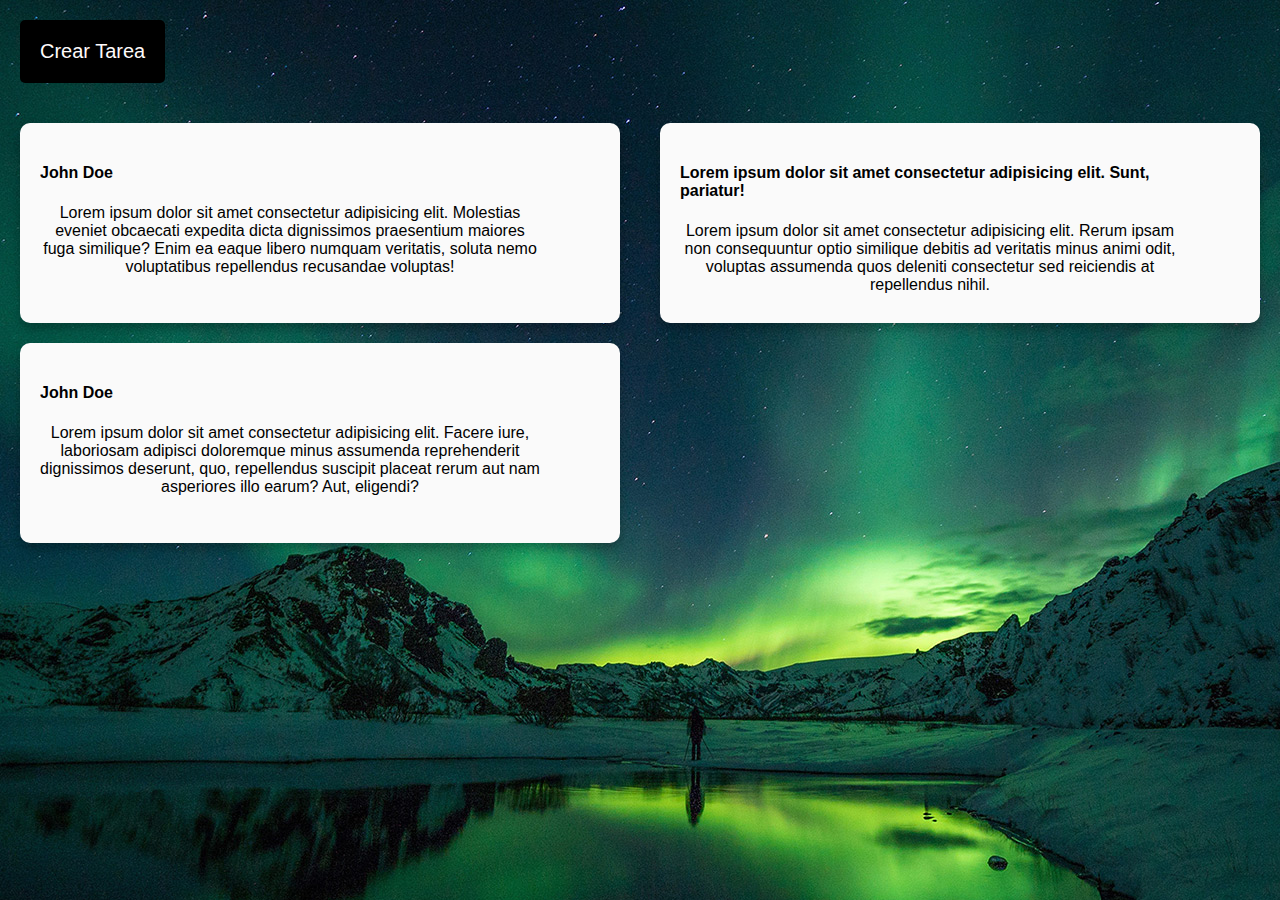
<file: addTask.html>
<!DOCTYPE html>
<html lang="en">
<head>
    <meta charset="UTF-8">
    <meta http-equiv="X-UA-Compatible" content="IE=edge">
    <meta name="viewport" content="width=device-width, initial-scale=1.0">
    <link rel="stylesheet" href="./css/estilos.css">
    <title>Tareas</title>
</head>
<body>
    <form action="createTask.html">
        <input type="submit" class="button2" value="Crear Tarea" />
    </form>


    <div id="contenedor">
        <div id="contenedor1">

            <div class="card">
                <div class="container">
                  <h4><b>John Doe</b></h4>
                  <p>Lorem ipsum dolor sit amet consectetur adipisicing elit. Molestias eveniet obcaecati expedita dicta dignissimos praesentium maiores fuga similique? Enim ea eaque libero numquam veritatis, soluta nemo voluptatibus repellendus recusandae voluptas!</p>
                  </div>
              </div>

              <div class="card">
                <div class="container">
                  <h4><b>John Doe</b></h4>
                  <p>Lorem ipsum dolor sit amet consectetur adipisicing elit. Facere iure, laboriosam adipisci doloremque minus assumenda reprehenderit dignissimos deserunt, quo, repellendus suscipit placeat rerum aut nam asperiores illo earum? Aut, eligendi?</p>
                </div>
              </div>


        </div>
           
        <div id="contenedor2">

            <div class="card">
                <div class="container">
                  <h4><b>Lorem ipsum dolor sit amet consectetur adipisicing elit. Sunt, pariatur!</b></h4>
                  <p>Lorem ipsum dolor sit amet consectetur adipisicing elit. Rerum ipsam non consequuntur optio similique debitis ad veritatis minus animi odit, voluptas assumenda quos deleniti consectetur sed reiciendis at repellendus nihil.</p>              
                </div>
              </div>
        </div>

      </div>

    <script src="./js/addTask.js"></script>
</body>
</html>
</file>
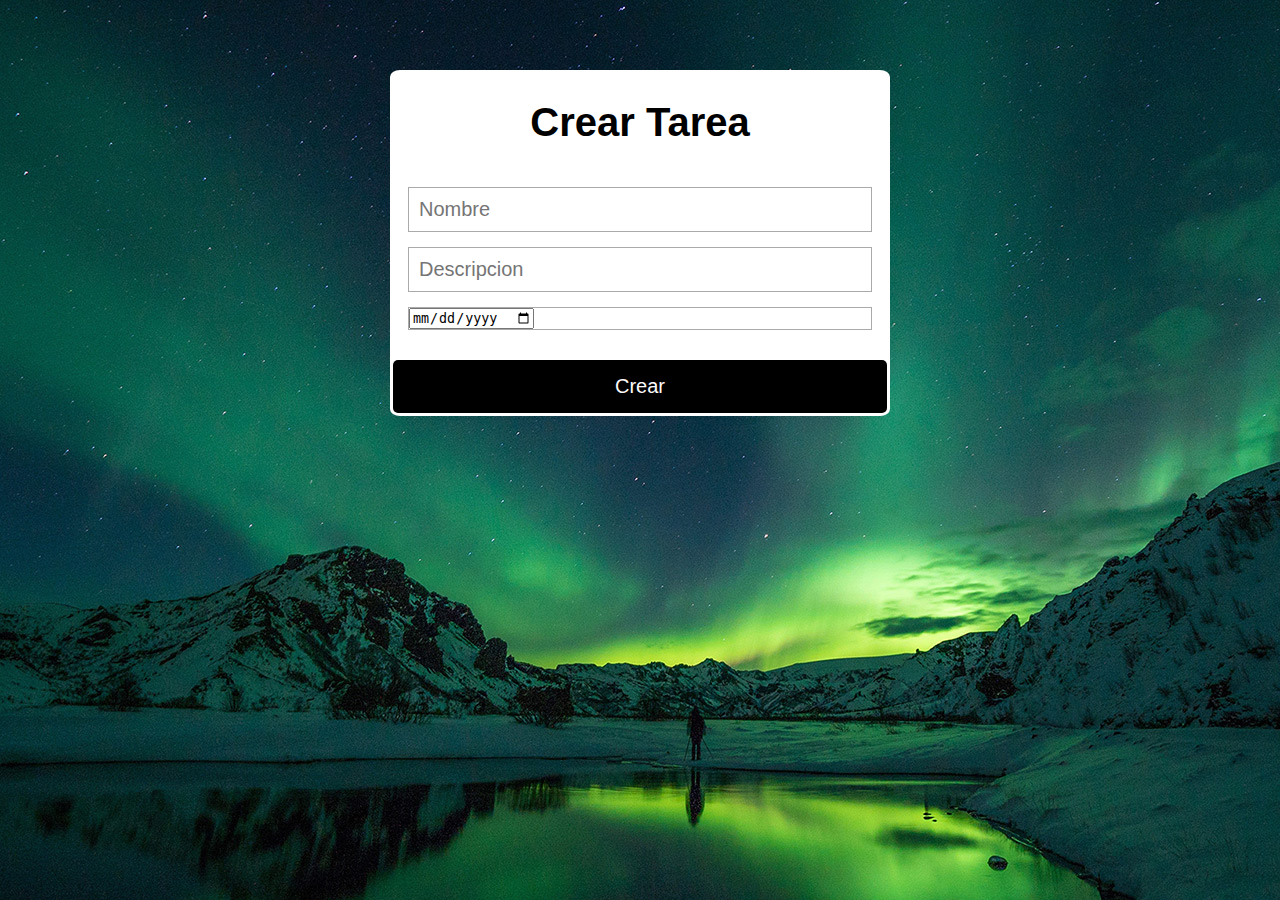
<file: createTask.html>
<!DOCTYPE html>
<html lang="es">
<head>
	<meta charset="UTF-8">
	<title></title> 
	<meta name="viewport" content="width=device-width, user-scalable=yes, initial-scale=1.0, maximum-scale=3.0, minimum-scale=1.0">
	<link rel="stylesheet" href="./css/estilos.css">
	

</head>  
<body>
 <form class="formulario" id="formu">
    
    <h1>Crear Tarea</h1>
     <div class="contenedor">
     
     <div class="input-contenedor">
         <i class="fas fa-user icon"></i>
         <input type="text" placeholder="Nombre" name="name">
         
         </div>
         
         

         <div class="input-contenedor">
         <i class="fas fa-envelope icon"></i>
         <input type="text" placeholder="Descripcion" name = "descrip">
         
         </div>

         <div class="input-contenedor">
            <input type="date" value="bday" name="fecha">
            </div>
         

         </div>
         <input type="submit" value="Crear" class="button">
     </div>
    </form>
    <script src="./js/createTask.js"></script>
</body>
</html>
</file>
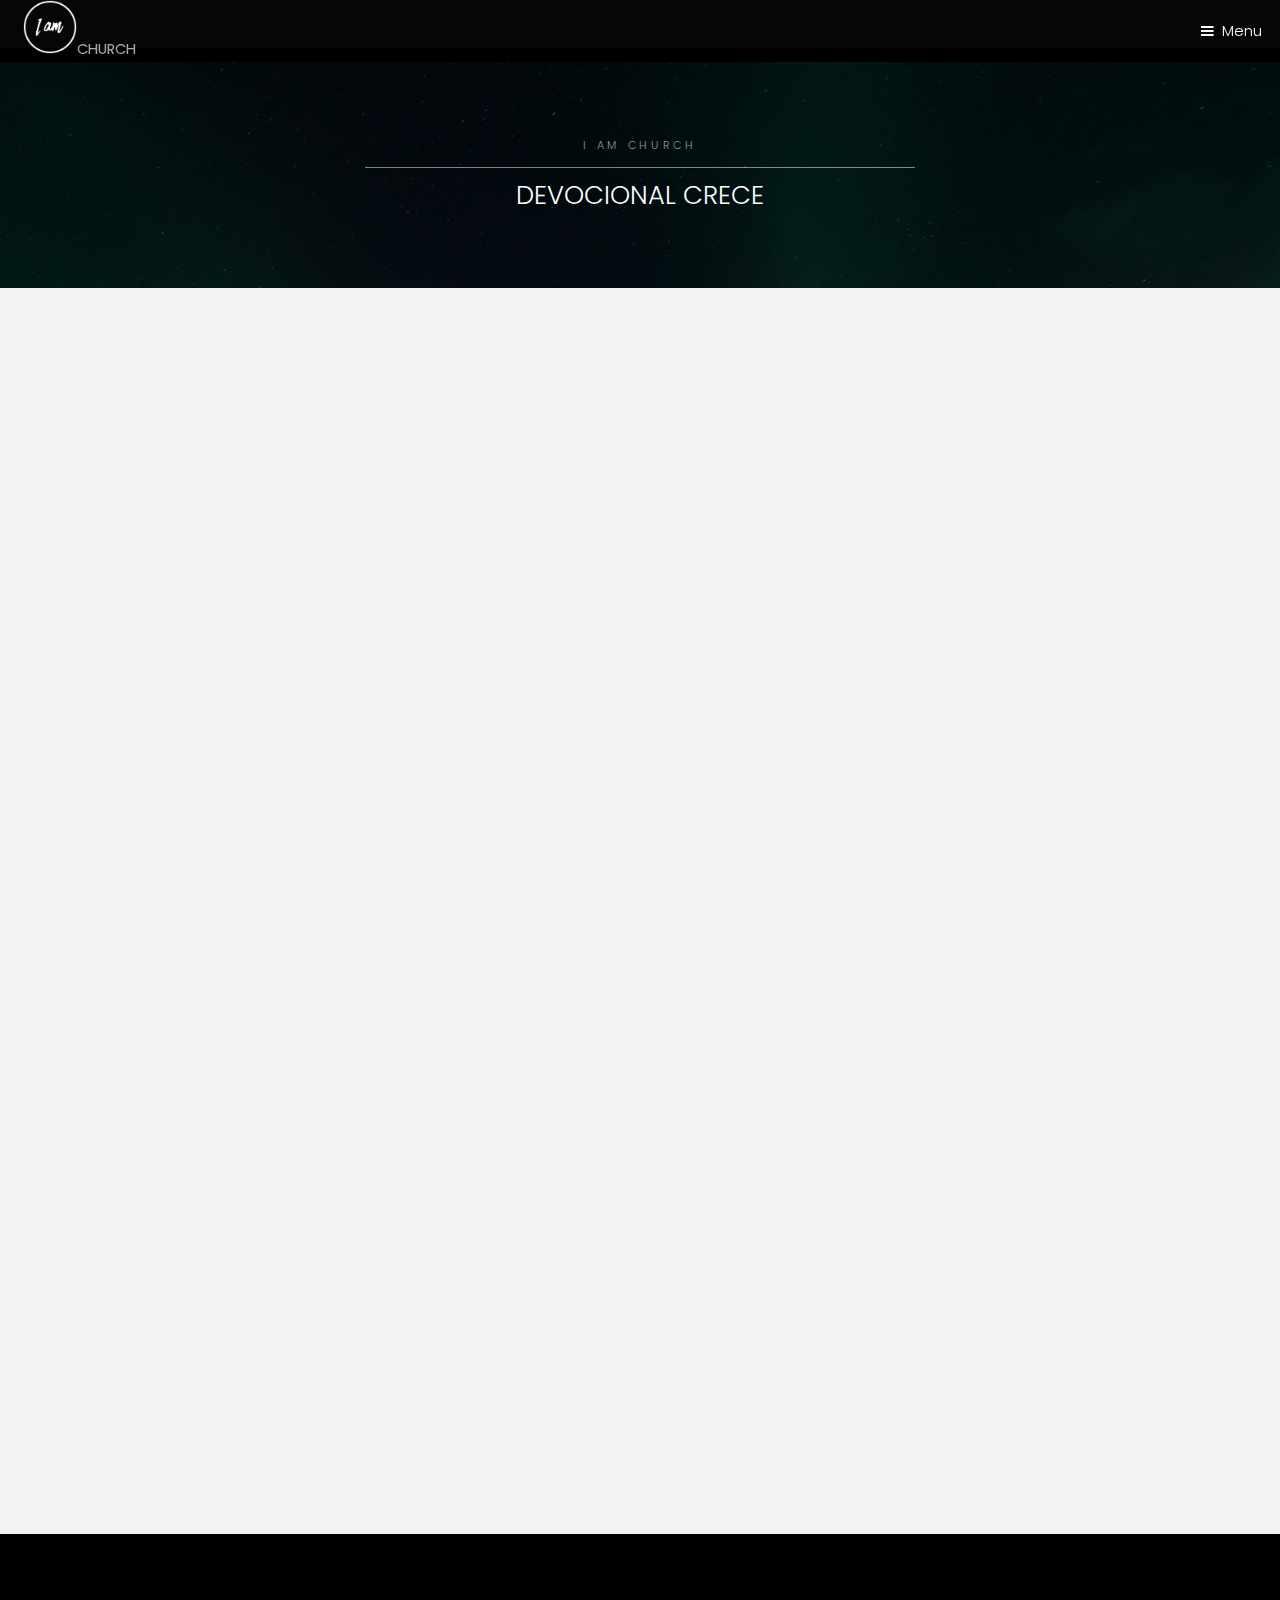
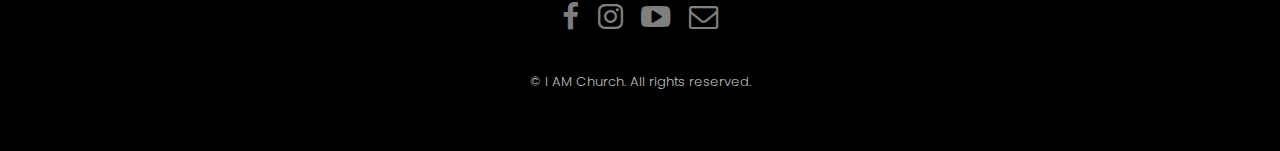
<file: devotional.html>
<!DOCTYPE HTML>

<html>
<head>
  <title>I AM Church</title>
  <meta charset="utf-8" />
  <meta name="viewport" content="width=device-width, initial-scale=1" />
  <link rel="stylesheet" href="assets/css/main.css" />

  <!-- icons -->
  <link rel="apple-touch-icon" sizes="57x57" href="icons/apple-icon-57x57.png">
  <link rel="apple-touch-icon" sizes="60x60" href="icons/apple-icon-60x60.png">
  <link rel="apple-touch-icon" sizes="72x72" href="icons/apple-icon-72x72.png">
  <link rel="apple-touch-icon" sizes="76x76" href="icons/apple-icon-76x76.png">
  <link rel="apple-touch-icon" sizes="114x114" href="icons/apple-icon-114x114.png">
  <link rel="apple-touch-icon" sizes="120x120" href="icons/apple-icon-120x120.png">
  <link rel="apple-touch-icon" sizes="144x144" href="icons/apple-icon-144x144.png">
  <link rel="apple-touch-icon" sizes="152x152" href="icons/apple-icon-152x152.png">
  <link rel="apple-touch-icon" sizes="180x180" href="icons/apple-icon-180x180.png">
  <link rel="icon" type="image/png" sizes="192x192" href="icons/android-icon-192x192.png">
  <link rel="icon" type="image/png" sizes="32x32" href="icons/favicon-32x32.png">
  <link rel="icon" type="image/png" sizes="96x96" href="icons/favicon-96x96.png">
  <link rel="icon" type="image/png" sizes="16x16" href="icons/favicon-16x16.png">
  <link rel="manifest" href="/icons/manifest.json">
  <meta name="msapplication-TileColor" content="#ffffff">
  <meta name="msapplication-TileImage" content="icons/ms-icon-144x144.png">
  <meta name="theme-color" content="#ffffff">
  <!-- icons -->

</head>
<body class="subpage">

<!-- Header -->
<header id="header">
  <div class="logo"><a href="index.html"><img src="images/Logo-Sin-Fondo-Bordes.png" width="54" height="54"><span>CHURCH</span></a></div>
  <a href="#menu">Menu</a>
</header>

<!-- Nav -->
<nav id="menu">
  <ul class="links">
    <li><a href="index.html">INICIO</a></li>
  </ul>
</nav>

<!-- One -->
<section id="One" class="wrapper style3">
  <div class="inner">
    <header class="align-center">
      <p>I AM Church</p>
      <h2>DEVOCIONAL CRECE</h2>
    </header>
  </div>
</section>

<!-- Two -->
<section id="two" class="wrapper style2">
  <div class="inner">
    <div class="container2">
      <iframe class="responsive-iframe" src="https://online.fliphtml5.com/tbuwg/pqno/"></iframe>
    </div>
  </div>
</section>

<!-- Footer -->
<footer id="footer">
  <div class="container">
    <ul class="icons">
      <li><a href="https://www.facebook.com/SOYIAM.CR/" class="icon fa-facebook"><span
              class="label">Facebook</span></a></li>
      <li><a href="https://www.instagram.com/i_am.cr/" class="icon fa-instagram"><span
              class="label">Instagram</span></a></li>
      <li><a href="https://www.youtube.com/channel/UCYh7hribuzP7AgszZYJ1z8w" class="icon fa-youtube-play"><span
              class="label">Youtube</span></a></li>
      <li><a href="mailto:iglesia.iam.crr@gmail.com" class="icon fa-envelope-o"><span class="label">Correo</span></a>
      </li>
    </ul>
  </div>
  <div class="copyright">
    &copy; I AM Church. All rights reserved.
  </div>
</footer>

<!-- Scripts -->
<script src="assets/js/jquery.min.js"></script>
<script src="assets/js/jquery.scrollex.min.js"></script>
<script src="assets/js/skel.min.js"></script>
<script src="assets/js/util.js"></script>
<script src="assets/js/main.js"></script>



</body>
</html>
</file>
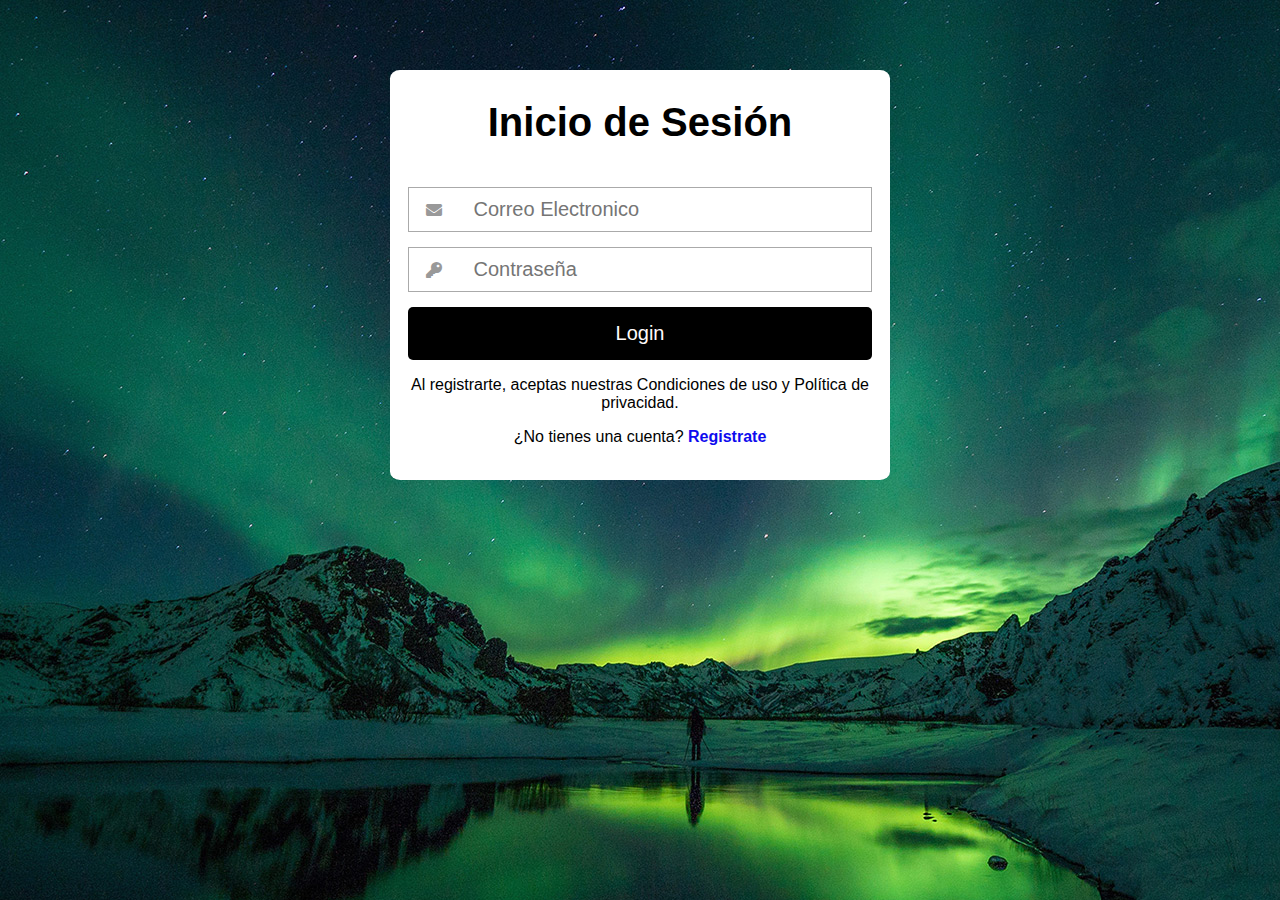
<file: loginvista.html>
<!-- <link rel="stylesheet" href="https://use.fontawesome.com/releases/v5.6.3/css/all.css" > -->
<!DOCTYPE html>
<html lang="es">
<head>
	<meta charset="UTF-8">
	<title></title> 
	<meta name="viewport" content="width=device-width, user-scalable=yes, initial-scale=1.0, maximum-scale=3.0, minimum-scale=1.0">
	<link rel="stylesheet" href="./css/estilos.css">
    <link rel="stylesheet" href="https://use.fontawesome.com/releases/v5.6.3/css/all.css" >
	

</head>  
<body>
    <form class="formulario" id="formularioI">
    
    <h1>Inicio de Sesión</h1>
     <div class="contenedor">
     
     
         
         <div class="input-contenedor">
         <i class="fas fa-envelope icon"></i>
         <input type="text" placeholder="Correo Electronico">
         
         </div>
         
         <div class="input-contenedor">
        <i class="fas fa-key icon"></i>
         <input type="password" placeholder="Contraseña">
         
         </div>
         <input type="submit" value="Login" class="button">
         <p>Al registrarte, aceptas nuestras Condiciones de uso y Política de privacidad.</p>
         <p>¿No tienes una cuenta? <a class="link" href="registrarvista.html"> Registrate </a></p>
     </div>
    </form>

    <script src="./js/login.js"></script>
</body>
</html>
</file>
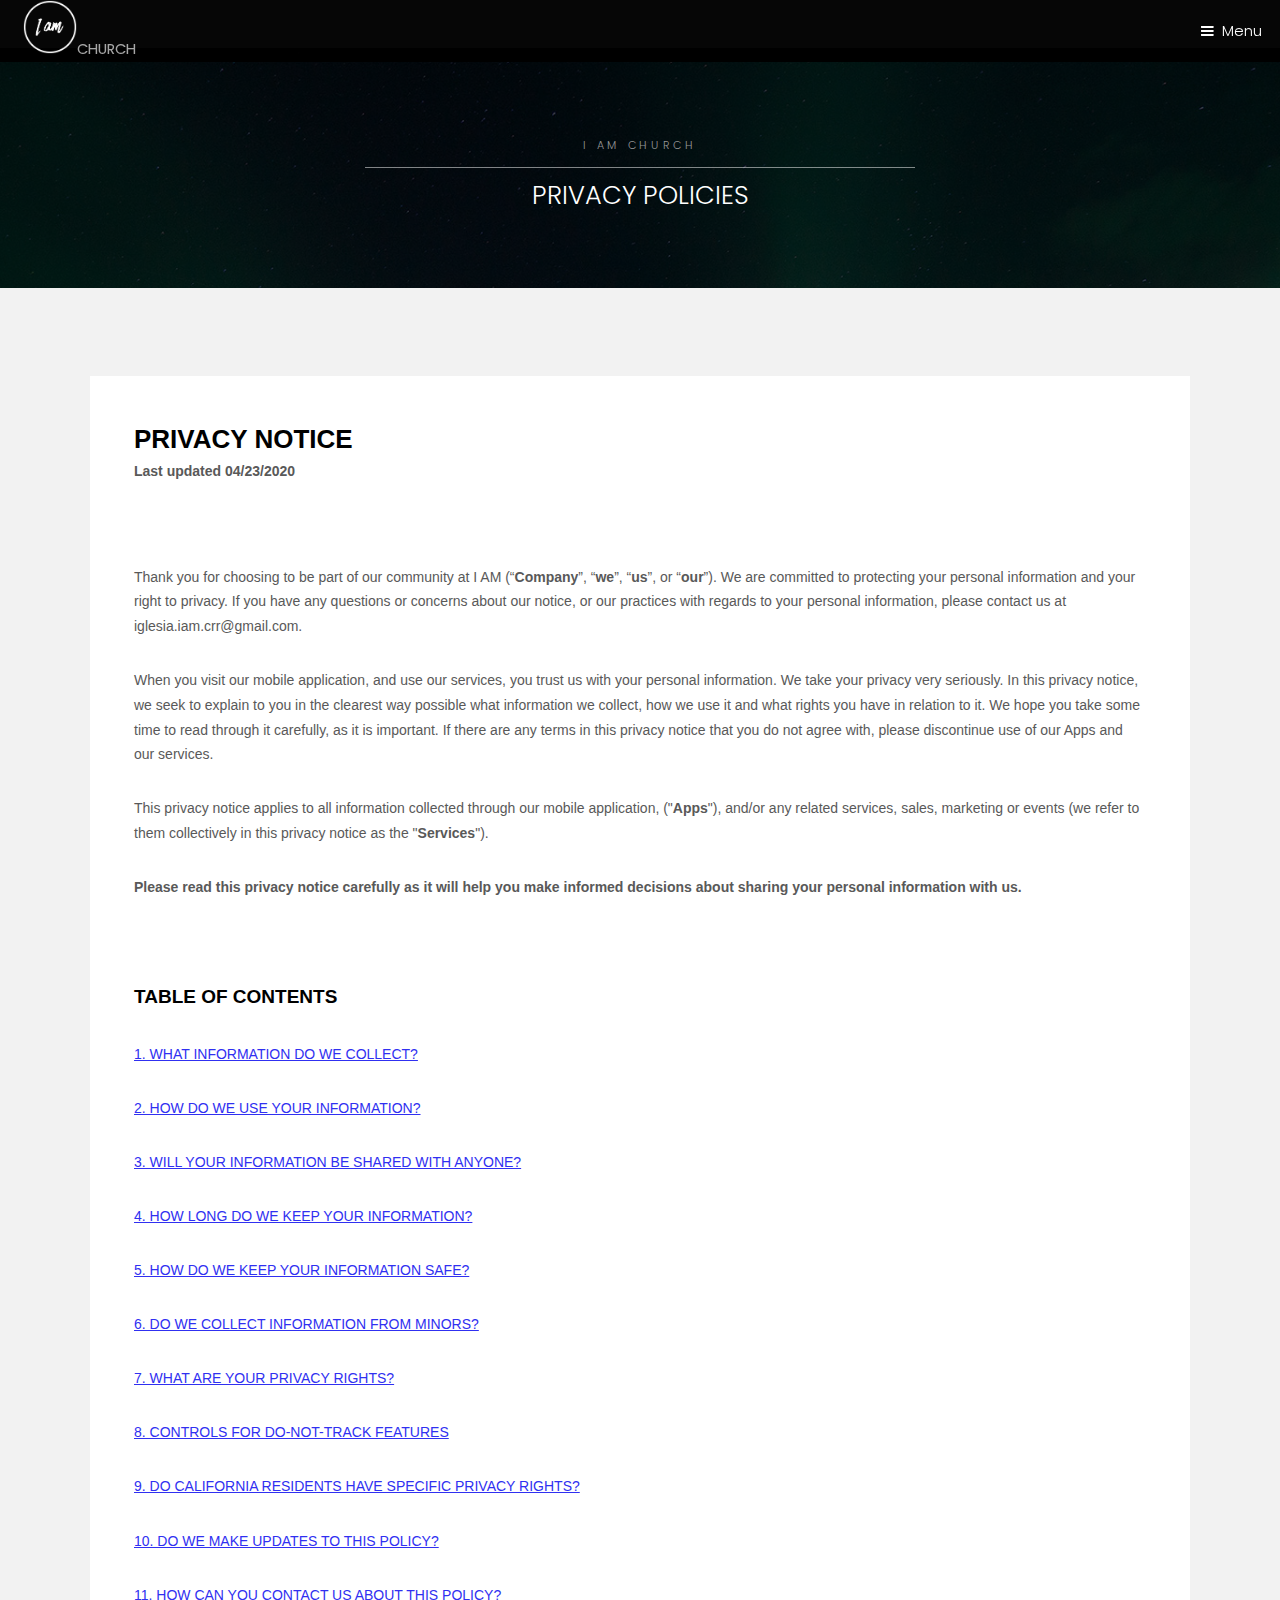
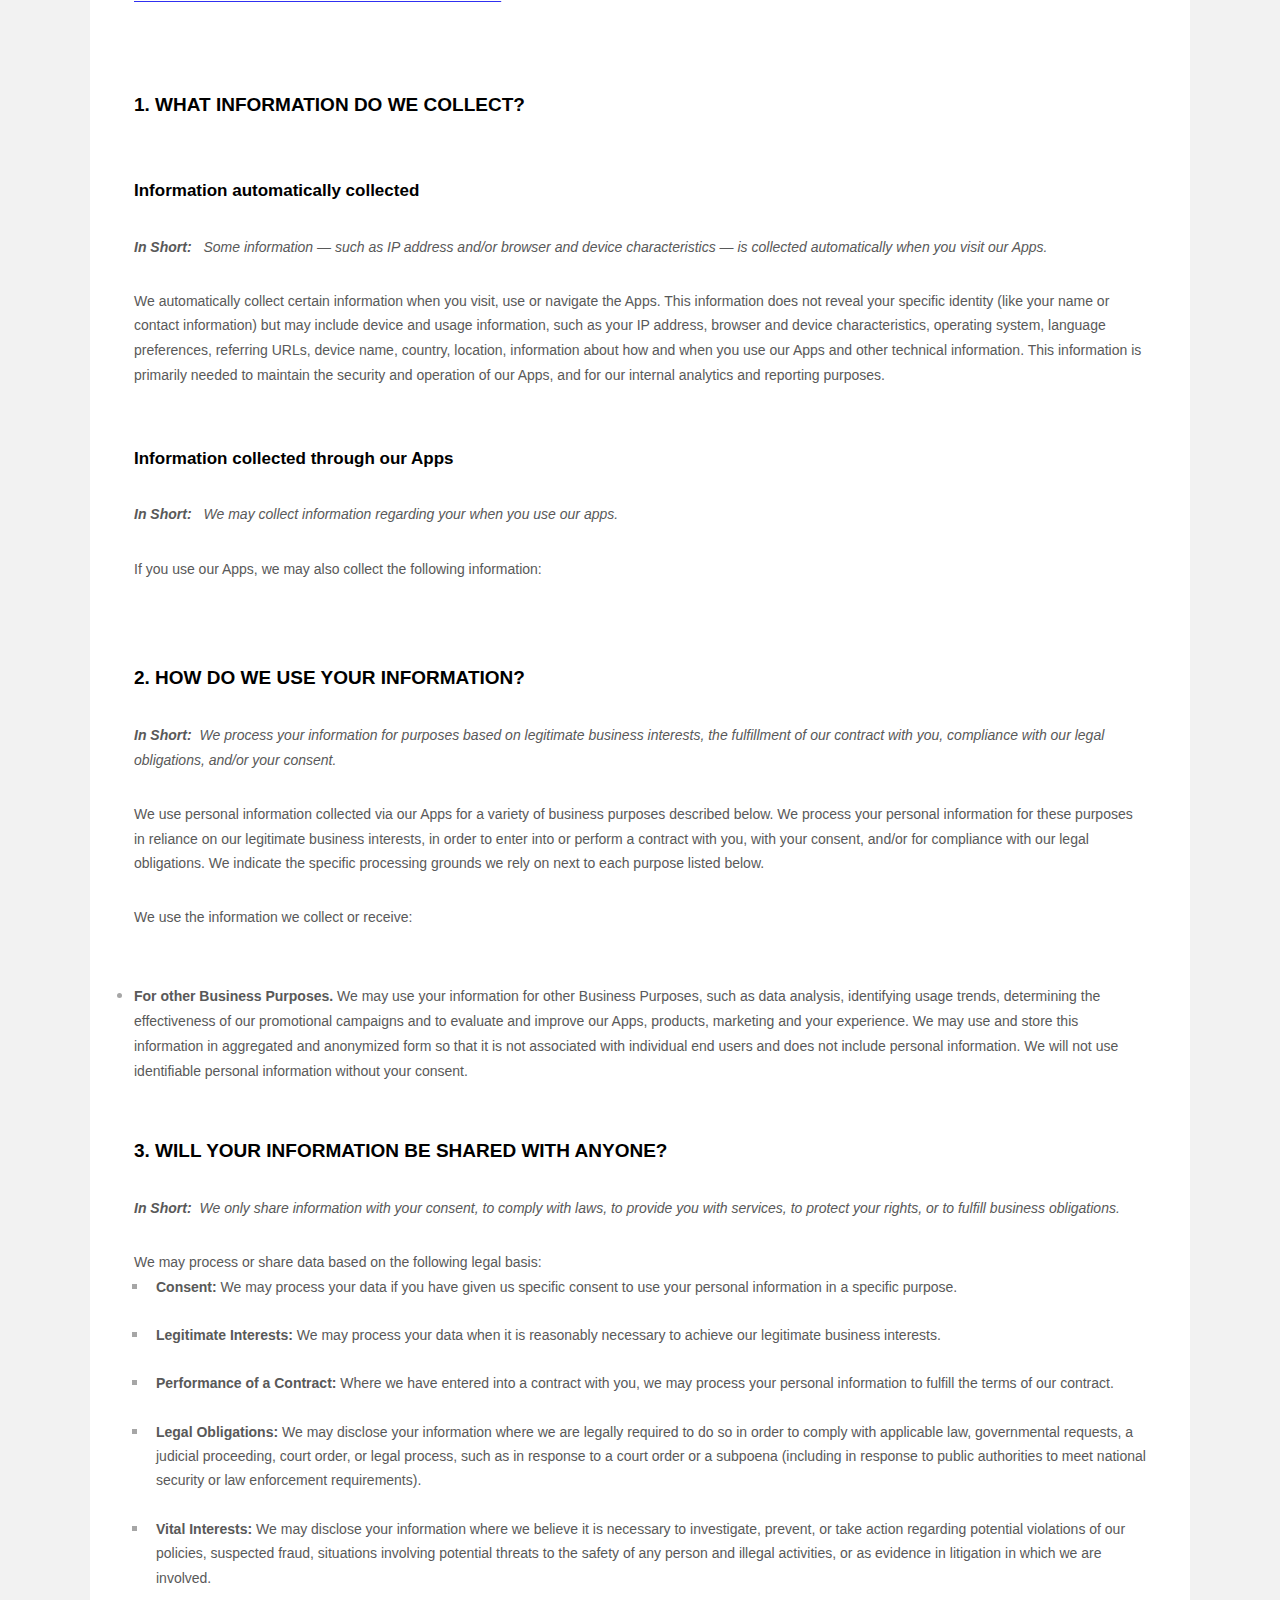
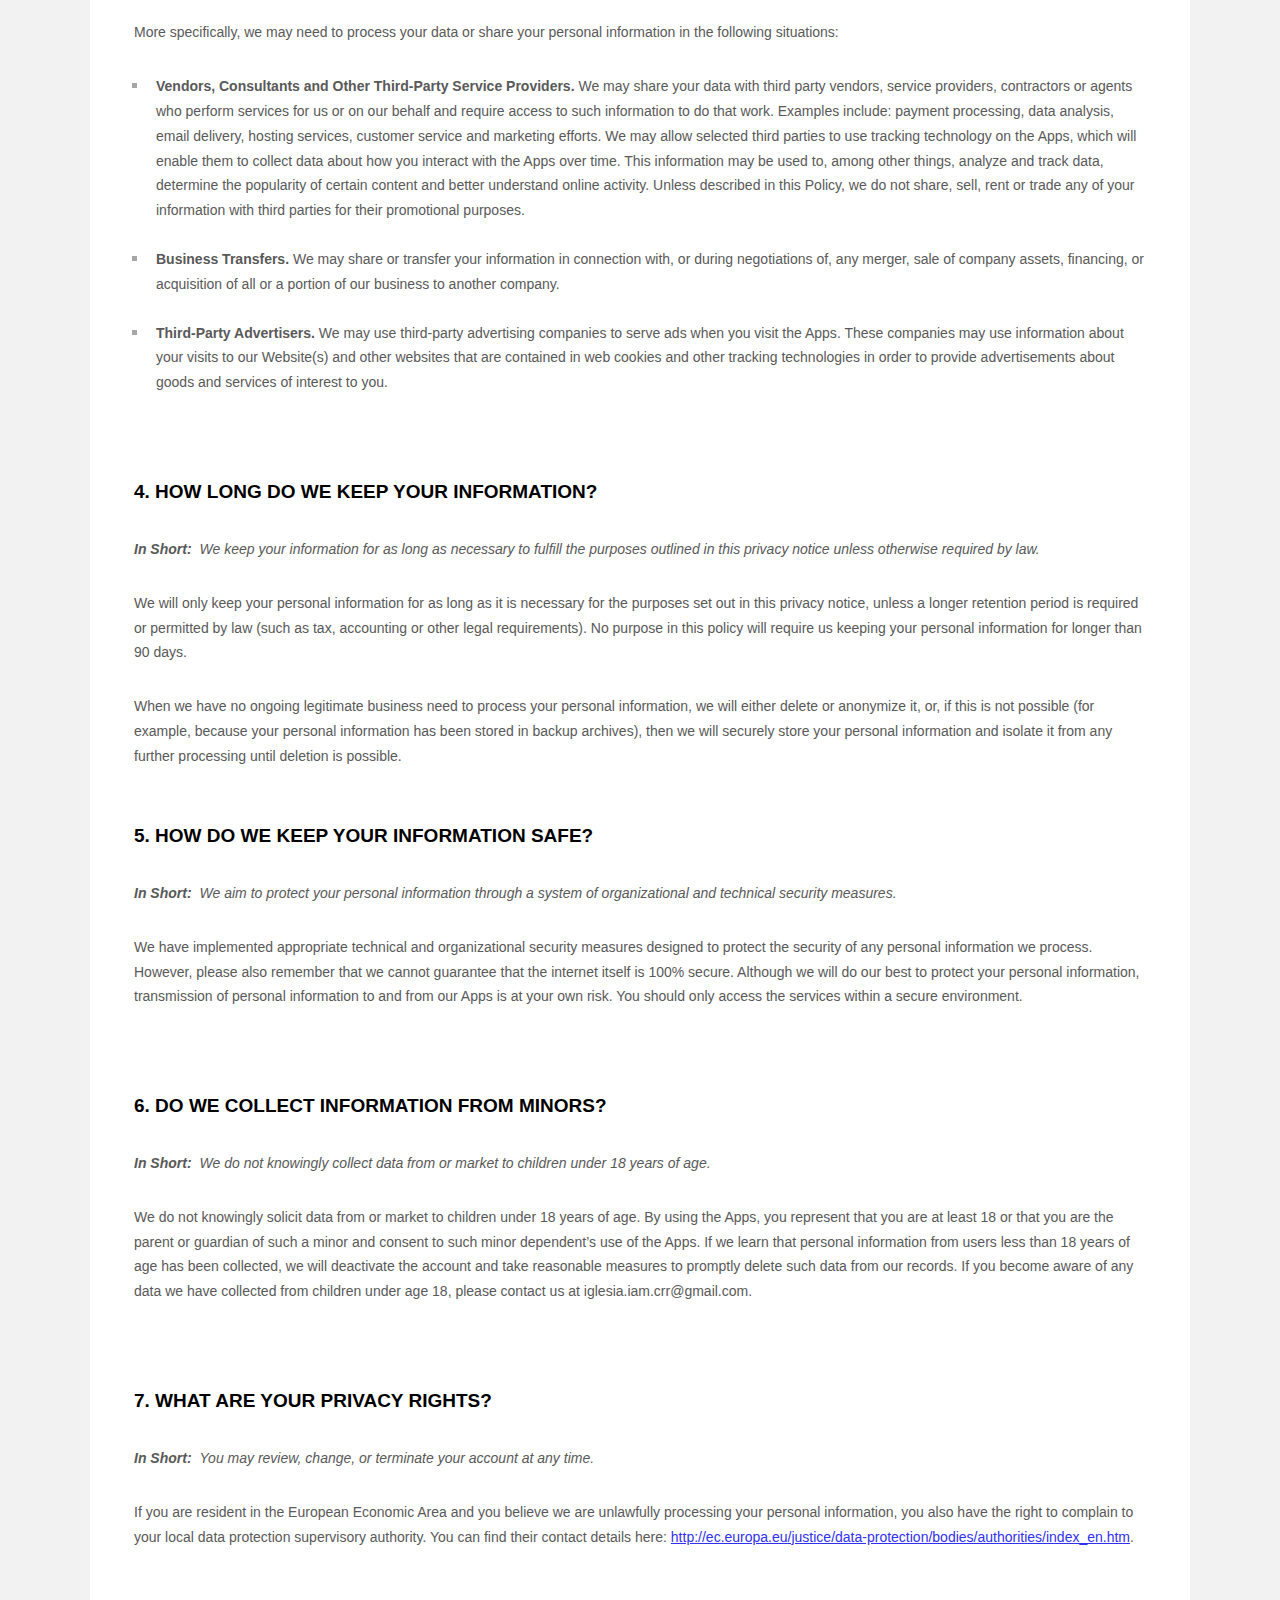
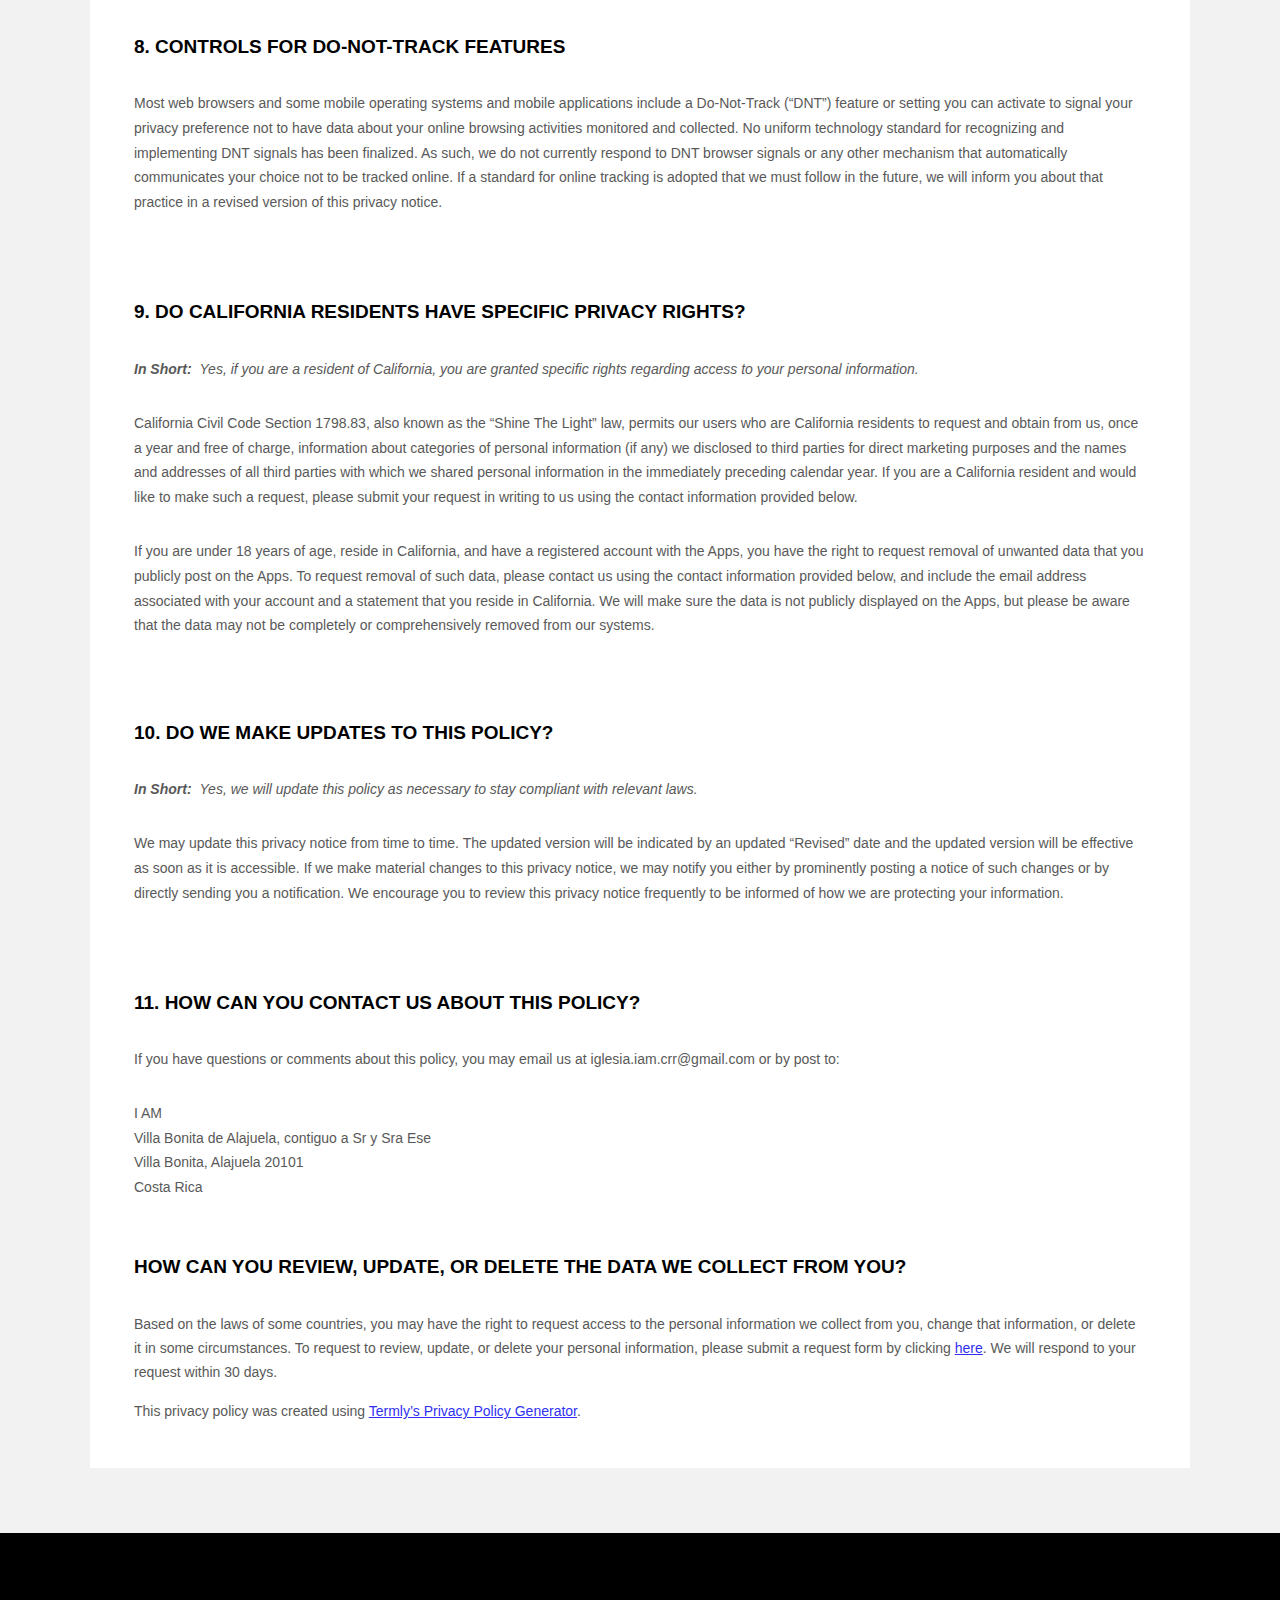
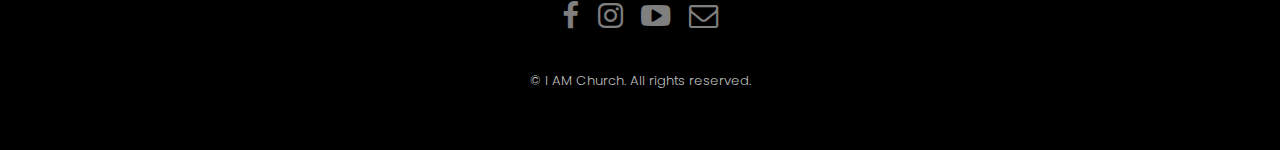
<file: privacypolicies.html>
<!DOCTYPE HTML>

<html>
	<head>
		<title>I AM Church</title>
		<meta charset="utf-8" />
		<meta name="viewport" content="width=device-width, initial-scale=1" />
		<link rel="stylesheet" href="assets/css/main.css" />

		<!-- icons -->
		<link rel="apple-touch-icon" sizes="57x57" href="icons/apple-icon-57x57.png">
		<link rel="apple-touch-icon" sizes="60x60" href="icons/apple-icon-60x60.png">
		<link rel="apple-touch-icon" sizes="72x72" href="icons/apple-icon-72x72.png">
		<link rel="apple-touch-icon" sizes="76x76" href="icons/apple-icon-76x76.png">
		<link rel="apple-touch-icon" sizes="114x114" href="icons/apple-icon-114x114.png">
		<link rel="apple-touch-icon" sizes="120x120" href="icons/apple-icon-120x120.png">
		<link rel="apple-touch-icon" sizes="144x144" href="icons/apple-icon-144x144.png">
		<link rel="apple-touch-icon" sizes="152x152" href="icons/apple-icon-152x152.png">
		<link rel="apple-touch-icon" sizes="180x180" href="icons/apple-icon-180x180.png">
		<link rel="icon" type="image/png" sizes="192x192" href="icons/android-icon-192x192.png">
		<link rel="icon" type="image/png" sizes="32x32" href="icons/favicon-32x32.png">
		<link rel="icon" type="image/png" sizes="96x96" href="icons/favicon-96x96.png">
		<link rel="icon" type="image/png" sizes="16x16" href="icons/favicon-16x16.png">
		<link rel="manifest" href="/icons/manifest.json">
		<meta name="msapplication-TileColor" content="#ffffff">
		<meta name="msapplication-TileImage" content="icons/ms-icon-144x144.png">
		<meta name="theme-color" content="#ffffff">
		<!-- icons -->

	</head>
	<body class="subpage">

		<!-- Header -->
		<header id="header">
			<div class="logo"><a href="index.html"><img src="images/Logo-Sin-Fondo-Bordes.png" width="54" height="54"><span>CHURCH</span></a></div>
			<a href="#menu">Menu</a>
		</header>

		<!-- Nav -->
			<nav id="menu">
				<ul class="links">
					<li><a href="index.html">INICIO</a></li>
				</ul>
			</nav>

		<!-- One -->
			<section id="One" class="wrapper style3">
				<div class="inner">
					<header class="align-center">
						<p>I AM Church</p>
						<h2>PRIVACY POLICIES</h2>
					</header>
				</div>
			</section>

		<!-- Two -->
			<section id="two" class="wrapper style2">
				<div class="inner">
					<div class="box">
						<div class="content">
							<style>
								[data-custom-class='body'], [data-custom-class='body'] * {
									background: transparent !important;
								}
								[data-custom-class='title'], [data-custom-class='title'] * {
									font-family: Arial !important;
									font-size: 26px !important;
									color: #000000 !important;
								}
								[data-custom-class='subtitle'], [data-custom-class='subtitle'] * {
									font-family: Arial !important;
									color: #595959 !important;
									font-size: 14px !important;
								}
								[data-custom-class='heading_1'], [data-custom-class='heading_1'] * {
									font-family: Arial !important;
									font-size: 19px !important;
									color: #000000 !important;
								}
								[data-custom-class='heading_2'], [data-custom-class='heading_2'] * {
									font-family: Arial !important;
									font-size: 17px !important;
									color: #000000 !important;
								}
								[data-custom-class='body_text'], [data-custom-class='body_text'] * {
									color: #595959 !important;
									font-size: 14px !important;
									font-family: Arial !important;
								}
								[data-custom-class='link'], [data-custom-class='link'] * {
									color: #3030F1 !important;
									font-size: 14px !important;
									font-family: Arial !important;
									word-break: break-word !important;
								}
							</style>

							<div data-custom-class="body">
								<div align="center" class="MsoNormal" data-custom-class="title" style="text-align: left; line-height: 1.5;"><strong><span style="line-height: 22.5px; font-size: 26px;"><bdt class="block-component"></bdt>PRIVACY NOTICE<bdt class="else-block"></bdt></span></strong></div><p style="font-size:15px;"><span style="color: rgb(127, 127, 127);"><strong><span data-custom-class="subtitle">Last updated <bdt class="question">04/23/2020</bdt></span></strong></span></p><p style="font-size: 15px; line-height: 1.5;"><br></p><p style="font-size: 15px;"><span style="color: rgb(89, 89, 89);"><span data-custom-class="body_text">Thank you for choosing to be part of our community at <bdt class="question">I AM</bdt><bdt class="block-component"></bdt> (“<bdt class="block-component"></bdt><strong>Company</strong><bdt class="statement-end-if-in-editor"></bdt>”, “<strong>we</strong>”, “<strong>us</strong>”, or “<strong>our</strong>”). We are committed to protecting your personal information and your right to privacy. If you have any questions or concerns about our <span style="color: rgb(89, 89, 89);"><span data-custom-class="body_text"><bdt class="block-component"></bdt>notice<bdt class="else-block"></bdt></span></span>, or our practices with regards to your personal information, please contact us at <bdt class="question">iglesia.iam.crr@gmail.com</bdt>.</span></span></p><p style="font-size: 15px;"><span style="color: rgb(89, 89, 89);"><span data-custom-class="body_text">When you visit our <bdt class="block-component"></bdt><bdt class="block-component"></bdt><bdt class="forloop-component"></bdt><bdt class="block-component"></bdt> mobile application,<bdt class="statement-end-if-in-editor"></bdt><bdt class="block-component"></bdt><bdt class="forloop-component"></bdt><bdt class="statement-end-if-in-editor"></bdt> and use our services, you trust us with your personal information. We take your privacy very seriously. In this <span style="color: rgb(89, 89, 89);"><span data-custom-class="body_text"><bdt class="block-component"></bdt>privacy notice<bdt class="else-block"></bdt></span></span>, we seek to explain to you in the clearest way possible what information we collect, how we use it and what rights you have in relation to it. We hope you take some time to read through it carefully, as it is important. If there are any terms in this <span style="color: rgb(89, 89, 89);"><span data-custom-class="body_text"><bdt class="block-component"></bdt>privacy notice<bdt class="else-block"></bdt></span> </span>that you do not agree with, please discontinue use of our <bdt class="block-component"></bdt><bdt class="block-component"></bdt> <bdt class="block-component"></bdt>Apps<bdt class="statement-end-if-in-editor"></bdt> and our services.</span></span></p><p style="font-size: 15px;"><span style="color: rgb(89, 89, 89);"><span data-custom-class="body_text">This <span style="color: rgb(89, 89, 89);"><span data-custom-class="body_text"><bdt class="block-component"></bdt>privacy notice<bdt class="else-block"></bdt></span> </span>applies to all information collected through our <bdt class="block-component"></bdt><bdt class="block-component"></bdt><bdt class="forloop-component"></bdt><bdt class="block-component"></bdt> mobile application,<bdt class="statement-end-if-in-editor"></bdt><bdt class="block-component"></bdt><bdt class="forloop-component"></bdt> </span><span data-custom-class="body_text">("<strong>Apps</strong>"),<bdt class="statement-end-if-in-editor"></bdt> and/or any related services, sales, marketing or events (we refer to them collectively in this <span style="color: rgb(89, 89, 89);"><span data-custom-class="body_text"><bdt class="block-component"></bdt>privacy notice<bdt class="else-block"></bdt></span> </span>as the "<strong>Services</strong>").</span></span></p><p style="font-size: 15px;"><span style="color: rgb(89, 89, 89);"><strong><span data-custom-class="body_text">Please read this <span style="color: rgb(89, 89, 89);"><span data-custom-class="body_text"><bdt class="block-component"></bdt>privacy notice<bdt class="else-block"></bdt></span> </span>carefully as it will help you make informed decisions about sharing your personal information with us.</span></strong></span></p><p style="font-size: 15px; line-height: 1.5;"><span style="color: rgb(89, 89, 89);"><br></span></p><p style="font-size:15px;"><span style="color: rgb(0, 0, 0);"><strong><span style="font-size: 19px;"><span data-custom-class="heading_1">TABLE OF CONTENTS</span></span></strong></span></p><p style="font-size:15px;"><a data-custom-class="link" href="#infocollect"><span style="color: rgb(89, 89, 89);">1. WHAT INFORMATION DO WE COLLECT?</span></a> <span style="color: rgb(89, 89, 89);"><bdt class="block-component"></bdt></span></p><p style="font-size:15px;"><a data-custom-class="link" href="#infouse"><span style="color: rgb(89, 89, 89);">2. HOW DO WE USE YOUR INFORMATION?</span></a><span style="color: rgb(89, 89, 89);"><span style="color: rgb(89, 89, 89);"><bdt class="statement-end-if-in-editor"></bdt></span></span></p><p style="font-size:15px;"><span style="color: rgb(89, 89, 89);"><a data-custom-class="link" href="#infoshare">3. WILL YOUR INFORMATION BE SHARED WITH ANYONE?</a><bdt class="block-component"><span data-custom-class="body_text"></bdt></span></span><span style="font-size: 15px; color: rgb(89, 89, 89);"><bdt class="block-component"></bdt></span><span style="color: rgb(89, 89, 89);"><span style="color: rgb(89, 89, 89);"><bdt class="block-component"></bdt><bdt class="block-component"></bdt></span></span><bdt class="block-component"></bdt><bdt class="block-component"></bdt></span></p><p style="font-size:15px;"><a data-custom-class="link" href="#inforetain"><span style="color: rgb(89, 89, 89);">4. HOW LONG DO WE KEEP YOUR INFORMATION?</span></a><span style="color: rgb(89, 89, 89);"><span style="color: rgb(89, 89, 89);"><bdt class="block-component"></bdt></span></span></p><p style="font-size:15px;"><a data-custom-class="link" href="#infosafe"><span style="color: rgb(89, 89, 89);">5. HOW DO WE KEEP YOUR INFORMATION SAFE?</span></a><span style="color: rgb(89, 89, 89);"><span style="color: rgb(89, 89, 89);"><span style="color: rgb(89, 89, 89);"><bdt class="statement-end-if-in-editor"></bdt></span></span><bdt class="block-component"></bdt></span></p><p style="font-size:15px;"><a data-custom-class="link" href="#infominors"><span style="color: rgb(89, 89, 89);">6. DO WE COLLECT INFORMATION FROM MINORS?</span></a><bdt class="statement-end-if-in-editor"></bdt></p><p style="font-size:15px;"><a data-custom-class="link" href="#privacyrights"><span style="color: rgb(89, 89, 89);">7. WHAT ARE YOUR PRIVACY RIGHTS?<bdt class="block-component"></bdt></span></a></p><p style="font-size:15px;"><a data-custom-class="link" href="#DNT"><span style="color: rgb(89, 89, 89);">8. CONTROLS FOR DO-NOT-TRACK FEATURES</span></a></p><p style="font-size:15px;"><a data-custom-class="link" href="#caresidents"><span style="color: rgb(89, 89, 89);">9. DO CALIFORNIA RESIDENTS HAVE SPECIFIC PRIVACY RIGHTS?</span></a></p><p style="font-size:15px;"><a data-custom-class="link" href="#policyupdates"><span style="color: rgb(89, 89, 89);">10. DO WE MAKE UPDATES TO THIS POLICY?</span></a></p><p style="font-size:15px;"><a data-custom-class="link" href="#contact"><span style="color: rgb(89, 89, 89);">11. HOW CAN YOU CONTACT US ABOUT THIS POLICY?</span></a></p><p style="font-size: 15px; line-height: 1.5;"><span style="color: rgb(89, 89, 89);"><br></span></p><p id="infocollect" style="font-size:15px;"><span style="color: rgb(0, 0, 0);"><strong><span style="font-size: 19px;"><span data-custom-class="heading_1">1. WHAT INFORMATION DO WE COLLECT?</span></span></strong><span style="font-size: 19px;"><span data-custom-class="heading_1"><span style="color: rgb(89, 89, 89);"><bdt class="block-component"></bdt></span></span></span></span><span data-custom-class="body_text"><bdt class="block-component"></bdt></span></span></p><p style="font-size: 15px;"><strong><span data-custom-class="heading_2"><br><span style="font-size: 16px;">Information automatically collected</span></span></strong></p><p style="font-size: 15px;"><span style="color: rgb(89, 89, 89);"><strong><em><span style="font-size: 15px;"><span data-custom-class="body_text">In Short: </span></span> </em> </strong><em><span style="font-size: 15px;"><span data-custom-class="body_text">Some information — such as IP address and/or browser and device characteristics — is collected automatically when you visit our <bdt class="block-component"></bdt><bdt class="block-component"></bdt><bdt class="block-component"></bdt>Apps<bdt class="statement-end-if-in-editor"></bdt>.</span></span></em></span></p><p style="font-size: 15px;"><span style="color: rgb(89, 89, 89);"><span style="font-size: 15px;"><span data-custom-class="body_text">We automatically collect certain information when you visit, use or navigate the <bdt class="block-component"></bdt><bdt class="block-component"></bdt><bdt class="block-component"></bdt>Apps<bdt class="statement-end-if-in-editor"></bdt>. This information does not reveal your specific identity (like your name or contact information) but may include device and usage information, such as your IP address, browser and device characteristics, operating system, language preferences, referring URLs, device name, country, location, information about how and when you use our <bdt class="block-component"></bdt><bdt class="block-component"></bdt><bdt class="block-component"></bdt>Apps<bdt class="statement-end-if-in-editor"></bdt> and other technical information. This information is primarily needed to maintain the security and operation of our <bdt class="block-component"></bdt><bdt class="block-component"></bdt><bdt class="block-component"></bdt>Apps<bdt class="statement-end-if-in-editor"></bdt>, and for our internal analytics and reporting purposes.<bdt class="block-component"></bdt><bdt class="block-component"></bdt></span></span></span><span style="color: rgb(89, 89, 89); font-size: 15px;"><span data-custom-class="body_text"><bdt class="statement-end-if-in-editor"></bdt></span><span data-custom-class="body_text"><bdt class="statement-end-if-in-editor"><bdt class="block-component"></bdt></bdt></span></span></p><p style="font-size: 15px;"><strong><span style="font-size: 16px;"><span data-custom-class="heading_2"><strong><span data-custom-class="heading_2"><br>Information collected through our Apps</span></strong></span></span></strong></p><p style="font-size: 15px;"><span style="color: rgb(89, 89, 89);"><strong><em><span style="font-size: 15px;"><span data-custom-class="body_text">In Short:</span></span> </em>  </strong><span style="font-size: 15px;"><em><span data-custom-class="body_text">We may collect information regarding your<bdt class="block-component"><bdt class="block-component"></bdt></bdt></span></em></span></span><bdt class="block-component"></bdt><bdt class="forloop-component"></bdt><span style="color: rgb(89, 89, 89);"><span style="font-size: 15px;"><em><span data-custom-class="body_text"><bdt class="statement-end-if-in-editor"></bdt></span></em></span></span><bdt class="forloop-component"></bdt> <span style="color: rgb(89, 89, 89);"><span style="font-size: 15px;"><em><span data-custom-class="body_text">when you use our apps.</span></em></span></span></span></em></span></span></p><div><span style="color: rgb(89, 89, 89); font-size: 15px;"><span data-custom-class="body_text">If you use our Apps, we may also collect the following information:<bdt class="block-component"></bdt></span></span> <bdt class="block-component"><bdt class="block-component"><bdt class="block-component"></bdt></span></span></span><bdt class="forloop-component"></bdt><span style="color: rgb(89, 89, 89);"><span style="font-size: 15px;"><span data-custom-class="body_text"><bdt class="statement-end-if-in-editor"></bdt></span></span></span><bdt class="forloop-component"></bdt><span style="font-size: 15px;"><span style="color: rgb(89, 89, 89);"><span data-custom-class="body_text"><bdt class="statement-end-if-in-editor"></bdt></span></span></span></span></span></span></li></ul><p style="font-size: 15px;"><span style="color: rgb(89, 89, 89); font-size: 15px;"><span data-custom-class="body_text"><span style="color: rgb(89, 89, 89); font-size: 15px;"><span data-custom-class="body_text"><bdt class="statement-end-if-in-editor"><bdt class="block-component"></bdt></bdt></span></span></span></span></bdt></span></span></p><p style="font-size: 15px; line-height: 1.5;"><br></p><p id="infouse" style="font-size: 15px;"><span style="color: rgb(0, 0, 0);"><strong><span style="font-size: 19px;"><span data-custom-class="heading_1">2. HOW DO WE USE YOUR INFORMATION?</span></span></strong></span></p><p style="font-size: 15px;"><span style="color: rgb(89, 89, 89);"><strong><em><span style="font-size: 15px;"><span data-custom-class="body_text">In Short:</span></span> </em> </strong><span style="font-size: 15px;"><em><span data-custom-class="body_text">We process your information for purposes based on legitimate business interests, the fulfillment of our contract with you, compliance with our legal obligations, and/or your consent.</span></em></span></span></p><p style="font-size: 15px;"><span style="font-size: 15px;"><span style="color: rgb(89, 89, 89);"><span data-custom-class="body_text">We use personal information collected via our <bdt class="block-component"></bdt><bdt class="block-component"></bdt><bdt class="block-component"></bdt>Apps<bdt class="statement-end-if-in-editor"></bdt> for a variety of business purposes described below. We process your personal information for these purposes in reliance on our legitimate business interests, in order to enter into or perform a contract with you, with your consent, and/or for compliance with our legal obligations. We indicate the specific processing grounds we rely on next to each purpose listed below.</span><span data-custom-class="body_text"><bdt class="block-component"></bdt></span></span></span></span></p><p style="font-size:15px;"><span style="font-size: 15px;"><span style="color: rgb(89, 89, 89);"><span data-custom-class="body_text">We use the information we collect or receive:<bdt class="block-component"></bdt><bdt class="block-component"></bdt><bdt class="block-component"></bdt><bdt class="block-component"></bdt><bdt class="block-component"></bdt><bdt class="block-component"></bdt><bdt class="block-component"></bdt><bdt class="block-component"></bdt><bdt class="block-component"></bdt><bdt class="block-component"></bdt><bdt class="block-component"></bdt><bdt class="block-component"></bdt><bdt class="block-component"></bdt></span></span></span></span></span></span></span></span></span></span></span></span></span></span></span></span></span></span></span></span></span></span></span></span></span></span></span></span></span></span></span></span></span></span></span></span></span></span></span></span></span></span></span></span></span></span></span></span></span></span></span></span></span></span></span></span></span></span></span></span></span></span></span></span></span></span></span></span></span></span></span></span></span></span></span></span></span></span></span></span></span><bdt class="block-component"></bdt></span></span></span></span></span></span></span></span></span></span></span></span></span></span></span></span></span></span></span></span><span style="color: rgb(89, 89, 89);"><span style="font-size: 15px;"><span style="color: rgb(89, 89, 89);"><span style="font-size: 15px;"><span style="color: rgb(89, 89, 89);"><span style="font-size: 15px;"><span style="color: rgb(89, 89, 89);"><span style="font-size: 15px;"><span style="color: rgb(89, 89, 89);"><span style="font-size: 15px;"><span style="color: rgb(89, 89, 89);"><span style="font-size: 15px;"><span style="color: rgb(89, 89, 89);"><span style="font-size: 15px;"><span style="color: rgb(89, 89, 89);"><span style="font-size: 15px;"><span style="color: rgb(89, 89, 89);"><span style="font-size: 15px;"><span style="color: rgb(89, 89, 89);"><span data-custom-class="body_text"><bdt class="block-component"></bdt></span></span></span></span></span></span></span></span></span></span></span></span></span></span></span></span></span></span></span></span></span></span></span></span></span></span></span><br><br></li><li><span style="color: rgb(89, 89, 89); font-size: 15px;"><strong><span data-custom-class="body_text">For other Business Purposes.</span></strong><span data-custom-class="body_text"> We may use your information for other Business Purposes, such as data analysis, identifying usage trends, determining the effectiveness of our promotional campaigns and to evaluate and improve our <bdt class="block-component"></bdt><bdt class="block-component"></bdt><bdt class="block-component"></bdt>Apps<bdt class="statement-end-if-in-editor"></bdt>, products, marketing and your experience. </span><span style="font-size: 15px;"><span style="color: rgb(89, 89, 89);"><span style="font-size: 15px;"><span style="color: rgb(89, 89, 89);"><span style="font-size: 15px;"><span style="color: rgb(89, 89, 89);"><span style="font-size: 15px;"><span style="color: rgb(89, 89, 89);"><span style="font-size: 15px;"><span style="color: rgb(89, 89, 89);"><span style="font-size: 15px;"><span style="color: rgb(89, 89, 89);"><span style="font-size: 15px;"><span style="color: rgb(89, 89, 89);"><span style="font-size: 15px;"><span style="color: rgb(89, 89, 89);"><span style="font-size: 15px;"><span style="color: rgb(89, 89, 89);"><span style="font-size: 15px;"><span style="color: rgb(89, 89, 89);"><span style="font-size: 15px;"><span style="color: rgb(89, 89, 89);"><span style="font-size: 15px;"><span style="color: rgb(89, 89, 89);"><span style="font-size: 15px;"><span style="color: rgb(89, 89, 89);"><span data-custom-class="body_text">We may use and store this information in aggregated and anonymized form so that it is not associated with individual end users and does not include personal information. We will not use identifiable personal information without your consent.<span style="color: rgb(89, 89, 89); font-size: 15px;"><span style="font-size: 15px;"><span style="color: rgb(89, 89, 89);"><span style="font-size: 15px;"><span style="color: rgb(89, 89, 89);"><span style="font-size: 15px;"><span style="color: rgb(89, 89, 89);"><span style="font-size: 15px;"><span style="color: rgb(89, 89, 89);"><span style="font-size: 15px;"><span style="color: rgb(89, 89, 89);"><span style="font-size: 15px;"><span style="color: rgb(89, 89, 89);"><span style="font-size: 15px;"><span style="color: rgb(89, 89, 89);"><span style="font-size: 15px;"><span style="color: rgb(89, 89, 89);"><span style="font-size: 15px;"><span style="color: rgb(89, 89, 89);"><span style="font-size: 15px;"><span style="color: rgb(89, 89, 89);"><span style="font-size: 15px;"><span style="color: rgb(89, 89, 89);"><span style="font-size: 15px;"><span style="color: rgb(89, 89, 89);"><span style="font-size: 15px;"><span style="color: rgb(89, 89, 89);"><span data-custom-class="body_text"><span style="color: rgb(89, 89, 89); font-size: 15px;"><span style="font-size: 15px;"><span style="color: rgb(89, 89, 89);"><span style="font-size: 15px;"><span style="color: rgb(89, 89, 89);"><span style="font-size: 15px;"><span style="color: rgb(89, 89, 89);"><span style="font-size: 15px;"><span style="color: rgb(89, 89, 89);"><span style="font-size: 15px;"><span style="color: rgb(89, 89, 89);"><span style="font-size: 15px;"><span style="color: rgb(89, 89, 89);"><span style="font-size: 15px;"><span style="color: rgb(89, 89, 89);"><span style="font-size: 15px;"><span style="color: rgb(89, 89, 89);"><span style="font-size: 15px;"><span style="color: rgb(89, 89, 89);"><span style="font-size: 15px;"><span style="color: rgb(89, 89, 89);"><span style="font-size: 15px;"><span style="color: rgb(89, 89, 89);"><span style="font-size: 15px;"><span style="color: rgb(89, 89, 89);"><span style="font-size: 15px;"><span style="color: rgb(89, 89, 89);"><span style="color: rgb(89, 89, 89); font-size: 15px;"><span data-custom-class="body_text"><bdt class="statement-end-if-in-editor"></bdt></span></span></span></span></span></span></span></span></span></span></span></span></span></span></span></span></span></span></span></span></span></span></span></span></span></span></span></span></span></span></span></span></span></span></span></span></span></span></span></span></span></span></span></span></span></span></span></span></span></span></span></span></span></span></span></span></span></span></span></span></span></span></span></span></span></span></span></span><span style="font-size: 15px;"><span style="color: rgb(89, 89, 89);"><span style="font-size: 15px;"><span style="color: rgb(89, 89, 89);"><span style="font-size: 15px;"><span style="color: rgb(89, 89, 89);"><span style="font-size: 15px;"><span style="color: rgb(89, 89, 89);"><span style="font-size: 15px;"><span style="color: rgb(89, 89, 89);"><span data-custom-class="body_text"><span style="color: rgb(89, 89, 89); font-size: 15px;"><span style="font-size: 15px;"><span style="color: rgb(89, 89, 89);"><span style="font-size: 15px;"><span style="color: rgb(89, 89, 89);"><span style="font-size: 15px;"><span style="color: rgb(89, 89, 89);"><span style="font-size: 15px;"><span style="color: rgb(89, 89, 89);"><span style="font-size: 15px;"><span style="color: rgb(89, 89, 89);"><span style="font-size: 15px;"><span style="color: rgb(89, 89, 89);"><span style="font-size: 15px;"><span style="color: rgb(89, 89, 89);"><span style="font-size: 15px;"><span style="color: rgb(89, 89, 89);"><span style="font-size: 15px;"><span style="color: rgb(89, 89, 89);"><span style="font-size: 15px;"><span style="color: rgb(89, 89, 89);"><span style="font-size: 15px;"><span style="color: rgb(89, 89, 89);"><span style="font-size: 15px;"><span style="color: rgb(89, 89, 89);"><span style="font-size: 15px;"><span style="color: rgb(89, 89, 89);"><span style="color: rgb(89, 89, 89); font-size: 15px;"><span data-custom-class="body_text"><bdt class="statement-end-if-in-editor"></bdt></span></span></span></span></span></span></span></span></span></span></span></span></span></span></span></span></span></span></span></span></span></span></span></span></span></span></span></span></span></span></span></span></span></span></span></span></span></span></span></span></span></span></span></span></span></span></span></span></span></span></span></span></span></span></span></span></span></li></ul><p style="font-size: 15px; line-height: 1.5;"><br></p><p id="infoshare" style="font-size:15px;"><span style="color: rgb(0, 0, 0);"><strong><span style="font-size: 19px;"><span data-custom-class="heading_1">3. WILL YOUR INFORMATION BE SHARED WITH ANYONE?</span></span></strong></span></p><p style="font-size: 15px;"><span style="color: rgb(89, 89, 89);"><strong><em><span style="font-size: 15px;"><span data-custom-class="body_text">In Short:</span></span> </em> </strong><span style="font-size: 15px;"><em><span data-custom-class="body_text">We only share information with your consent, to comply with laws, to provide you with services, to protect your rights, or to fulfill business obligations.</span></em></span></span></p><div><span style="color: rgb(89, 89, 89); font-size: 15px;"><span data-custom-class="body_text">We may process or share data based on the following legal basis:</span></span></div><ul><li><span data-custom-class="body_text"><span style="color: rgb(89, 89, 89); font-size: 15px;"><strong>Consent:</strong> We may process your data if you have given us specific consent to use your personal information in a specific purpose.</span><br><br></span></li><li><span data-custom-class="body_text"><span style="color: rgb(89, 89, 89); font-size: 15px;"><strong>Legitimate Interests:</strong> We may process your data when it is reasonably necessary to achieve our legitimate business interests.</span><br><br></span></li><li><span data-custom-class="body_text"><span style="color: rgb(89, 89, 89); font-size: 15px;"><strong>Performance of a Contract: </strong>Where we have entered into a contract with you, we may process your personal information to fulfill the terms of our contract.</span><br><br></span></li><li><span data-custom-class="body_text"><span style="color: rgb(89, 89, 89); font-size: 15px;"><strong>Legal Obligations:</strong> We may disclose your information where we are legally required to do so in order to comply with applicable law, governmental requests, a judicial proceeding, court order, or legal process, such as in response to a court order or a subpoena (including in response to public authorities to meet national security or law enforcement requirements).</span><br><br></span></li><li><span style="color: rgb(89, 89, 89); font-size: 15px;"><span data-custom-class="body_text"><strong>Vital Interests:</strong> We may disclose your information where we believe it is necessary to investigate, prevent, or take action regarding potential violations of our policies, suspected fraud, situations involving potential threats to the safety of any person and illegal activities, or as evidence in litigation in which we are involved.</span></span></li></ul><p style="font-size:15px;"><span style="font-size: 15px;"><span style="color: rgb(89, 89, 89);"><span data-custom-class="body_text">More specifically, we may need to process your data or share your personal information in the following situations:</span><span data-custom-class="body_text"><bdt class="block-component"></bdt></span></span></span></p><ul><li><span style="font-size: 15px;"><span style="color: rgb(89, 89, 89);"><strong><span data-custom-class="body_text">Vendors, Consultants and Other Third-Party Service Providers.</span></strong><span data-custom-class="body_text"> We may share your data with third party vendors, service providers, contractors or agents who perform services for us or on our behalf and require access to such information to do that work. Examples include: payment processing, data analysis, email delivery, hosting services, customer service and marketing efforts. We may allow selected third parties to use tracking technology on the <bdt class="block-component"></bdt><bdt class="block-component"></bdt><bdt class="block-component"></bdt>Apps<bdt class="statement-end-if-in-editor"></bdt>, which will enable them to collect data about how you interact with the <bdt class="block-component"></bdt><bdt class="block-component"></bdt><bdt class="block-component"></bdt>Apps<bdt class="statement-end-if-in-editor"></bdt> over time. This information may be used to, among other things, analyze and track data, determine the popularity of certain content and better understand online activity. Unless described in this Policy, we do not share, sell, rent or trade any of your information with third parties for their promotional purposes. <bdt class="block-component"></bdt></span></span></span></span><span style="font-size: 15px;"><span style="color: rgb(89, 89, 89);"><span data-custom-class="body_text"><bdt class="statement-end-if-in-editor"></bdt></span></span></span></span></span><br><br></li><li><span style="font-size: 15px;"><span style="color: rgb(89, 89, 89);"><strong><span data-custom-class="body_text">Business Transfers.</span></strong><span data-custom-class="body_text"> We may share or transfer your information in connection with, or during negotiations of, any merger, sale of company assets, financing, or acquisition of all or a portion of our business to another company.<bdt class="block-component"></bdt></span></span></span><br><br></li><li><span style="font-size: 15px;"><span style="color: rgb(89, 89, 89);"><strong><span data-custom-class="body_text">Third-Party Advertisers.</span></strong><span data-custom-class="body_text"> We may use third-party advertising companies to serve ads when you visit the <bdt class="block-component"></bdt><bdt class="block-component"></bdt><bdt class="block-component"></bdt>Apps<bdt class="statement-end-if-in-editor"></bdt>. These companies may use information about your visits to our Website(s) and other websites that are contained in web cookies and other tracking technologies in order to provide advertisements about goods and services of interest to you. <bdt class="block-component"></bdt><bdt class="statement-end-if-in-editor"></bdt><bdt class="block-component"></bdt></span></span></span></span><bdt class="block-component"></bdt></span></span></span><span data-custom-class="body_text"><bdt class="block-component"></bdt><bdt class="block-component"></bdt></span><span style="color: rgb(89, 89, 89);"><bdt class="block-component"><span data-custom-class="body_text"></bdt><bdt class="statement-end-if-in-editor"></bdt></span></span></span></span></li></ul><div><bdt class="block-component"><span data-custom-class="body_text"></bdt></span><span style="color: rgb(89, 89, 89); font-size: 15px;"><span style="font-size: 15px;"><span style="color: rgb(89, 89, 89);"><span style="font-size: 15px;"><span style="color: rgb(89, 89, 89);"><bdt class="block-component"><span data-custom-class="heading_1"></bdt></span></span><span style="color: rgb(89, 89, 89);"><span data-custom-class="body_text"><bdt class="block-component"></bdt><bdt class="block-component"></bdt></span><bdt class="block-component"><span data-custom-class="body_text"></bdt><bdt class="block-component"></span></bdt></span></span></span></span></span></span></span></span></p><p style="font-size: 15px; line-height: 1.5;"><span style="color: rgb(89, 89, 89);"><br></span></p><p id="inforetain" style="font-size:15px;"><span style="color: rgb(0, 0, 0);"><strong><span style="font-size: 19px;"><span data-custom-class="heading_1">4. HOW LONG DO WE KEEP YOUR INFORMATION?</span></span></strong></span></p><p style="font-size: 15px;"><span style="color: rgb(89, 89, 89);"><strong><em><span style="font-size: 15px;"><span data-custom-class="body_text">In Short:</span></span> </em> </strong><span style="font-size: 15px;"><em><span data-custom-class="body_text">We keep your information for as long as necessary to fulfill the purposes outlined in this <span style="color: rgb(89, 89, 89);"><span data-custom-class="body_text"><bdt class="block-component"></bdt>privacy notice<bdt class="else-block"></bdt></span> </span>unless otherwise required by law.</span></em></span></span></p><p style="font-size: 15px;"><span style="font-size: 15px;"><span style="color: rgb(89, 89, 89);"><span data-custom-class="body_text">We will only keep your personal information for as long as it is necessary for the purposes set out in this <span style="color: rgb(89, 89, 89);"><span data-custom-class="body_text"><bdt class="block-component"></bdt>privacy notice<bdt class="else-block"></bdt></span></span>, unless a longer retention period is required or permitted by law (such as tax, accounting or other legal requirements). No purpose in this policy will require us keeping your personal information for longer than <bdt class="block-component"></bdt><bdt class="question">90 days</bdt><bdt class="statement-end-if-in-editor"></bdt>.</span></span></span></p><p style="font-size: 15px;"><span style="color: rgb(89, 89, 89); font-size: 15px;"><span data-custom-class="body_text">When we have no ongoing legitimate business need to process your personal information, we will either delete or anonymize it, or, if this is not possible (for example, because your personal information has been stored in backup archives), then we will securely store your personal information and isolate it from any further processing until deletion is possible.</span></span><span style="color: rgb(89, 89, 89);"><bdt class="block-component"></bdt></span></p><div style="line-height: 1.5;"><br></div><p id="infosafe" style="font-size:15px;"><span style="color: rgb(0, 0, 0);"><strong><span style="font-size: 19px;"><span data-custom-class="heading_1">5. HOW DO WE KEEP YOUR INFORMATION SAFE?</span></span></strong></span></p><p style="font-size: 15px;"><span style="color: rgb(89, 89, 89);"><strong><em><span style="font-size: 15px;"><span data-custom-class="body_text">In Short:</span></span> </em> </strong><span style="font-size: 15px;"><em><span data-custom-class="body_text">We aim to protect your personal information through a system of organizational and technical security measures.</span></em></span></span></p><p style="font-size: 15px;"><span style="color: rgb(89, 89, 89); font-size: 15px;"><span data-custom-class="body_text">We have implemented appropriate technical and organizational security measures designed to protect the security of any personal information we process. However, please also remember that we cannot guarantee that the internet itself is 100% secure. Although we will do our best to protect your personal information, transmission of personal information to and from our <bdt class="block-component"></bdt><bdt class="block-component"></bdt><bdt class="block-component"></bdt>Apps<bdt class="statement-end-if-in-editor"></bdt> is at your own risk. You should only access the services within a secure environment.</span></span><span style="color: rgb(89, 89, 89);"><bdt class="statement-end-if-in-editor"></bdt></span><span style="color: rgb(89, 89, 89); font-size: 15px;"><span data-custom-class="body_text"><bdt class="block-component"></bdt></span></span></p><p style="font-size: 15px; line-height: 1.5;"><span style="color: rgb(89, 89, 89);"><br></span></p><p id="infominors" style="font-size:15px;"><span style="color: rgb(0, 0, 0);"><strong><span style="font-size: 19px;"><span data-custom-class="heading_1">6. DO WE COLLECT INFORMATION FROM MINORS?</span></span></strong></span></p><p style="font-size: 15px;"><span style="color: rgb(89, 89, 89);"><strong><em><span style="font-size: 15px;"><span data-custom-class="body_text">In Short:</span></span> </em> </strong><span style="font-size: 15px;"><em><span data-custom-class="body_text">We do not knowingly collect data from or market to children under 18 years of age.</span></em></span></span></p><p style="font-size: 15px;"><span style="color: rgb(89, 89, 89); font-size: 15px;"><span data-custom-class="body_text">We do not knowingly solicit data from or market to children under 18 years of age. By using the <bdt class="block-component"></bdt><bdt class="block-component"></bdt><bdt class="block-component"></bdt>Apps<bdt class="statement-end-if-in-editor"></bdt>, you represent that you are at least 18 or that you are the parent or guardian of such a minor and consent to such minor dependent’s use of the <bdt class="block-component"></bdt><bdt class="block-component"></bdt><bdt class="block-component"></bdt>Apps<bdt class="statement-end-if-in-editor"></bdt>. If we learn that personal information from users less than 18 years of age has been collected, we will deactivate the account and take reasonable measures to promptly delete such data from our records. If you become aware of any data we have collected from children under age 18, please contact us at <bdt class="block-component"></bdt><bdt class="question">iglesia.iam.crr@gmail.com</bdt><bdt class="else-block"></bdt>.</span><span style="color: rgb(89, 89, 89); font-size: 15px;"><span data-custom-class="body_text"><bdt class="statement-end-if-in-editor"></bdt></span></span></span></p><p style="font-size: 15px; line-height: 1.5;"><span style="color: rgb(89, 89, 89);"><br></span></p><p id="privacyrights" style="font-size:15px;"><span style="color: rgb(0, 0, 0);"><strong><span style="font-size: 19px;"><span data-custom-class="heading_1">7. WHAT ARE YOUR PRIVACY RIGHTS?</span></span></strong></span></p><p style="font-size: 15px;"><span style="color: rgb(89, 89, 89);"><strong><em><span style="font-size: 15px;"><span data-custom-class="body_text">In Short:</span></span> </em> </strong><span style="font-size: 15px;"><span data-custom-class="body_text"><em><bdt class="block-component"></bdt>You may review, change, or terminate your account at any time.</em></span><bdt class="block-component"><span data-custom-class="body_text"></bdt></span></span></span></span></span></p><p style="font-size: 15px;"><span style="font-size: 15px;"><span style="color: rgb(89, 89, 89);"><span data-custom-class="body_text">If you are resident in the European Economic Area and you believe we are unlawfully processing your personal information, you also have the right to complain to your local data protection supervisory authority. You can find their contact details here:</span></span> </span><span data-custom-class="body_text"><span style="color: rgb(48, 48, 241);"><span style="font-size: 15px;"><a data-custom-class="link" href="http://ec.europa.eu/justice/data-protection/bodies/authorities/index_en.htm" target="_blank">http://ec.europa.eu/justice/data-protection/bodies/authorities/index_en.htm</a>.</span></span></span><span style="font-size: 15px;"><span style="color: rgb(89, 89, 89);"><bdt class="block-component"><span data-custom-class="body_text"></bdt><bdt class="block-component"></bdt></span></span></span></span></span></span></span><span data-custom-class="body_text"><bdt class="block-component"><bdt class="block-component"></bdt></bdt></span></span></span></span></span></p><p style="font-size: 15px; line-height: 1.5;"><br></p><p id="DNT" style="font-size:15px;"><span style="color: rgb(0, 0, 0);"><strong><span style="font-size: 19px;"><span data-custom-class="heading_1">8. CONTROLS FOR DO-NOT-TRACK FEATURES</span></span></strong></span></p><p style="font-size: 15px;"><span style="color: rgb(89, 89, 89);"><span style="font-size: 15px;"><span data-custom-class="body_text">Most web browsers and some mobile operating systems and mobile applications include a Do-Not-Track (“DNT”) feature or setting you can activate to signal your privacy preference not to have data about your online browsing activities monitored and collected. No uniform technology standard for recognizing and implementing DNT signals has been finalized. As such, we do not currently respond to DNT browser signals or any other mechanism that automatically communicates your choice not to be tracked online. If a standard for online tracking is adopted that we must follow in the future, we will inform you about that practice in a revised version of this <span style="color: rgb(89, 89, 89);"><span data-custom-class="body_text"><bdt class="block-component"></bdt>privacy notice<bdt class="else-block"></bdt></span></span>.</span></span></span></p><p style="font-size: 15px; line-height: 1.5;"><br></p><p id="caresidents" style="font-size:15px;"><span style="color: rgb(0, 0, 0);"><strong><span style="font-size: 19px;"><span data-custom-class="heading_1">9. DO CALIFORNIA RESIDENTS HAVE SPECIFIC PRIVACY RIGHTS?</span></span></strong></span></p><p style="font-size: 15px;"><span style="color: rgb(89, 89, 89);"><strong><em><span style="font-size: 15px;"><span data-custom-class="body_text">In Short:</span></span> </em> </strong><span style="font-size: 15px;"><em><span data-custom-class="body_text">Yes, if you are a resident of California, you are granted specific rights regarding access to your personal information.</span></em></span></span></p><p style="font-size: 15px;"><span style="font-size: 15px;"><span style="color: rgb(89, 89, 89);"><span data-custom-class="body_text">California Civil Code Section 1798.83, also known as the “Shine The Light” law, permits our users who are California residents to request and obtain from us, once a year and free of charge, information about categories of personal information (if any) we disclosed to third parties for direct marketing purposes and the names and addresses of all third parties with which we shared personal information in the immediately preceding calendar year. If you are a California resident and would like to make such a request, please submit your request in writing to us using the contact information provided below.</span></span></span></p><p style="font-size: 15px;"><span style="color: rgb(89, 89, 89); font-size: 15px;"><span data-custom-class="body_text">If you are under 18 years of age, reside in California, and have a registered account with the <bdt class="block-component"></bdt><bdt class="block-component"></bdt><bdt class="block-component"></bdt>Apps<bdt class="statement-end-if-in-editor"></bdt>, you have the right to request removal of unwanted data that you publicly post on the <bdt class="block-component"></bdt><bdt class="block-component"></bdt><bdt class="block-component"></bdt>Apps<bdt class="statement-end-if-in-editor"></bdt>. To request removal of such data, please contact us using the contact information provided below, and include the email address associated with your account and a statement that you reside in California. We will make sure the data is not publicly displayed on the <bdt class="block-component"></bdt><bdt class="block-component"></bdt><bdt class="block-component"></bdt>Apps<bdt class="statement-end-if-in-editor"></bdt>, but please be aware that the data may not be completely or comprehensively removed from our systems.</span></span></p><p style="font-size: 15px; line-height: 1.5;"><span style="color: rgb(89, 89, 89);"><br></span></p><p id="policyupdates" style="font-size: 15px; line-height: 1.5;"><span style="color: rgb(0, 0, 0);"><strong><span style="font-size: 19px;"><span data-custom-class="heading_1">10. DO WE MAKE UPDATES TO THIS POLICY?</span></span></strong></span></p><p style="font-size: 15px;"><span style="color: rgb(89, 89, 89);"><strong><em><span style="font-size: 15px;"><span data-custom-class="body_text">In Short:</span></span> </em> </strong><span style="font-size: 15px;"><em><span data-custom-class="body_text">Yes, we will update this policy as necessary to stay compliant with relevant laws.</span></em></span></span></p><p style="font-size: 15px;"><span style="color: rgb(89, 89, 89); font-size: 15px;"><span data-custom-class="body_text">We may update this <span style="color: rgb(89, 89, 89);"><span data-custom-class="body_text"><bdt class="block-component"></bdt>privacy notice<bdt class="else-block"></bdt></span> </span>from time to time. The updated version will be indicated by an updated “Revised” date and the updated version will be effective as soon as it is accessible. If we make material changes to this <span style="color: rgb(89, 89, 89);"><span data-custom-class="body_text"><bdt class="block-component"></bdt>privacy notice<bdt class="else-block"></bdt></span></span>, we may notify you either by prominently posting a notice of such changes or by directly sending you a notification. We encourage you to review this <span style="color: rgb(89, 89, 89);"><span data-custom-class="body_text"><bdt class="block-component"></bdt>privacy notice<bdt class="else-block"></bdt></span> </span>frequently to be informed of how we are protecting your information.</span></span></p><p style="font-size: 15px; line-height: 1.5;"><span style="color: rgb(89, 89, 89);"><br></span></p><p id="contact" style="font-size:15px;"><span style="color: rgb(0, 0, 0);"><strong><span style="font-size: 19px;"><span data-custom-class="heading_1">11. HOW CAN YOU CONTACT US ABOUT THIS POLICY?</span></span></strong></span></p><p style="font-size: 15px;"><span style="color: rgb(89, 89, 89); font-size: 15px;"><span data-custom-class="body_text">If you have questions or comments about this policy, you may <bdt class="block-component"></bdt>email us at <bdt class="question">iglesia.iam.crr@gmail.com</bdt><bdt class="statement-end-if-in-editor"></bdt> or by post to:</span></span></p><div><span style="color: rgb(89, 89, 89);"><bdt class="question"><span style="font-size: 15px;"><span data-custom-class="body_text">I AM</span></span> </bdt><span data-custom-class="body_text"><span style="font-size: 15px;"><span data-custom-class="body_text"><bdt class="block-component"></bdt></span></span></div><div><span data-custom-class="body_text"><span style="color: rgb(89, 89, 89);"><span style="font-size: 15px;"><bdt class="question">Villa Bonita de Alajuela, contiguo a Sr y Sra Ese</bdt><bdt class="block-component"></bdt></span></span></span></div><div><span data-custom-class="body_text"><span style="color: rgb(89, 89, 89);"><span style="font-size: 15px;"><bdt class="question">Villa Bonita</bdt><bdt class="block-component"></bdt>, <bdt class="question">Alajuela</bdt><bdt class="statement-end-if-in-editor"></bdt><bdt class="block-component"></bdt> <bdt class="question">20101</bdt><bdt class="statement-end-if-in-editor"></bdt></span></span></span><span data-custom-class="body_text"><span style="color: rgb(89, 89, 89);"><span style="font-size: 15px;"><bdt class="block-component"></bdt><bdt class="block-component"></bdt></span></span></span></div><div><span data-custom-class="body_text"><span style="color: rgb(89, 89, 89);"><span style="font-size: 15px;"><bdt class="question">Costa Rica</bdt><bdt class="statement-end-if-in-editor"></bdt></span></span></span><span data-custom-class="body_text"><span style="color: rgb(89, 89, 89);"><span style="font-size: 15px;"><bdt class="statement-end-if-in-editor"></bdt><bdt class="statement-end-if-in-editor"></bdt></span></span></span><span style="color: rgb(89, 89, 89);"><span style="font-size: 15px;"><span data-custom-class="body_text"><bdt class="block-component"></bdt></span></span></span><bdt class="block-component"></bdt></div><p id="contact" style="font-size: 15px; line-height: 1.5;"><br></p><p id="contact" style="font-size:15px;"><strong><span data-custom-class="heading_1">HOW CAN YOU REVIEW, UPDATE, OR DELETE THE DATA WE COLLECT FROM YOU?</span></strong></p><div><span data-custom-class="body_text">Based on the laws of some countries, you may have the right to request access to the personal information we collect from you, change that information, or delete it in some circumstances. To request to review, update, or delete your personal information, please <bdt class="block-component"></bdt>submit a request form by<span data-custom-class="body_text"> <span data-custom-class="body_text">clicking <span style="color: rgb(48, 48, 241);"><span data-custom-class="body_text"><span style="font-size: 15px;"><a data-custom-class="link" href="https://app.termly.io/notify/89833ebc-3487-45e3-b5dd-33d5abf87adf" rel="noopener noreferrer" target="_blank">here</a></span></span></span></span></span><bdt class="block-component"></bdt>. We will respond to your request within 30 days.</span></div><style>
								ul {
									list-style-type: square;
								}
								ul > li > ul {
									list-style-type: circle;
								}
								ul > li > ul > li > ul {
									list-style-type: square;
								}
								ol li {
									font-family: Arial ;
								}
							</style>
							</div>
								<div style="color: #595959;font-size: 14px;font-family: Arial;padding-top:16px;">This privacy policy was created using <a style="color: rgb(48, 48, 241) !important;" href="https://termly.io/products/privacy-policy-generator/?ftseo">Termly’s Privacy Policy Generator</a>.</div>
						</div>
					</div>
				</div>
			</section>

		<!-- Footer -->
			<footer id="footer">
				<div class="container">
					<ul class="icons">
						<li><a href="https://www.facebook.com/SOYIAM.CR/" class="icon fa-facebook"><span
								class="label">Facebook</span></a></li>
						<li><a href="https://www.instagram.com/i_am.cr/" class="icon fa-instagram"><span
								class="label">Instagram</span></a></li>
						<li><a href="https://www.youtube.com/channel/UCYh7hribuzP7AgszZYJ1z8w" class="icon fa-youtube-play"><span
								class="label">Youtube</span></a></li>
						<li><a href="mailto:iglesia.iam.crr@gmail.com" class="icon fa-envelope-o"><span class="label">Correo</span></a>
						</li>
					</ul>
				</div>
				<div class="copyright">
					&copy; I AM Church. All rights reserved.
				</div>
			</footer>

		<!-- Scripts -->
			<script src="assets/js/jquery.min.js"></script>
			<script src="assets/js/jquery.scrollex.min.js"></script>
			<script src="assets/js/skel.min.js"></script>
			<script src="assets/js/util.js"></script>
			<script src="assets/js/main.js"></script>



	</body>
</html>
</file>
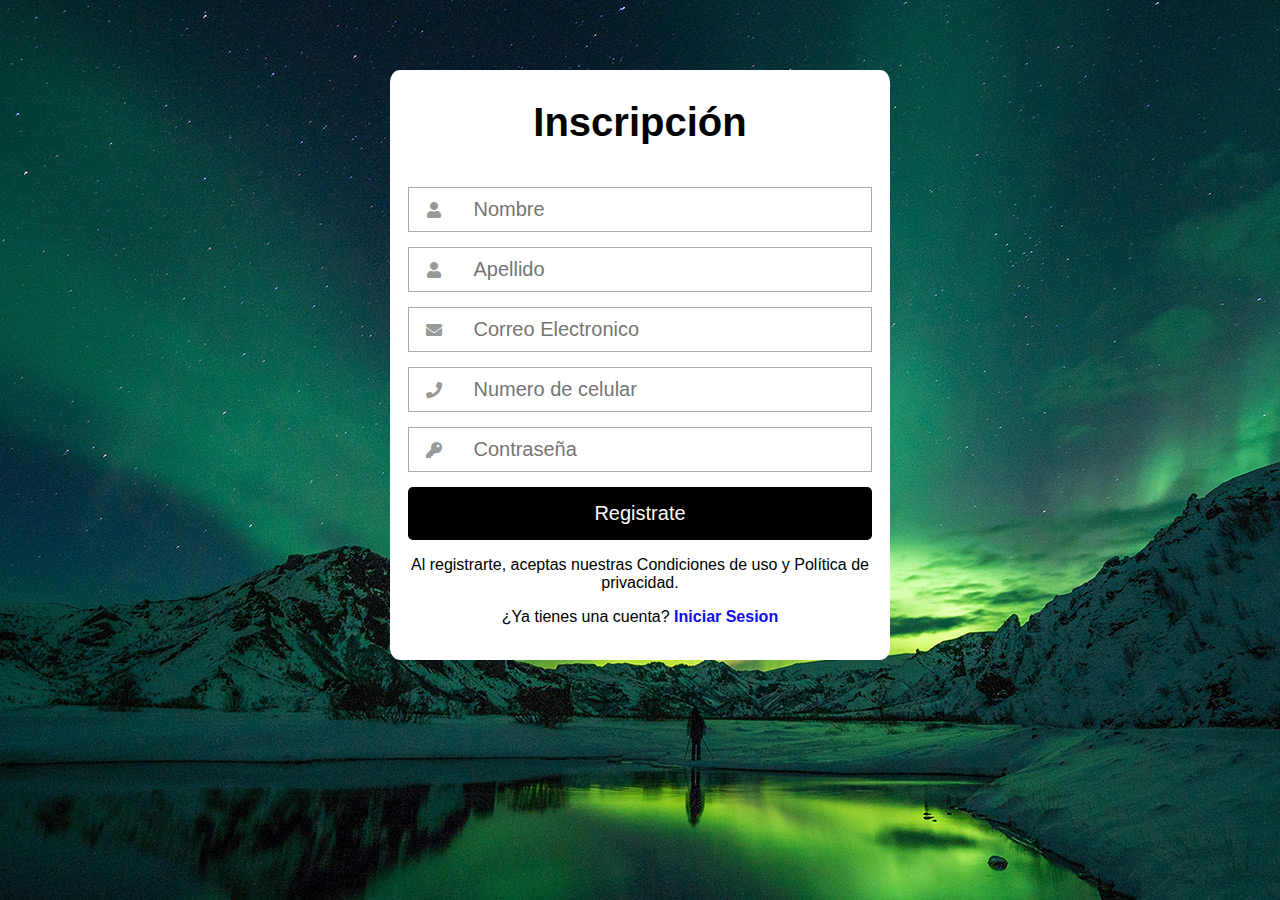
<file: registrarvista.html>
<!DOCTYPE html>
<html lang="es">
<head>
	<meta charset="UTF-8">
	<title></title> 
	<meta name="viewport" content="width=device-width, user-scalable=yes, initial-scale=1.0, maximum-scale=3.0, minimum-scale=1.0">
	<link rel="stylesheet" href="./css/estilos.css">
    <link rel="stylesheet" href="https://use.fontawesome.com/releases/v5.6.3/css/all.css" >
	

</head>  
<body>
 <form class="formulario" id="form">
    
    <h1>Inscripción</h1>
     <div class="contenedor">
     
     <div class="input-contenedor">
         <i class="fas fa-user icon"></i>
         <input type="text" placeholder="Nombre" name="name">
         
         </div>
         
         <div class="input-contenedor">
            <i class="fas fa-user icon"></i>
            <input type="text" placeholder="Apellido" name="last-name">
            
            </div>

         <div class="input-contenedor">
         <i class="fas fa-envelope icon"></i>
         <input type="text" placeholder="Correo Electronico" name = "email">
         
         </div>

         <div class="input-contenedor">
            <i class="fas fa-phone icon"></i>
            <input type="text" placeholder="Numero de celular" name = "phone">
            
            </div>
         
         <div class="input-contenedor">
        <i class="fas fa-key icon"></i>
         <input type="password" placeholder="Contraseña" name= "pass">
         
         </div>
         <input type="submit" value="Registrate" class="button">
         <p>Al registrarte, aceptas nuestras Condiciones de uso y Política de privacidad.</p>
         <p>¿Ya tienes una cuenta?<a class="link" href="loginvista.html"> Iniciar Sesion</a></p>
     </div>
    </form>
    <script src="./js/reg.js"></script>
</body>
</html>
</file>
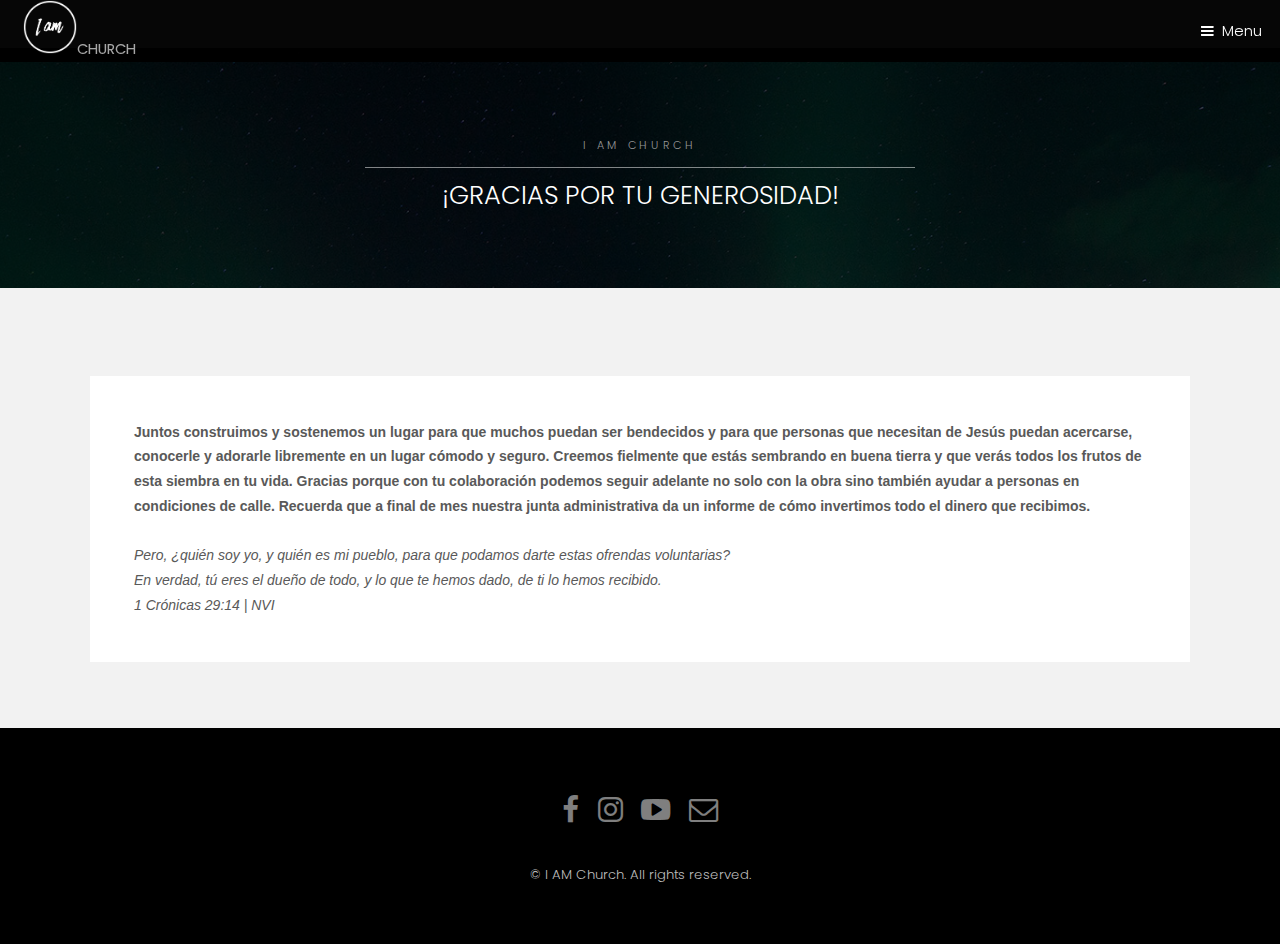
<file: thanks.html>
<!DOCTYPE html>
<html lang="en">
<head>
    <title>¡Gracias!</title>
    <meta charset="utf-8"/>
    <meta name="viewport" content="width=device-width, initial-scale=1"/>
    <link rel="stylesheet" href="assets/css/main.css"/>

    <!-- icons -->
    <link rel="apple-touch-icon" sizes="57x57" href="icons/apple-icon-57x57.png">
    <link rel="apple-touch-icon" sizes="60x60" href="icons/apple-icon-60x60.png">
    <link rel="apple-touch-icon" sizes="72x72" href="icons/apple-icon-72x72.png">
    <link rel="apple-touch-icon" sizes="76x76" href="icons/apple-icon-76x76.png">
    <link rel="apple-touch-icon" sizes="114x114" href="icons/apple-icon-114x114.png">
    <link rel="apple-touch-icon" sizes="120x120" href="icons/apple-icon-120x120.png">
    <link rel="apple-touch-icon" sizes="144x144" href="icons/apple-icon-144x144.png">
    <link rel="apple-touch-icon" sizes="152x152" href="icons/apple-icon-152x152.png">
    <link rel="apple-touch-icon" sizes="180x180" href="icons/apple-icon-180x180.png">
    <link rel="icon" type="image/png" sizes="192x192" href="icons/android-icon-192x192.png">
    <link rel="icon" type="image/png" sizes="32x32" href="icons/favicon-32x32.png">
    <link rel="icon" type="image/png" sizes="96x96" href="icons/favicon-96x96.png">
    <link rel="icon" type="image/png" sizes="16x16" href="icons/favicon-16x16.png">
    <link rel="manifest" href="/icons/manifest.json">
    <meta name="msapplication-TileColor" content="#ffffff">
    <meta name="msapplication-TileImage" content="icons/ms-icon-144x144.png">
    <meta name="theme-color" content="#ffffff">
    <!-- icons -->

</head>
<body class="subpage">

<!-- Header -->
<header id="header">
    <div class="logo"><a href="index.html"><img src="images/Logo-Sin-Fondo-Bordes.png" width="54" height="54"><span>CHURCH</span></a>
    </div>
    <a href="#menu">Menu</a>
</header>

<!-- Nav -->
<nav id="menu">
    <ul class="links">
        <li><a href="index.html">INICIO</a></li>
    </ul>
</nav>

<!-- One -->
<section id="One" class="wrapper style3">
    <div class="inner">
        <header class="align-center">
            <p>I AM Church</p>
            <h2>¡GRACIAS POR TU GENEROSIDAD!</h2>
        </header>
    </div>
</section>

<!-- Two -->
<section id="two" class="wrapper style2">
    <div class="inner">
        <div class="box">
            <div class="content">
                <style>
                    [data-custom-class='body'], [data-custom-class='body'] * {
                        background: transparent !important;
                    }

                    [data-custom-class='title'], [data-custom-class='title'] * {
                        font-family: Arial !important;
                        font-size: 26px !important;
                        color: #000000 !important;
                    }

                    [data-custom-class='subtitle'], [data-custom-class='subtitle'] * {
                        font-family: Arial !important;
                        color: #595959 !important;
                        font-size: 14px !important;
                    }

                    [data-custom-class='heading_1'], [data-custom-class='heading_1'] * {
                        font-family: Arial !important;
                        font-size: 19px !important;
                        color: #000000 !important;
                    }

                    [data-custom-class='heading_2'], [data-custom-class='heading_2'] * {
                        font-family: Arial !important;
                        font-size: 17px !important;
                        color: #000000 !important;
                    }

                    [data-custom-class='body_text'], [data-custom-class='body_text'] * {
                        color: #595959 !important;
                        font-size: 14px !important;
                        font-family: Arial !important;
                    }

                    [data-custom-class='link'], [data-custom-class='link'] * {
                        color: #3030F1 !important;
                        font-size: 14px !important;
                        font-family: Arial !important;
                        word-break: break-word !important;
                    }
                </style>

                <div data-custom-class="body">
                    <div align="center" class="MsoNormal" data-custom-class="title"
                         style="text-align: left; line-height: 1.5;">
                    </div>
                    <!--                        <p style="font-size: 15px; line-height: 1.5;"><br></p> -->
                    <p style="font-size: 15px;"><span style="color: rgb(89, 89, 89);"><span
                            data-custom-class="body_text">
                        <strong>Juntos construimos y sostenemos un lugar para que muchos puedan ser bendecidos y
                        para que personas que necesitan de Jesús puedan acercarse, conocerle y adorarle libremente
                        en un lugar cómodo y seguro. Creemos fielmente que estás sembrando en buena tierra
                        y que verás todos los frutos de esta siembra en tu vida. Gracias porque con tu colaboración
                        podemos seguir adelante no solo con la obra sino también ayudar a personas en condiciones de calle.
                        Recuerda que a final de mes nuestra junta administrativa da un informe de cómo invertimos
                            todo el dinero que recibimos.</strong><br><br>
                        <i>Pero, ¿quién soy yo, y quién es mi pueblo, para que podamos darte estas ofrendas voluntarias?<br>
                        En verdad, tú eres el dueño de todo, y lo que te hemos dado, de ti lo hemos recibido.</i><br>
                        <i>1 Crónicas 29:14 | NVI</i>

                    </bdt></span></span></p>
                </div>
            </div>
        </div>
</section>

<!-- Footer -->
<footer id="footer">
    <div class="container">
        <ul class="icons">
            <li><a href="https://www.facebook.com/SOYIAM.CR/" class="icon fa-facebook"><span
                    class="label">Facebook</span></a></li>
            <li><a href="https://www.instagram.com/i_am.cr/" class="icon fa-instagram"><span
                    class="label">Instagram</span></a></li>
            <li><a href="https://www.youtube.com/channel/UCYh7hribuzP7AgszZYJ1z8w" class="icon fa-youtube-play"><span
                    class="label">Youtube</span></a></li>
            <li><a href="mailto:iglesia.iam.crr@gmail.com" class="icon fa-envelope-o"><span class="label">Correo</span></a>
            </li>
        </ul>
    </div>
    <div class="copyright">
        &copy; I AM Church. All rights reserved.
    </div>
</footer>

<!-- Scripts -->
<script src="assets/js/jquery.min.js"></script>
<script src="assets/js/jquery.scrollex.min.js"></script>
<script src="assets/js/skel.min.js"></script>
<script src="assets/js/util.js"></script>
<script src="assets/js/main.js"></script>


</body>
</html>
</file>
<file: css/estilos.css>
body {
    font-family: Arial, Helvetica, sans-serif;
    margin: 0;
    background-size: cover;
    background-color: #fdfdfd;
    background: url(/images/bg.jpg);
    background-attachment: fixed;
}
* {
    box-sizing: border-box;
}
.contenedor{
    width: 100%;
    padding: 15px;
}

.container{
    width: 500px;
    height: 170px;
    overflow: hidden;

}
.formulario{
    background: rgb(255, 255, 255);
    margin-top: 70px;
    padding: 3px;
}
h1{
    text-align: center;
    color: #000000;
    font-size: 40px;
}
input[type="text"],
input[type="password"]{
    font-size: 20px;
    width: 82%;
    padding: 10px;
    border: none;
}
.input-contenedor{
    margin-bottom: 15px;
    border: 1px solid #aaa;
}
.icon{
    min-width: 50px;
    text-align: center;
    color: #999;
}
.button{
    border: none;
    width: 100%;
    color: rgb(255, 251, 251);
    font-size: 20px;
    background:  #000000;
    padding: 15px 20px;
    border-radius: 5px;
    cursor: pointer;
}
.button:hover{
    background: cadetblue;
}

.button2{
    border: none;
    color: rgb(255, 251, 251);
    font-size: 20px;
    background:  #000000;
    padding: 15px 20px;
    border-radius: 5px;
    cursor: pointer;
    margin-top: 10px;
    margin: 20px;
    padding: 20px;
}

.button2:hover{
    background: cadetblue;
}

p{
    text-align: center;
    word-wrap: break-word;
}
.link{
    text-decoration: none;
      color: #0e0bee;
    font-weight: 600;
}
.link:hover{
     color: cadetblue;
}
@media(min-width:768px)
{
    .formulario{
        margin: auto;
        width: 500px;
        margin-top: 70px;
        border-radius: 2%;
    }
}

#contenedor {
    display: flex;
    flex-direction: row;
    flex-wrap: wrap;
  }
  
  #contenedor > div {
    width: 50%;
  }

  
.cards {
    display: flex;
    flex-wrap: wrap;
    justify-content: space-between;
  }
  
.card {
    margin: 20px;
    padding: 20px;
    width: 600px;
    min-height: 200px;
    display: grid;
    grid-template-rows: 20px 50px 1fr 50px;
    border-radius: 10px;
    box-shadow: 0px 6px 10px rgba(0, 0, 0, 0.25);
    transition: all 0.2s;
    border-color: #000000;
    background-color:#fafafa;
    word-wrap: break-word;
  }
  
.card:hover {
    box-shadow: 0px 6px 10px rgba(0, 0, 0, 0.4);
    transform: scale(1.01);
  }
  
  .card__link,
  .card__exit,
  .card__icon {
    position: relative;
    text-decoration: none;
    color: rgba(255, 255, 255, 0.9);
  }
  
.card__link::after {
    position: absolute;
    top: 25px;
    left: 0;
    content: "";
    width: 0%;
    height: 3px;
    background-color: rgba(255, 255, 255, 0.6);
    transition: all 0.5s;
  }
  
.card__link:hover::after {
    width: 100%;
  }
  
.card__exit {
    grid-row: 1/2;
    justify-self: end;
  }
  

.card__title {
    grid-row: 1/4;
    font-weight: 400;
    color: #000000;
  }
</file>
<file: assets/css/main.css>
@charset "UTF-8";
@import url(font-awesome.min.css);
@import url("https://fonts.googleapis.com/css?family=Poppins:300,400,500,600,700");

/*
	Hielo by TEMPLATED
	templated.co @templatedco
	Released for free under the Creative Commons Attribution 3.0 license (templated.co/license)
*/

/* Reset */

html, body, div, span, applet, object, iframe, h1, h2, h3, h4, h5, h6, p, blockquote, pre, a, abbr, acronym, address, big, cite, code, del, dfn, em, img, ins, kbd, q, s, samp, small, strike, strong, sub, sup, tt, var, b, u, i, center, dl, dt, dd, ol, ul, li, fieldset, form, label, legend, table, caption, tbody, tfoot, thead, tr, th, td, article, aside, canvas, details, embed, figure, figcaption, footer, header, hgroup, menu, nav, output, ruby, section, summary, time, mark, audio, video {
    margin: 0;
    padding: 0;
    border: 0;
    font-size: 100%;
    font: inherit;
    vertical-align: baseline;
}

article, aside, details, figcaption, figure, footer, header, hgroup, menu, nav, section {
    display: block;
}

body {
    line-height: 1;
}

ol, ul {
    list-style: none;
}

blockquote, q {
    quotes: none;
}

blockquote:before, blockquote:after, q:before, q:after {
    content: '';
    content: none;
}

table {
    border-collapse: collapse;
    border-spacing: 0;
}

body {
    -webkit-text-size-adjust: none;
}

/* Box Model */

*, *:before, *:after {
    -moz-box-sizing: border-box;
    -webkit-box-sizing: border-box;
    box-sizing: border-box;
}

/* Containers */

.container {
    margin-left: auto;
    margin-right: auto;
}

.container.\31

25
\25 {
    width: 100%;
    max-width: 100rem;
    min-width: 80rem;
}

.container.\37

5
\25 {
    width: 60rem;
}

.container.\35

0
\25 {
    width: 40rem;
}

.container.\32

5
\25 {
    width: 20rem;
}

.container {
    width: 80rem;
}

@media screen and (max-width: 1680px) {

    .container.\31

25\25 {
      width: 100%;
      max-width: 100rem;
      min-width: 80rem;
  }

    .container.\37

5\25 {
     width: 60rem;
 }

    .container.\35

0\25 {
     width: 40rem;
 }

    .container.\32

5\25 {
     width: 20rem;
 }

    .container {
        width: 80rem;
    }

}

@media screen and (max-width: 1280px) {

    .container.\31

25\25 {
      width: 100%;
      max-width: 81.25rem;
      min-width: 65rem;
  }

    .container.\37

5\25 {
     width: 48.75rem;
 }

    .container.\35

0\25 {
     width: 32.5rem;
 }

    .container.\32

5\25 {
     width: 16.25rem;
 }

    .container {
        width: 65rem;
    }

}

@media screen and (max-width: 980px) {

    .container.\31

25\25 {
      width: 100%;
      max-width: 112.5%;
      min-width: 90%;
  }

    .container.\37

5\25 {
     width: 67.5%;
 }

    .container.\35

0\25 {
     width: 45%;
 }

    .container.\32

5\25 {
     width: 22.5%;
 }

    .container {
        width: 90%;
    }

}

@media screen and (max-width: 736px) {

    .container.\31

25\25 {
      width: 100%;
      max-width: 112.5%;
      min-width: 90%;
  }

    .container.\37

5\25 {
     width: 67.5%;
 }

    .container.\35

0\25 {
     width: 45%;
 }

    .container.\32

5\25 {
     width: 22.5%;
 }

    .container {
        width: 90% !important;
    }

}

@media screen and (max-width: 480px) {

    .container.\31

25\25 {
      width: 100%;
      max-width: 112.5%;
      min-width: 90%;
  }

    .container.\37

5\25 {
     width: 67.5%;
 }

    .container.\35

0\25 {
     width: 45%;
 }

    .container.\32

5\25 {
     width: 22.5%;
 }

    .container {
        width: 90% !important;
    }

}

/* Grid */

.row {
    border-bottom: solid 1px transparent;
    -moz-box-sizing: border-box;
    -webkit-box-sizing: border-box;
    box-sizing: border-box;
}

.row > * {
    float: left;
    -moz-box-sizing: border-box;
    -webkit-box-sizing: border-box;
    box-sizing: border-box;
}

.row:after, .row:before {
    content: '';
    display: block;
    clear: both;
    height: 0;
}

.row.uniform > * > :first-child {
    margin-top: 0;
}

.row.uniform > * > :last-child {
    margin-bottom: 0;
}

.row.\30 \25 > * {
    padding: 0 0 0 0rem;
}

.row.\30 \25 {
    margin: 0 0 -1px 0rem;
}

.row.uniform.\30 \25 > * {
    padding: 0rem 0 0 0rem;
}

.row.uniform.\30 \25 {
    margin: 0rem 0 -1px 0rem;
}

.row > * {
    padding: 0 0 0 2rem;
}

.row {
    margin: 0 0 -1px -2rem;
}

.row.uniform > * {
    padding: 2rem 0 0 2rem;
}

.row.uniform {
    margin: -2rem 0 -1px -2rem;
}

.row.\32

00
\25 > * {
    padding: 0 0 0 4rem;
}

.row.\32

00
\25 {
    margin: 0 0 -1px -4rem;
}

.row.uniform.\32

00
\25 > * {
    padding: 4rem 0 0 4rem;
}

.row.uniform.\32

00
\25 {
    margin: -4rem 0 -1px -4rem;
}

.row.\31

50
\25 > * {
    padding: 0 0 0 3rem;
}

.row.\31

50
\25 {
    margin: 0 0 -1px -3rem;
}

.row.uniform.\31

50
\25 > * {
    padding: 3rem 0 0 3rem;
}

.row.uniform.\31

50
\25 {
    margin: -3rem 0 -1px -3rem;
}

.row.\35

0
\25 > * {
    padding: 0 0 0 1rem;
}

.row.\35

0
\25 {
    margin: 0 0 -1px -1rem;
}

.row.uniform.\35

0
\25 > * {
    padding: 1rem 0 0 1rem;
}

.row.uniform.\35

0
\25 {
    margin: -1rem 0 -1px -1rem;
}

.row.\32

5
\25 > * {
    padding: 0 0 0 0.5rem;
}

.row.\32

5
\25 {
    margin: 0 0 -1px -0.5rem;
}

.row.uniform.\32

5
\25 > * {
    padding: 0.5rem 0 0 0.5rem;
}

.row.uniform.\32

5
\25 {
    margin: -0.5rem 0 -1px -0.5rem;
}

.\31

2
u, .\31

2
u\24 {
    width: 100%;
    clear: none;
    margin-left: 0;
}

.\31

1
u, .\31

1
u\24 {
    width: 91.6666666667%;
    clear: none;
    margin-left: 0;
}

.\31

0
u, .\31

0
u\24 {
    width: 83.3333333333%;
    clear: none;
    margin-left: 0;
}

.\39 u, .\39 u\24 {
    width: 75%;
    clear: none;
    margin-left: 0;
}

.\38 u, .\38 u\24 {
    width: 66.6666666667%;
    clear: none;
    margin-left: 0;
}

.\37 u, .\37 u\24 {
    width: 58.3333333333%;
    clear: none;
    margin-left: 0;
}

.\36 u, .\36 u\24 {
    width: 50%;
    clear: none;
    margin-left: 0;
}

.\35 u, .\35 u\24 {
    width: 41.6666666667%;
    clear: none;
    margin-left: 0;
}

.\34 u, .\34 u\24 {
    width: 33.3333333333%;
    clear: none;
    margin-left: 0;
}

.\33 u, .\33 u\24 {
    width: 25%;
    clear: none;
    margin-left: 0;
}

.\32 u, .\32 u\24 {
    width: 16.6666666667%;
    clear: none;
    margin-left: 0;
}

.\31 u, .\31 u\24 {
    width: 8.3333333333%;
    clear: none;
    margin-left: 0;
}

.\31

2
u\24 + *,
.\31

1
u\24 + *,
.\31

0
u\24 + *,
.\39 u\24 + *,
.\38 u\24 + *,
.\37 u\24 + *,
.\36 u\24 + *,
.\35 u\24 + *,
.\34 u\24 + *,
.\33 u\24 + *,
.\32 u\24 + *,
.\31 u\24 + * {
    clear: left;
}

.\-11u {
    margin-left: 91.66667%;
}

.\-10u {
    margin-left: 83.33333%;
}

.\-9u {
    margin-left: 75%;
}

.\-8u {
    margin-left: 66.66667%;
}

.\-7u {
    margin-left: 58.33333%;
}

.\-6u {
    margin-left: 50%;
}

.\-5u {
    margin-left: 41.66667%;
}

.\-4u {
    margin-left: 33.33333%;
}

.\-3u {
    margin-left: 25%;
}

.\-2u {
    margin-left: 16.66667%;
}

.\-1u {
    margin-left: 8.33333%;
}

@media screen and (max-width: 1680px) {

    .row > * {
        padding: 0 0 0 2rem;
    }

    .row {
        margin: 0 0 -1px -2rem;
    }

    .row.uniform > * {
        padding: 2rem 0 0 2rem;
    }

    .row.uniform {
        margin: -2rem 0 -1px -2rem;
    }

    .row.\32

00\25 > * {
      padding: 0 0 0 4rem;
  }

    .row.\32

00\25 {
      margin: 0 0 -1px -4rem;
  }

    .row.uniform.\32

00\25 > * {
      padding: 4rem 0 0 4rem;
  }

    .row.uniform.\32

00\25 {
      margin: -4rem 0 -1px -4rem;
  }

    .row.\31

50\25 > * {
      padding: 0 0 0 3rem;
  }

    .row.\31

50\25 {
      margin: 0 0 -1px -3rem;
  }

    .row.uniform.\31

50\25 > * {
      padding: 3rem 0 0 3rem;
  }

    .row.uniform.\31

50\25 {
      margin: -3rem 0 -1px -3rem;
  }

    .row.\35

0\25 > * {
     padding: 0 0 0 1rem;
 }

    .row.\35

0\25 {
     margin: 0 0 -1px -1rem;
 }

    .row.uniform.\35

0\25 > * {
     padding: 1rem 0 0 1rem;
 }

    .row.uniform.\35

0\25 {
     margin: -1rem 0 -1px -1rem;
 }

    .row.\32

5\25 > * {
     padding: 0 0 0 0.5rem;
 }

    .row.\32

5\25 {
     margin: 0 0 -1px -0.5rem;
 }

    .row.uniform.\32

5\25 > * {
     padding: 0.5rem 0 0 0.5rem;
 }

    .row.uniform.\32

5\25 {
     margin: -0.5rem 0 -1px -0.5rem;
 }

    .\31

2u\28xlarge\29, .\31

2u\24\28xlarge\29 {
     width: 100%;
     clear: none;
     margin-left: 0;
 }

    .\31

1u\28xlarge\29, .\31

1u\24\28xlarge\29 {
     width: 91.6666666667%;
     clear: none;
     margin-left: 0;
 }

    .\31

0u\28xlarge\29, .\31

0u\24\28xlarge\29 {
     width: 83.3333333333%;
     clear: none;
     margin-left: 0;
 }

    .\39 u\28xlarge\29, .\39 u\24\28xlarge\29 {
        width: 75%;
        clear: none;
        margin-left: 0;
    }

    .\38 u\28xlarge\29, .\38 u\24\28xlarge\29 {
        width: 66.6666666667%;
        clear: none;
        margin-left: 0;
    }

    .\37 u\28xlarge\29, .\37 u\24\28xlarge\29 {
        width: 58.3333333333%;
        clear: none;
        margin-left: 0;
    }

    .\36 u\28xlarge\29, .\36 u\24\28xlarge\29 {
        width: 50%;
        clear: none;
        margin-left: 0;
    }

    .\35 u\28xlarge\29, .\35 u\24\28xlarge\29 {
        width: 41.6666666667%;
        clear: none;
        margin-left: 0;
    }

    .\34 u\28xlarge\29, .\34 u\24\28xlarge\29 {
        width: 33.3333333333%;
        clear: none;
        margin-left: 0;
    }

    .\33 u\28xlarge\29, .\33 u\24\28xlarge\29 {
        width: 25%;
        clear: none;
        margin-left: 0;
    }

    .\32 u\28xlarge\29, .\32 u\24\28xlarge\29 {
        width: 16.6666666667%;
        clear: none;
        margin-left: 0;
    }

    .\31 u\28xlarge\29, .\31 u\24\28xlarge\29 {
        width: 8.3333333333%;
        clear: none;
        margin-left: 0;
    }

    .\31

2u\24\28xlarge\29 + *,
 .\31

1u\24\28xlarge\29 + *,
 .\31

0u\24\28xlarge\29 + *,
 .\39 u\24\28xlarge\29 + *,
 .\38 u\24\28xlarge\29 + *,
 .\37 u\24\28xlarge\29 + *,
 .\36 u\24\28xlarge\29 + *,
 .\35 u\24\28xlarge\29 + *,
 .\34 u\24\28xlarge\29 + *,
 .\33 u\24\28xlarge\29 + *,
 .\32 u\24\28xlarge\29 + *,
 .\31 u\24\28xlarge\29 + * {
     clear: left;
 }

    .\-11u\28xlarge\29 {
        margin-left: 91.66667%;
    }

    .\-10u\28xlarge\29 {
        margin-left: 83.33333%;
    }

    .\-9u\28xlarge\29 {
        margin-left: 75%;
    }

    .\-8u\28xlarge\29 {
        margin-left: 66.66667%;
    }

    .\-7u\28xlarge\29 {
        margin-left: 58.33333%;
    }

    .\-6u\28xlarge\29 {
        margin-left: 50%;
    }

    .\-5u\28xlarge\29 {
        margin-left: 41.66667%;
    }

    .\-4u\28xlarge\29 {
        margin-left: 33.33333%;
    }

    .\-3u\28xlarge\29 {
        margin-left: 25%;
    }

    .\-2u\28xlarge\29 {
        margin-left: 16.66667%;
    }

    .\-1u\28xlarge\29 {
        margin-left: 8.33333%;
    }

}

@media screen and (max-width: 1280px) {

    .row > * {
        padding: 0 0 0 1.5rem;
    }

    .row {
        margin: 0 0 -1px -1.5rem;
    }

    .row.uniform > * {
        padding: 1.5rem 0 0 1.5rem;
    }

    .row.uniform {
        margin: -1.5rem 0 -1px -1.5rem;
    }

    .row.\32

00\25 > * {
      padding: 0 0 0 3rem;
  }

    .row.\32

00\25 {
      margin: 0 0 -1px -3rem;
  }

    .row.uniform.\32

00\25 > * {
      padding: 3rem 0 0 3rem;
  }

    .row.uniform.\32

00\25 {
      margin: -3rem 0 -1px -3rem;
  }

    .row.\31

50\25 > * {
      padding: 0 0 0 2.25rem;
  }

    .row.\31

50\25 {
      margin: 0 0 -1px -2.25rem;
  }

    .row.uniform.\31

50\25 > * {
      padding: 2.25rem 0 0 2.25rem;
  }

    .row.uniform.\31

50\25 {
      margin: -2.25rem 0 -1px -2.25rem;
  }

    .row.\35

0\25 > * {
     padding: 0 0 0 0.75rem;
 }

    .row.\35

0\25 {
     margin: 0 0 -1px -0.75rem;
 }

    .row.uniform.\35

0\25 > * {
     padding: 0.75rem 0 0 0.75rem;
 }

    .row.uniform.\35

0\25 {
     margin: -0.75rem 0 -1px -0.75rem;
 }

    .row.\32

5\25 > * {
     padding: 0 0 0 0.375rem;
 }

    .row.\32

5\25 {
     margin: 0 0 -1px -0.375rem;
 }

    .row.uniform.\32

5\25 > * {
     padding: 0.375rem 0 0 0.375rem;
 }

    .row.uniform.\32

5\25 {
     margin: -0.375rem 0 -1px -0.375rem;
 }

    .\31

2u\28large\29, .\31

2u\24\28large\29 {
     width: 100%;
     clear: none;
     margin-left: 0;
 }

    .\31

1u\28large\29, .\31

1u\24\28large\29 {
     width: 91.6666666667%;
     clear: none;
     margin-left: 0;
 }

    .\31

0u\28large\29, .\31

0u\24\28large\29 {
     width: 83.3333333333%;
     clear: none;
     margin-left: 0;
 }

    .\39 u\28large\29, .\39 u\24\28large\29 {
        width: 75%;
        clear: none;
        margin-left: 0;
    }

    .\38 u\28large\29, .\38 u\24\28large\29 {
        width: 66.6666666667%;
        clear: none;
        margin-left: 0;
    }

    .\37 u\28large\29, .\37 u\24\28large\29 {
        width: 58.3333333333%;
        clear: none;
        margin-left: 0;
    }

    .\36 u\28large\29, .\36 u\24\28large\29 {
        width: 50%;
        clear: none;
        margin-left: 0;
    }

    .\35 u\28large\29, .\35 u\24\28large\29 {
        width: 41.6666666667%;
        clear: none;
        margin-left: 0;
    }

    .\34 u\28large\29, .\34 u\24\28large\29 {
        width: 33.3333333333%;
        clear: none;
        margin-left: 0;
    }

    .\33 u\28large\29, .\33 u\24\28large\29 {
        width: 25%;
        clear: none;
        margin-left: 0;
    }

    .\32 u\28large\29, .\32 u\24\28large\29 {
        width: 16.6666666667%;
        clear: none;
        margin-left: 0;
    }

    .\31 u\28large\29, .\31 u\24\28large\29 {
        width: 8.3333333333%;
        clear: none;
        margin-left: 0;
    }

    .\31

2u\24\28large\29 + *,
 .\31

1u\24\28large\29 + *,
 .\31

0u\24\28large\29 + *,
 .\39 u\24\28large\29 + *,
 .\38 u\24\28large\29 + *,
 .\37 u\24\28large\29 + *,
 .\36 u\24\28large\29 + *,
 .\35 u\24\28large\29 + *,
 .\34 u\24\28large\29 + *,
 .\33 u\24\28large\29 + *,
 .\32 u\24\28large\29 + *,
 .\31 u\24\28large\29 + * {
     clear: left;
 }

    .\-11u\28large\29 {
        margin-left: 91.66667%;
    }

    .\-10u\28large\29 {
        margin-left: 83.33333%;
    }

    .\-9u\28large\29 {
        margin-left: 75%;
    }

    .\-8u\28large\29 {
        margin-left: 66.66667%;
    }

    .\-7u\28large\29 {
        margin-left: 58.33333%;
    }

    .\-6u\28large\29 {
        margin-left: 50%;
    }

    .\-5u\28large\29 {
        margin-left: 41.66667%;
    }

    .\-4u\28large\29 {
        margin-left: 33.33333%;
    }

    .\-3u\28large\29 {
        margin-left: 25%;
    }

    .\-2u\28large\29 {
        margin-left: 16.66667%;
    }

    .\-1u\28large\29 {
        margin-left: 8.33333%;
    }

}

@media screen and (max-width: 980px) {

    .row > * {
        padding: 0 0 0 1.5rem;
    }

    .row {
        margin: 0 0 -1px -1.5rem;
    }

    .row.uniform > * {
        padding: 1.5rem 0 0 1.5rem;
    }

    .row.uniform {
        margin: -1.5rem 0 -1px -1.5rem;
    }

    .row.\32

00\25 > * {
      padding: 0 0 0 3rem;
  }

    .row.\32

00\25 {
      margin: 0 0 -1px -3rem;
  }

    .row.uniform.\32

00\25 > * {
      padding: 3rem 0 0 3rem;
  }

    .row.uniform.\32

00\25 {
      margin: -3rem 0 -1px -3rem;
  }

    .row.\31

50\25 > * {
      padding: 0 0 0 2.25rem;
  }

    .row.\31

50\25 {
      margin: 0 0 -1px -2.25rem;
  }

    .row.uniform.\31

50\25 > * {
      padding: 2.25rem 0 0 2.25rem;
  }

    .row.uniform.\31

50\25 {
      margin: -2.25rem 0 -1px -2.25rem;
  }

    .row.\35

0\25 > * {
     padding: 0 0 0 0.75rem;
 }

    .row.\35

0\25 {
     margin: 0 0 -1px -0.75rem;
 }

    .row.uniform.\35

0\25 > * {
     padding: 0.75rem 0 0 0.75rem;
 }

    .row.uniform.\35

0\25 {
     margin: -0.75rem 0 -1px -0.75rem;
 }

    .row.\32

5\25 > * {
     padding: 0 0 0 0.375rem;
 }

    .row.\32

5\25 {
     margin: 0 0 -1px -0.375rem;
 }

    .row.uniform.\32

5\25 > * {
     padding: 0.375rem 0 0 0.375rem;
 }

    .row.uniform.\32

5\25 {
     margin: -0.375rem 0 -1px -0.375rem;
 }

    .\31

2u\28medium\29, .\31

2u\24\28medium\29 {
     width: 100%;
     clear: none;
     margin-left: 0;
 }

    .\31

1u\28medium\29, .\31

1u\24\28medium\29 {
     width: 91.6666666667%;
     clear: none;
     margin-left: 0;
 }

    .\31

0u\28medium\29, .\31

0u\24\28medium\29 {
     width: 83.3333333333%;
     clear: none;
     margin-left: 0;
 }

    .\39 u\28medium\29, .\39 u\24\28medium\29 {
        width: 75%;
        clear: none;
        margin-left: 0;
    }

    .\38 u\28medium\29, .\38 u\24\28medium\29 {
        width: 66.6666666667%;
        clear: none;
        margin-left: 0;
    }

    .\37 u\28medium\29, .\37 u\24\28medium\29 {
        width: 58.3333333333%;
        clear: none;
        margin-left: 0;
    }

    .\36 u\28medium\29, .\36 u\24\28medium\29 {
        width: 50%;
        clear: none;
        margin-left: 0;
    }

    .\35 u\28medium\29, .\35 u\24\28medium\29 {
        width: 41.6666666667%;
        clear: none;
        margin-left: 0;
    }

    .\34 u\28medium\29, .\34 u\24\28medium\29 {
        width: 33.3333333333%;
        clear: none;
        margin-left: 0;
    }

    .\33 u\28medium\29, .\33 u\24\28medium\29 {
        width: 25%;
        clear: none;
        margin-left: 0;
    }

    .\32 u\28medium\29, .\32 u\24\28medium\29 {
        width: 16.6666666667%;
        clear: none;
        margin-left: 0;
    }

    .\31 u\28medium\29, .\31 u\24\28medium\29 {
        width: 8.3333333333%;
        clear: none;
        margin-left: 0;
    }

    .\31

2u\24\28medium\29 + *,
 .\31

1u\24\28medium\29 + *,
 .\31

0u\24\28medium\29 + *,
 .\39 u\24\28medium\29 + *,
 .\38 u\24\28medium\29 + *,
 .\37 u\24\28medium\29 + *,
 .\36 u\24\28medium\29 + *,
 .\35 u\24\28medium\29 + *,
 .\34 u\24\28medium\29 + *,
 .\33 u\24\28medium\29 + *,
 .\32 u\24\28medium\29 + *,
 .\31 u\24\28medium\29 + * {
     clear: left;
 }

    .\-11u\28medium\29 {
        margin-left: 91.66667%;
    }

    .\-10u\28medium\29 {
        margin-left: 83.33333%;
    }

    .\-9u\28medium\29 {
        margin-left: 75%;
    }

    .\-8u\28medium\29 {
        margin-left: 66.66667%;
    }

    .\-7u\28medium\29 {
        margin-left: 58.33333%;
    }

    .\-6u\28medium\29 {
        margin-left: 50%;
    }

    .\-5u\28medium\29 {
        margin-left: 41.66667%;
    }

    .\-4u\28medium\29 {
        margin-left: 33.33333%;
    }

    .\-3u\28medium\29 {
        margin-left: 25%;
    }

    .\-2u\28medium\29 {
        margin-left: 16.66667%;
    }

    .\-1u\28medium\29 {
        margin-left: 8.33333%;
    }

}

@media screen and (max-width: 736px) {

    .row > * {
        padding: 0 0 0 1.25rem;
    }

    .row {
        margin: 0 0 -1px -1.25rem;
    }

    .row.uniform > * {
        padding: 1.25rem 0 0 1.25rem;
    }

    .row.uniform {
        margin: -1.25rem 0 -1px -1.25rem;
    }

    .row.\32

00\25 > * {
      padding: 0 0 0 2.5rem;
  }

    .row.\32

00\25 {
      margin: 0 0 -1px -2.5rem;
  }

    .row.uniform.\32

00\25 > * {
      padding: 2.5rem 0 0 2.5rem;
  }

    .row.uniform.\32

00\25 {
      margin: -2.5rem 0 -1px -2.5rem;
  }

    .row.\31

50\25 > * {
      padding: 0 0 0 1.875rem;
  }

    .row.\31

50\25 {
      margin: 0 0 -1px -1.875rem;
  }

    .row.uniform.\31

50\25 > * {
      padding: 1.875rem 0 0 1.875rem;
  }

    .row.uniform.\31

50\25 {
      margin: -1.875rem 0 -1px -1.875rem;
  }

    .row.\35

0\25 > * {
     padding: 0 0 0 0.625rem;
 }

    .row.\35

0\25 {
     margin: 0 0 -1px -0.625rem;
 }

    .row.uniform.\35

0\25 > * {
     padding: 0.625rem 0 0 0.625rem;
 }

    .row.uniform.\35

0\25 {
     margin: -0.625rem 0 -1px -0.625rem;
 }

    .row.\32

5\25 > * {
     padding: 0 0 0 0.3125rem;
 }

    .row.\32

5\25 {
     margin: 0 0 -1px -0.3125rem;
 }

    .row.uniform.\32

5\25 > * {
     padding: 0.3125rem 0 0 0.3125rem;
 }

    .row.uniform.\32

5\25 {
     margin: -0.3125rem 0 -1px -0.3125rem;
 }

    .\31

2u\28small\29, .\31

2u\24\28small\29 {
     width: 100%;
     clear: none;
     margin-left: 0;
 }

    .\31

1u\28small\29, .\31

1u\24\28small\29 {
     width: 91.6666666667%;
     clear: none;
     margin-left: 0;
 }

    .\31

0u\28small\29, .\31

0u\24\28small\29 {
     width: 83.3333333333%;
     clear: none;
     margin-left: 0;
 }

    .\39 u\28small\29, .\39 u\24\28small\29 {
        width: 75%;
        clear: none;
        margin-left: 0;
    }

    .\38 u\28small\29, .\38 u\24\28small\29 {
        width: 66.6666666667%;
        clear: none;
        margin-left: 0;
    }

    .\37 u\28small\29, .\37 u\24\28small\29 {
        width: 58.3333333333%;
        clear: none;
        margin-left: 0;
    }

    .\36 u\28small\29, .\36 u\24\28small\29 {
        width: 50%;
        clear: none;
        margin-left: 0;
    }

    .\35 u\28small\29, .\35 u\24\28small\29 {
        width: 41.6666666667%;
        clear: none;
        margin-left: 0;
    }

    .\34 u\28small\29, .\34 u\24\28small\29 {
        width: 33.3333333333%;
        clear: none;
        margin-left: 0;
    }

    .\33 u\28small\29, .\33 u\24\28small\29 {
        width: 25%;
        clear: none;
        margin-left: 0;
    }

    .\32 u\28small\29, .\32 u\24\28small\29 {
        width: 16.6666666667%;
        clear: none;
        margin-left: 0;
    }

    .\31 u\28small\29, .\31 u\24\28small\29 {
        width: 8.3333333333%;
        clear: none;
        margin-left: 0;
    }

    .\31

2u\24\28small\29 + *,
 .\31

1u\24\28small\29 + *,
 .\31

0u\24\28small\29 + *,
 .\39 u\24\28small\29 + *,
 .\38 u\24\28small\29 + *,
 .\37 u\24\28small\29 + *,
 .\36 u\24\28small\29 + *,
 .\35 u\24\28small\29 + *,
 .\34 u\24\28small\29 + *,
 .\33 u\24\28small\29 + *,
 .\32 u\24\28small\29 + *,
 .\31 u\24\28small\29 + * {
     clear: left;
 }

    .\-11u\28small\29 {
        margin-left: 91.66667%;
    }

    .\-10u\28small\29 {
        margin-left: 83.33333%;
    }

    .\-9u\28small\29 {
        margin-left: 75%;
    }

    .\-8u\28small\29 {
        margin-left: 66.66667%;
    }

    .\-7u\28small\29 {
        margin-left: 58.33333%;
    }

    .\-6u\28small\29 {
        margin-left: 50%;
    }

    .\-5u\28small\29 {
        margin-left: 41.66667%;
    }

    .\-4u\28small\29 {
        margin-left: 33.33333%;
    }

    .\-3u\28small\29 {
        margin-left: 25%;
    }

    .\-2u\28small\29 {
        margin-left: 16.66667%;
    }

    .\-1u\28small\29 {
        margin-left: 8.33333%;
    }

}

@media screen and (max-width: 480px) {

    .row > * {
        padding: 0 0 0 1.25rem;
    }

    .row {
        margin: 0 0 -1px -1.25rem;
    }

    .row.uniform > * {
        padding: 1.25rem 0 0 1.25rem;
    }

    .row.uniform {
        margin: -1.25rem 0 -1px -1.25rem;
    }

    .row.\32

00\25 > * {
      padding: 0 0 0 2.5rem;
  }

    .row.\32

00\25 {
      margin: 0 0 -1px -2.5rem;
  }

    .row.uniform.\32

00\25 > * {
      padding: 2.5rem 0 0 2.5rem;
  }

    .row.uniform.\32

00\25 {
      margin: -2.5rem 0 -1px -2.5rem;
  }

    .row.\31

50\25 > * {
      padding: 0 0 0 1.875rem;
  }

    .row.\31

50\25 {
      margin: 0 0 -1px -1.875rem;
  }

    .row.uniform.\31

50\25 > * {
      padding: 1.875rem 0 0 1.875rem;
  }

    .row.uniform.\31

50\25 {
      margin: -1.875rem 0 -1px -1.875rem;
  }

    .row.\35

0\25 > * {
     padding: 0 0 0 0.625rem;
 }

    .row.\35

0\25 {
     margin: 0 0 -1px -0.625rem;
 }

    .row.uniform.\35

0\25 > * {
     padding: 0.625rem 0 0 0.625rem;
 }

    .row.uniform.\35

0\25 {
     margin: -0.625rem 0 -1px -0.625rem;
 }

    .row.\32

5\25 > * {
     padding: 0 0 0 0.3125rem;
 }

    .row.\32

5\25 {
     margin: 0 0 -1px -0.3125rem;
 }

    .row.uniform.\32

5\25 > * {
     padding: 0.3125rem 0 0 0.3125rem;
 }

    .row.uniform.\32

5\25 {
     margin: -0.3125rem 0 -1px -0.3125rem;
 }

    .\31

2u\28xsmall\29, .\31

2u\24\28xsmall\29 {
     width: 100%;
     clear: none;
     margin-left: 0;
 }

    .\31

1u\28xsmall\29, .\31

1u\24\28xsmall\29 {
     width: 91.6666666667%;
     clear: none;
     margin-left: 0;
 }

    .\31

0u\28xsmall\29, .\31

0u\24\28xsmall\29 {
     width: 83.3333333333%;
     clear: none;
     margin-left: 0;
 }

    .\39 u\28xsmall\29, .\39 u\24\28xsmall\29 {
        width: 75%;
        clear: none;
        margin-left: 0;
    }

    .\38 u\28xsmall\29, .\38 u\24\28xsmall\29 {
        width: 66.6666666667%;
        clear: none;
        margin-left: 0;
    }

    .\37 u\28xsmall\29, .\37 u\24\28xsmall\29 {
        width: 58.3333333333%;
        clear: none;
        margin-left: 0;
    }

    .\36 u\28xsmall\29, .\36 u\24\28xsmall\29 {
        width: 50%;
        clear: none;
        margin-left: 0;
    }

    .\35 u\28xsmall\29, .\35 u\24\28xsmall\29 {
        width: 41.6666666667%;
        clear: none;
        margin-left: 0;
    }

    .\34 u\28xsmall\29, .\34 u\24\28xsmall\29 {
        width: 33.3333333333%;
        clear: none;
        margin-left: 0;
    }

    .\33 u\28xsmall\29, .\33 u\24\28xsmall\29 {
        width: 25%;
        clear: none;
        margin-left: 0;
    }

    .\32 u\28xsmall\29, .\32 u\24\28xsmall\29 {
        width: 16.6666666667%;
        clear: none;
        margin-left: 0;
    }

    .\31 u\28xsmall\29, .\31 u\24\28xsmall\29 {
        width: 8.3333333333%;
        clear: none;
        margin-left: 0;
    }

    .\31

2u\24\28xsmall\29 + *,
 .\31

1u\24\28xsmall\29 + *,
 .\31

0u\24\28xsmall\29 + *,
 .\39 u\24\28xsmall\29 + *,
 .\38 u\24\28xsmall\29 + *,
 .\37 u\24\28xsmall\29 + *,
 .\36 u\24\28xsmall\29 + *,
 .\35 u\24\28xsmall\29 + *,
 .\34 u\24\28xsmall\29 + *,
 .\33 u\24\28xsmall\29 + *,
 .\32 u\24\28xsmall\29 + *,
 .\31 u\24\28xsmall\29 + * {
     clear: left;
 }

    .\-11u\28xsmall\29 {
        margin-left: 91.66667%;
    }

    .\-10u\28xsmall\29 {
        margin-left: 83.33333%;
    }

    .\-9u\28xsmall\29 {
        margin-left: 75%;
    }

    .\-8u\28xsmall\29 {
        margin-left: 66.66667%;
    }

    .\-7u\28xsmall\29 {
        margin-left: 58.33333%;
    }

    .\-6u\28xsmall\29 {
        margin-left: 50%;
    }

    .\-5u\28xsmall\29 {
        margin-left: 41.66667%;
    }

    .\-4u\28xsmall\29 {
        margin-left: 33.33333%;
    }

    .\-3u\28xsmall\29 {
        margin-left: 25%;
    }

    .\-2u\28xsmall\29 {
        margin-left: 16.66667%;
    }

    .\-1u\28xsmall\29 {
        margin-left: 8.33333%;
    }

}

/* Basic */

@-ms-viewport {
    width: device-width;
}

body {
    -ms-overflow-style: scrollbar;
}

@media screen and (max-width: 480px) {

    html, body {
        min-width: 320px;
    }

}

body {
    background: #fff;
}

body.is-loading *, body.is-loading *:before, body.is-loading *:after {
    -moz-animation: none !important;
    -webkit-animation: none !important;
    -ms-animation: none !important;
    animation: none !important;
    -moz-transition: none !important;
    -webkit-transition: none !important;
    -ms-transition: none !important;
    transition: none !important;
}

/* Type */

html {
    font-size: 13pt;
}

@media screen and (max-width: 1680px) {

    html {
        font-size: 11pt;
    }

}

@media screen and (min-width: 1020px) and (max-width: 1366px){

    html {
        font-size: 11pt;
        width: 100%;
        max-width: 100rem;
        min-width: 69rem;
    }

}

@media screen and (max-width: 980px) {

    html {
        font-size: 12pt;
    }

}

@media screen and (max-width: 736px) {

    html {
        font-size: 12pt;
    }

}

@media screen and (max-width: 480px) {

    html {
        font-size: 12pt;
    }

}

body {
    background-color: #fff;
    color: #444;
}

body, input, select, textarea {
    font-family: "Poppins", sans-serif;
    font-weight: 300;
    font-size: 1rem;
    line-height: 1.65;
}

a {
    text-decoration: underline;
}

a:hover {
    text-decoration: none;
}

strong, b {
    font-weight: 600;
}

em, i {
    font-style: italic;
}

p {
    margin: 0 0 2rem 0;
}

p.special {
    text-transform: uppercase;
    font-size: .75rem;
    font-weight: 300;
    margin: 0 0 .5rem 0;
    padding: 0 0 1rem 0;
    letter-spacing: .25rem;
}

p.special:after {
    content: '';
    position: absolute;
    margin: auto;
    right: 0;
    bottom: 0;
    left: 0;
    width: 50%;
    height: 1px;
    background-color: rgba(0, 0, 0, 0.125);
}

h1, h2, h3, h4, h5, h6 {
    font-weight: 300;
    line-height: 1.5;
    margin: 0 0 1rem 0;
}

h1 a, h2 a, h3 a, h4 a, h5 a, h6 a {
    color: inherit;
    text-decoration: none;
}

h2 {
    font-size: 1.75rem;
}

h3 {
    font-size: 1.35rem;
}

h4 {
    font-size: 1.1rem;
}

h5 {
    font-size: 0.9rem;
}

h6 {
    font-size: 0.7rem;
}

sub {
    font-size: 0.8rem;
    position: relative;
    top: 0.5rem;
}

sup {
    font-size: 0.8rem;
    position: relative;
    top: -0.5rem;
}

blockquote {
    border-left: solid 4px;
    font-style: italic;
    margin: 0 0 2rem 0;
    padding: 0.5rem 0 0.5rem 2rem;
}

code {
    border-radius: 2px;
    border: solid 1px;
    font-family: "Courier New", monospace;
    font-size: 0.9rem;
    margin: 0 0.25rem;
    padding: 0.25rem 0.65rem;
}

pre {
    -webkit-overflow-scrolling: touch;
    font-family: "Courier New", monospace;
    font-size: 0.9rem;
    margin: 0 0 2rem 0;
}

pre code {
    display: block;
    line-height: 1.75;
    padding: 1rem 1.5rem;
    overflow-x: auto;
}

hr {
    border: 0;
    border-bottom: solid 1px;
    margin: 2rem 0;
}

hr.major {
    margin: 3rem 0;
}

.align-left {
    text-align: left;
}

.align-center {
    text-align: center;
}

.align-right {
    text-align: right;
}

input, select, textarea {
    color: #555;
}

a {
    color: #8a4680;
}

strong, b {
    color: #555;
}

h1, h2, h3, h4, h5, h6 {
    color: #555;
}

blockquote {
    border-left-color: rgba(144, 144, 144, 0.25);
}

code {
    background: rgba(144, 144, 144, 0.075);
    border-color: rgba(144, 144, 144, 0.25);
}

hr {
    border-bottom-color: rgba(144, 144, 144, 0.25);
}

/* Box2 */

.box2 {
    background: #FFF;
    width: 100%;
    height: min-content;
}

.box2 .image.fit {
    margin: 0;
    border-radius: 0;
    height: 70%;
}

.box2 .image.fit img {
    border-radius: 0;
    height: 90%;
}

.box2 header h2 {
    margin-bottom: 2rem;
}

.box2 header p {
    text-transform: uppercase;
    font-size: .75rem;
    font-weight: 300;
    margin: 0 0 .25rem 0;
    padding: 0 0 .75rem 0;
    letter-spacing: .25rem;
}

.box2 header p:after {
    content: '';
    position: absolute;
    margin: auto;
    right: 0;
    bottom: 0;
    left: 0;
    width: 50%;
    height: 1px;
    background-color: rgba(0, 0, 0, 0.125);
}

.box2 .content {
    padding: 2rem;
    text-align: left;
}

.box2 > :last-child,
.box2 > :last-child > :last-child,
.box2 > :last-child > :last-child > :last-child {
    margin-bottom: 0;
}

.box2.alt {
    border: 0;
    border-radius: 0;
    padding: 0;
}

@media screen and (max-width: 736px) {

    .box2 .content {
        padding: 2rem;
    }

}

.box2 {
    border-color: rgba(144, 144, 144, 0.25);
}

/* Box */

.box {
    margin-bottom: 0.5rem;
    background: #FFF;
}

.box .image.fit {
    margin: 0;
    border-radius: 0;
}

.box .image.fit img {
    border-radius: 0;
}

.box header h2 {
    margin-bottom: 2rem;
}

.box header p {
    text-transform: uppercase;
    font-size: .75rem;
    font-weight: 300;
    margin: 0 0 .25rem 0;
    padding: 0 0 .75rem 0;
    letter-spacing: .25rem;
}

.box header p:after {
    content: '';
    position: absolute;
    margin: auto;
    right: 0;
    bottom: 0;
    left: 0;
    width: 50%;
    height: 1px;
    background-color: rgba(0, 0, 0, 0.125);
}

.box .content {
    padding: 3rem;
}

.box > :last-child,
.box > :last-child > :last-child,
.box > :last-child > :last-child > :last-child {
    margin-bottom: 0;
}

.box.alt {
    border: 0;
    border-radius: 0;
    padding: 0;
}

@media screen and (max-width: 736px) {

    .box .content {
        padding: 2rem;
    }

}

.box {
    border-color: rgba(144, 144, 144, 0.25);
}

/* Button */

input[type="submit"],
input[type="reset"],
input[type="button"],
button,
.button {
    -moz-appearance: none;
    -webkit-appearance: none;
    -ms-appearance: none;
    appearance: none;
    -moz-transition: background-color 0.2s ease-in-out, color 0.2s ease-in-out;
    -webkit-transition: background-color 0.2s ease-in-out, color 0.2s ease-in-out;
    -ms-transition: background-color 0.2s ease-in-out, color 0.2s ease-in-out;
    transition: background-color 0.2s ease-in-out, color 0.2s ease-in-out;
    border-radius: 2px;
    border: 0;
    cursor: pointer;
    display: inline-block;
    font-weight: 300;
    height: 2.85rem;
    line-height: 2.95rem;
    padding: 0 1.5rem;
    text-align: center;
    text-decoration: none;
    text-transform: uppercase;
    white-space: nowrap;
}

input[type="submit"].icon,
input[type="reset"].icon,
input[type="button"].icon,
button.icon,
.button.icon {
    padding-left: 1.35rem;
}

input[type="submit"].icon:before,
input[type="reset"].icon:before,
input[type="button"].icon:before,
button.icon:before,
.button.icon:before {
    margin-right: 0.5rem;
}

input[type="submit"].fit,
input[type="reset"].fit,
input[type="button"].fit,
button.fit,
.button.fit {
    display: block;
    margin: 0 0 1rem 0;
    width: 100%;
}

input[type="submit"].small,
input[type="reset"].small,
input[type="button"].small,
button.small,
.button.small {
    font-size: 0.8rem;
}

input[type="submit"].big,
input[type="reset"].big,
input[type="button"].big,
button.big,
.button.big {
    font-size: 1.35rem;
}

input[type="submit"].disabled, input[type="submit"]:disabled,
input[type="reset"].disabled,
input[type="reset"]:disabled,
input[type="button"].disabled,
input[type="button"]:disabled,
button.disabled,
button:disabled,
.button.disabled,
.button:disabled {
    -moz-pointer-events: none;
    -webkit-pointer-events: none;
    -ms-pointer-events: none;
    pointer-events: none;
    opacity: 0.25;
}

@media screen and (max-width: 480px) {

    input[type="submit"],
    input[type="reset"],
    input[type="button"],
    button,
    .button {
        padding: 0;
        width: 100%;
    }

}

input[type="submit"],
input[type="reset"],
input[type="button"],
button,
.button {
    background-color: #f2f2f2;
    color: #000 !important;
}

input[type="submit"]:hover,
input[type="reset"]:hover,
input[type="button"]:hover,
button:hover,
.button:hover {
    background-color: white;
}

input[type="submit"]:active,
input[type="reset"]:active,
input[type="button"]:active,
button:active,
.button:active {
    background-color: #e5e5e5;
}

input[type="submit"].alt,
input[type="reset"].alt,
input[type="button"].alt,
button.alt,
.button.alt {
    background-color: transparent;
    box-shadow: inset 0 0 0 2px rgba(144, 144, 144, 0.25);
    color: #555 !important;
}

input[type="submit"].alt:hover,
input[type="reset"].alt:hover,
input[type="button"].alt:hover,
button.alt:hover,
.button.alt:hover {
    background-color: rgba(144, 144, 144, 0.075);
}

input[type="submit"].alt:active,
input[type="reset"].alt:active,
input[type="button"].alt:active,
button.alt:active,
.button.alt:active {
    background-color: rgba(144, 144, 144, 0.2);
}

input[type="submit"].alt.icon:before,
input[type="reset"].alt.icon:before,
input[type="button"].alt.icon:before,
button.alt.icon:before,
.button.alt.icon:before {
    color: #bbb;
}

input[type="submit"].special,
input[type="reset"].special,
input[type="button"].special,
button.special,
.button.special {
    background-color: #8a4680;
    color: #ffffff !important;
}

input[type="submit"].special:hover,
input[type="reset"].special:hover,
input[type="button"].special:hover,
button.special:hover,
.button.special:hover {
    background-color: #9b4f90;
}

input[type="submit"].special:active,
input[type="reset"].special:active,
input[type="button"].special:active,
button.special:active,
.button.special:active {
    background-color: #793d70;
}

/* Form */

form {

}

label {
    display: block;
    font-size: 0.9rem;
    font-weight: 700;
    margin: 0 0 1rem 0;
}

input[type="text"],
input[type="password"],
input[type="email"],
select,
textarea {
    -moz-appearance: none;
    -webkit-appearance: none;
    -ms-appearance: none;
    appearance: none;
    border-radius: 2px;
    border: none;
    border: solid 1px;
    color: inherit;
    display: block;
    outline: 0;
    padding: 0 1rem;
    text-decoration: none;
    width: 100%;
}

input[type="text"]:invalid,
input[type="password"]:invalid,
input[type="email"]:invalid,
select:invalid,
textarea:invalid {
    box-shadow: none;
}

.select-wrapper {
    text-decoration: none;
    display: block;
    position: relative;
}

.select-wrapper:before {
    -moz-osx-font-smoothing: grayscale;
    -webkit-font-smoothing: antialiased;
    font-family: FontAwesome;
    font-style: normal;
    font-weight: normal;
    text-transform: none !important;
}

.select-wrapper:before {
    content: '\f078';
    display: block;
    height: 2.75rem;
    line-height: 2.75rem;
    pointer-events: none;
    position: absolute;
    right: 0;
    text-align: center;
    top: 0;
    width: 2.75rem;
}

.select-wrapper select::-ms-expand {
    display: none;
}

input[type="text"],
input[type="password"],
input[type="email"],
select {
    height: 2.75rem;
}

textarea {
    padding: 0.75rem 1rem;
}

input[type="checkbox"],
input[type="radio"] {
    -moz-appearance: none;
    -webkit-appearance: none;
    -ms-appearance: none;
    appearance: none;
    display: block;
    float: left;
    margin-right: -2rem;
    opacity: 0;
    width: 1rem;
    z-index: -1;
}

input[type="checkbox"] + label,
input[type="radio"] + label {
    text-decoration: none;
    cursor: pointer;
    display: inline-block;
    font-size: 1rem;
    font-weight: 400;
    padding-left: 2.4rem;
    padding-right: 0.75rem;
    position: relative;
}

input[type="checkbox"] + label:before,
input[type="radio"] + label:before {
    -moz-osx-font-smoothing: grayscale;
    -webkit-font-smoothing: antialiased;
    font-family: FontAwesome;
    font-style: normal;
    font-weight: normal;
    text-transform: none !important;
}

input[type="checkbox"] + label:before,
input[type="radio"] + label:before {
    border-radius: 2px;
    border: solid 1px;
    content: '';
    display: inline-block;
    height: 1.65rem;
    left: 0;
    line-height: 1.58125rem;
    position: absolute;
    text-align: center;
    top: 0;
    width: 1.65rem;
}

input[type="checkbox"]:checked + label:before,
input[type="radio"]:checked + label:before {
    content: '\f00c';
}

input[type="checkbox"] + label:before {
    border-radius: 2px;
}

input[type="radio"] + label:before {
    border-radius: 100%;
}

::-webkit-input-placeholder {
    opacity: 1.0;
}

:-moz-placeholder {
    opacity: 1.0;
}

::-moz-placeholder {
    opacity: 1.0;
}

:-ms-input-placeholder {
    opacity: 1.0;
}

.formerize-placeholder {
    opacity: 1.0;
}

label {
    color: #555;
}

input[type="text"],
input[type="password"],
input[type="email"],
select,
textarea {
    background: rgba(144, 144, 144, 0.075);
    border-color: rgba(144, 144, 144, 0.25);
}

input[type="text"]:focus,
input[type="password"]:focus,
input[type="email"]:focus,
select:focus,
textarea:focus {
    border-color: #8a4680;
    box-shadow: 0 0 0 1px #8a4680;
}

.select-wrapper:before {
    color: rgba(144, 144, 144, 0.25);
}

input[type="checkbox"] + label,
input[type="radio"] + label {
    color: #444;
}

input[type="checkbox"] + label:before,
input[type="radio"] + label:before {
    background: rgba(144, 144, 144, 0.075);
    border-color: rgba(144, 144, 144, 0.25);
}

input[type="checkbox"]:checked + label:before,
input[type="radio"]:checked + label:before {
    background-color: #8a4680;
    border-color: #8a4680;
    color: #ffffff;
}

input[type="checkbox"]:focus + label:before,
input[type="radio"]:focus + label:before {
    border-color: #8a4680;
    box-shadow: 0 0 0 1px #8a4680;
}

::-webkit-input-placeholder {
    color: #bbb !important;
}

:-moz-placeholder {
    color: #bbb !important;
}

::-moz-placeholder {
    color: #bbb !important;
}

:-ms-input-placeholder {
    color: #bbb !important;
}

.formerize-placeholder {
    color: #bbb !important;
}

/* Icon */

.icon {
    text-decoration: none;
    border-bottom: none;
    position: relative;
}

.icon:before {
    -moz-osx-font-smoothing: grayscale;
    -webkit-font-smoothing: antialiased;
    font-family: FontAwesome;
    font-style: normal;
    font-weight: normal;
    text-transform: none !important;
}

.icon > .label {
    display: none;
}

/* Image */

.image {
    border-radius: 2px;
    border: 0;
    display: inline-block;
    position: relative;
}

.image img {
    border-radius: 2px;
    display: block;
}

.image.left, .image.right {
    max-width: 40%;
}

.image.left img, .image.right img {
    width: 100%;
}

.image.left {
    float: left;
    margin: 0 1.5rem 1rem 0;
    top: 0.25rem;
}

.image.right {
    float: right;
    margin: 0 0 1rem 1.5rem;
    top: 0.25rem;
}

.image.fit {
    display: block;
    margin: 0 0 2rem 0;
    width: 100%;
}

.image.fit img {
    width: 100%;
}

.image.main {
    display: block;
    margin: 0 0 3rem 0;
    width: 100%;
}

.image.main img {
    width: 100%;
}

/* List */

ol {
    list-style: decimal;
    margin: 0 0 2rem 0;
    padding-left: 1.25rem;
}

ol li {
    padding-left: 0.25rem;
}

ul {
    list-style: disc;
    margin: 0 0 2rem 0;
    padding-left: 1rem;
}

ul li {
    padding-left: 0.5rem;
}

ul.alt {
    list-style: none;
    padding-left: 0;
}

ul.alt li {
    border-top: solid 1px;
    padding: 0.5rem 0;
}

ul.alt li:first-child {
    border-top: 0;
    padding-top: 0;
}

ul.icons {
    cursor: default;
    list-style: none;
    padding-left: 0;
}

ul.icons li {
    display: inline-block;
    padding: 0 1rem 0 0;
}

ul.icons li:last-child {
    padding-right: 0;
}

ul.icons li .icon:before {
    font-size: 2rem;
}

ul.actions {
    cursor: default;
    list-style: none;
    padding-left: 0;
}

ul.actions li {
    display: inline-block;
    padding: 0 1rem 0 0;
    vertical-align: middle;
}

ul.actions li:last-child {
    padding-right: 0;
}

ul.actions.small li {
    padding: 0 0.5rem 0 0;
}

ul.actions.vertical li {
    display: block;
    padding: 1rem 0 0 0;
}

ul.actions.vertical li:first-child {
    padding-top: 0;
}

ul.actions.vertical li > * {
    margin-bottom: 0;
}

ul.actions.vertical.small li {
    padding: 0.5rem 0 0 0;
}

ul.actions.vertical.small li:first-child {
    padding-top: 0;
}

ul.actions.fit {
    display: table;
    margin-left: -1rem;
    padding: 0;
    table-layout: fixed;
    width: calc(100% + 1rem);
}

ul.actions.fit li {
    display: table-cell;
    padding: 0 0 0 1rem;
}

ul.actions.fit li > * {
    margin-bottom: 0;
}

ul.actions.fit.small {
    margin-left: -0.5rem;
    width: calc(100% + 0.5rem);
}

ul.actions.fit.small li {
    padding: 0 0 0 0.5rem;
}

@media screen and (max-width: 480px) {

    ul.actions {
        margin: 0 0 2rem 0;
    }

    ul.actions li {
        padding: 1rem 0 0 0;
        display: block;
        text-align: center;
        width: 100%;
    }

    ul.actions li:first-child {
        padding-top: 0;
    }

    ul.actions li > * {
        width: 100%;
        margin: 0 !important;
    }

    ul.actions li > *.icon:before {
        margin-left: -2rem;
    }

    ul.actions.small li {
        padding: 0.5rem 0 0 0;
    }

    ul.actions.small li:first-child {
        padding-top: 0;
    }

}

dl {
    margin: 0 0 2rem 0;
}

dl dt {
    display: block;
    font-weight: 700;
    margin: 0 0 1rem 0;
}

dl dd {
    margin-left: 2rem;
}

ul.alt li {
    border-top-color: rgba(144, 144, 144, 0.25);
}

/* Section/Article */

section.special, article.special {
    text-align: center;
}

header p {
    position: relative;
    margin: 0 0 1.5rem 0;
}

header h2 + p {
    font-size: 1.25rem;
    margin-top: -1rem;
}

header h3 + p {
    font-size: 1.1rem;
    margin-top: -0.8rem;
}

header h4 + p,
header h5 + p,
header h6 + p {
    font-size: 0.9rem;
    margin-top: -0.6rem;
}

header p {
    color: #bbb;
}

/* Table */

.table-wrapper {
    -webkit-overflow-scrolling: touch;
    overflow-x: auto;
}

table {
    margin: 0 0 2rem 0;
    width: 100%;
}

table tbody tr {
    border: solid 1px;
    border-left: 0;
    border-right: 0;
}

table td {
    padding: 0.75rem 0.75rem;
}

table th {
    font-size: 0.9rem;
    font-weight: 700;
    padding: 0 0.75rem 0.75rem 0.75rem;
    text-align: left;
}

table thead {
    border-bottom: solid 2px;
}

table tfoot {
    border-top: solid 2px;
}

table.alt {
    border-collapse: separate;
}

table.alt tbody tr td {
    border: solid 1px;
    border-left-width: 0;
    border-top-width: 0;
}

table.alt tbody tr td:first-child {
    border-left-width: 1px;
}

table.alt tbody tr:first-child td {
    border-top-width: 1px;
}

table.alt thead {
    border-bottom: 0;
}

table.alt tfoot {
    border-top: 0;
}

table tbody tr {
    border-color: rgba(144, 144, 144, 0.25);
}

table tbody tr:nth-child(2n + 1) {
    background-color: rgba(144, 144, 144, 0.075);
}

table th {
    color: #555;
}

table thead {
    border-bottom-color: rgba(144, 144, 144, 0.25);
}

table tfoot {
    border-top-color: rgba(144, 144, 144, 0.25);
}

table.alt tbody tr td {
    border-color: rgba(144, 144, 144, 0.25);
}

/* Wrapper */

.wrapper {
    padding: 6rem 0 4rem 0;
    position: relative;
    margin: 0;
}

.wrapper > .inner {
    margin: 0 auto;
    width: 80rem;
}

.wrapper.style1 {
    background-color: #8a4680;
    color: #e2d1df;
}

.wrapper.style1 input, .wrapper.style1 select, .wrapper.style1 textarea {
    color: #ffffff;
}

.wrapper.style1 a {
    color: #ffffff;
}

.wrapper.style1 strong, .wrapper.style1 b {
    color: #ffffff;
}

.wrapper.style1 h1, .wrapper.style1 h2, .wrapper.style1 h3, .wrapper.style1 h4, .wrapper.style1 h5, .wrapper.style1 h6 {
    color: #ffffff;
}

.wrapper.style1 blockquote {
    border-left-color: rgba(255, 255, 255, 0.25);
}

.wrapper.style1 code {
    background: rgba(255, 255, 255, 0.075);
    border-color: rgba(255, 255, 255, 0.25);
}

.wrapper.style1 hr {
    border-bottom-color: rgba(255, 255, 255, 0.25);
}

.wrapper.style1 .box {
    border-color: rgba(255, 255, 255, 0.25);
}

.wrapper.style1 input[type="submit"],
.wrapper.style1 input[type="reset"],
.wrapper.style1 input[type="button"],
.wrapper.style1 button,
.wrapper.style1 .button {
    background-color: #f2f2f2;
    color: #000 !important;
}

.wrapper.style1 input[type="submit"]:hover,
.wrapper.style1 input[type="reset"]:hover,
.wrapper.style1 input[type="button"]:hover,
.wrapper.style1 button:hover,
.wrapper.style1 .button:hover {
    background-color: white;
}

.wrapper.style1 input[type="submit"]:active,
.wrapper.style1 input[type="reset"]:active,
.wrapper.style1 input[type="button"]:active,
.wrapper.style1 button:active,
.wrapper.style1 .button:active {
    background-color: #e5e5e5;
}

.wrapper.style1 input[type="submit"].alt,
.wrapper.style1 input[type="reset"].alt,
.wrapper.style1 input[type="button"].alt,
.wrapper.style1 button.alt,
.wrapper.style1 .button.alt {
    background-color: transparent;
    box-shadow: inset 0 0 0 2px rgba(255, 255, 255, 0.25);
    color: #ffffff !important;
}

.wrapper.style1 input[type="submit"].alt:hover,
.wrapper.style1 input[type="reset"].alt:hover,
.wrapper.style1 input[type="button"].alt:hover,
.wrapper.style1 button.alt:hover,
.wrapper.style1 .button.alt:hover {
    background-color: rgba(255, 255, 255, 0.075);
}

.wrapper.style1 input[type="submit"].alt:active,
.wrapper.style1 input[type="reset"].alt:active,
.wrapper.style1 input[type="button"].alt:active,
.wrapper.style1 button.alt:active,
.wrapper.style1 .button.alt:active {
    background-color: rgba(255, 255, 255, 0.2);
}

.wrapper.style1 input[type="submit"].alt.icon:before,
.wrapper.style1 input[type="reset"].alt.icon:before,
.wrapper.style1 input[type="button"].alt.icon:before,
.wrapper.style1 button.alt.icon:before,
.wrapper.style1 .button.alt.icon:before {
    color: #d0b5cc;
}

.wrapper.style1 input[type="submit"].special,
.wrapper.style1 input[type="reset"].special,
.wrapper.style1 input[type="button"].special,
.wrapper.style1 button.special,
.wrapper.style1 .button.special {
    background-color: #ffffff;
    color: #8a4680 !important;
}

.wrapper.style1 label {
    color: #ffffff;
}

.wrapper.style1 input[type="text"],
.wrapper.style1 input[type="password"],
.wrapper.style1 input[type="email"],
.wrapper.style1 select,
.wrapper.style1 textarea {
    background: rgba(255, 255, 255, 0.075);
    border-color: rgba(255, 255, 255, 0.25);
}

.wrapper.style1 input[type="text"]:focus,
.wrapper.style1 input[type="password"]:focus,
.wrapper.style1 input[type="email"]:focus,
.wrapper.style1 select:focus,
.wrapper.style1 textarea:focus {
    border-color: #ffffff;
    box-shadow: 0 0 0 1px #ffffff;
}

.wrapper.style1 .select-wrapper:before {
    color: rgba(255, 255, 255, 0.25);
}

.wrapper.style1 input[type="checkbox"] + label,
.wrapper.style1 input[type="radio"] + label {
    color: #e2d1df;
}

.wrapper.style1 input[type="checkbox"] + label:before,
.wrapper.style1 input[type="radio"] + label:before {
    background: rgba(255, 255, 255, 0.075);
    border-color: rgba(255, 255, 255, 0.25);
}

.wrapper.style1 input[type="checkbox"]:checked + label:before,
.wrapper.style1 input[type="radio"]:checked + label:before {
    background-color: #ffffff;
    border-color: #ffffff;
    color: #8a4680;
}

.wrapper.style1 input[type="checkbox"]:focus + label:before,
.wrapper.style1 input[type="radio"]:focus + label:before {
    border-color: #ffffff;
    box-shadow: 0 0 0 1px #ffffff;
}

.wrapper.style1 ::-webkit-input-placeholder {
    color: #d0b5cc !important;
}

.wrapper.style1 :-moz-placeholder {
    color: #d0b5cc !important;
}

.wrapper.style1 ::-moz-placeholder {
    color: #d0b5cc !important;
}

.wrapper.style1 :-ms-input-placeholder {
    color: #d0b5cc !important;
}

.wrapper.style1 .formerize-placeholder {
    color: #d0b5cc !important;
}

.wrapper.style1 ul.alt li {
    border-top-color: rgba(255, 255, 255, 0.25);
}

.wrapper.style1 header p {
    color: #d0b5cc;
}

.wrapper.style1 table tbody tr {
    border-color: rgba(255, 255, 255, 0.25);
}

.wrapper.style1 table tbody tr:nth-child(2n + 1) {
    background-color: rgba(255, 255, 255, 0.075);
}

.wrapper.style1 table th {
    color: #ffffff;
}

.wrapper.style1 table thead {
    border-bottom-color: rgba(255, 255, 255, 0.25);
}

.wrapper.style1 table tfoot {
    border-top-color: rgba(255, 255, 255, 0.25);
}

.wrapper.style1 table.alt tbody tr td {
    border-color: rgba(255, 255, 255, 0.25);
}

.wrapper.style2 {
    background-color: #f2f2f2;
    color: #a6a6a6;
}

.wrapper.style2 input, .wrapper.style2 select, .wrapper.style2 textarea {
    color: #000;
}

.wrapper.style2 a {
    color: #8a4680;
}

.wrapper.style2 strong, .wrapper.style2 b {
    color: #000;
}

.wrapper.style2 h1, .wrapper.style2 h2, .wrapper.style2 h3, .wrapper.style2 h4, .wrapper.style2 h5, .wrapper.style2 h6 {
    color: #000;
}

.wrapper.style2 blockquote {
    border-left-color: rgba(0, 0, 0, 0.15);
}

.wrapper.style2 code {
    background: rgba(0, 0, 0, 0.075);
    border-color: rgba(0, 0, 0, 0.15);
}

.wrapper.style2 hr {
    border-bottom-color: rgba(0, 0, 0, 0.15);
}

.wrapper.style2 .box {
    border-color: rgba(0, 0, 0, 0.15);
}

.wrapper.style2 input[type="submit"],
.wrapper.style2 input[type="reset"],
.wrapper.style2 input[type="button"],
.wrapper.style2 button,
.wrapper.style2 .button {
    background-color: #000;
    color: #f2f2f2 !important;
}

.wrapper.style2 input[type="submit"].alt,
.wrapper.style2 input[type="reset"].alt,
.wrapper.style2 input[type="button"].alt,
.wrapper.style2 button.alt,
.wrapper.style2 .button.alt {
    background-color: transparent;
    box-shadow: inset 0 0 0 2px rgba(0, 0, 0, 0.15);
    color: #000 !important;
}

.wrapper.style2 input[type="submit"].alt:hover,
.wrapper.style2 input[type="reset"].alt:hover,
.wrapper.style2 input[type="button"].alt:hover,
.wrapper.style2 button.alt:hover,
.wrapper.style2 .button.alt:hover {
    background-color: rgba(0, 0, 0, 0.075);
}

.wrapper.style2 input[type="submit"].alt:active,
.wrapper.style2 input[type="reset"].alt:active,
.wrapper.style2 input[type="button"].alt:active,
.wrapper.style2 button.alt:active,
.wrapper.style2 .button.alt:active {
    background-color: rgba(0, 0, 0, 0.2);
}

.wrapper.style2 input[type="submit"].alt.icon:before,
.wrapper.style2 input[type="reset"].alt.icon:before,
.wrapper.style2 input[type="button"].alt.icon:before,
.wrapper.style2 button.alt.icon:before,
.wrapper.style2 .button.alt.icon:before {
    color: #999999;
}

.wrapper.style2 input[type="submit"].special,
.wrapper.style2 input[type="reset"].special,
.wrapper.style2 input[type="button"].special,
.wrapper.style2 button.special,
.wrapper.style2 .button.special {
    background-color: #8a4680;
    color: #ffffff !important;
}

.wrapper.style2 input[type="submit"].special:hover,
.wrapper.style2 input[type="reset"].special:hover,
.wrapper.style2 input[type="button"].special:hover,
.wrapper.style2 button.special:hover,
.wrapper.style2 .button.special:hover {
    background-color: #9b4f90;
}

.wrapper.style2 input[type="submit"].special:active,
.wrapper.style2 input[type="reset"].special:active,
.wrapper.style2 input[type="button"].special:active,
.wrapper.style2 button.special:active,
.wrapper.style2 .button.special:active {
    background-color: #793d70;
}

.wrapper.style2 label {
    color: #000;
}

.wrapper.style2 input[type="text"],
.wrapper.style2 input[type="password"],
.wrapper.style2 input[type="email"],
.wrapper.style2 select,
.wrapper.style2 textarea {
    background: rgba(0, 0, 0, 0.075);
    border-color: rgba(0, 0, 0, 0.15);
}

.wrapper.style2 input[type="text"]:focus,
.wrapper.style2 input[type="password"]:focus,
.wrapper.style2 input[type="email"]:focus,
.wrapper.style2 select:focus,
.wrapper.style2 textarea:focus {
    border-color: #8a4680;
    box-shadow: 0 0 0 1px #8a4680;
}

.wrapper.style2 .select-wrapper:before {
    color: rgba(0, 0, 0, 0.15);
}

.wrapper.style2 input[type="checkbox"] + label,
.wrapper.style2 input[type="radio"] + label {
    color: #a6a6a6;
}

.wrapper.style2 input[type="checkbox"] + label:before,
.wrapper.style2 input[type="radio"] + label:before {
    background: rgba(0, 0, 0, 0.075);
    border-color: rgba(0, 0, 0, 0.15);
}

.wrapper.style2 input[type="checkbox"]:checked + label:before,
.wrapper.style2 input[type="radio"]:checked + label:before {
    background-color: #8a4680;
    border-color: #8a4680;
    color: #ffffff;
}

.wrapper.style2 input[type="checkbox"]:focus + label:before,
.wrapper.style2 input[type="radio"]:focus + label:before {
    border-color: #8a4680;
    box-shadow: 0 0 0 1px #8a4680;
}

.wrapper.style2 ::-webkit-input-placeholder {
    color: #999999 !important;
}

.wrapper.style2 :-moz-placeholder {
    color: #999999 !important;
}

.wrapper.style2 ::-moz-placeholder {
    color: #999999 !important;
}

.wrapper.style2 :-ms-input-placeholder {
    color: #999999 !important;
}

.wrapper.style2 .formerize-placeholder {
    color: #999999 !important;
}

.wrapper.style2 ul.alt li {
    border-top-color: rgba(0, 0, 0, 0.15);
}

.wrapper.style2 header p {
    color: #999999;
}

.wrapper.style2 table tbody tr {
    border-color: rgba(0, 0, 0, 0.15);
}

.wrapper.style2 table tbody tr:nth-child(2n + 1) {
    background-color: rgba(0, 0, 0, 0.075);
}

.wrapper.style2 table th {
    color: #000;
}

.wrapper.style2 table thead {
    border-bottom-color: rgba(0, 0, 0, 0.15);
}

.wrapper.style2 table tfoot {
    border-top-color: rgba(0, 0, 0, 0.15);
}

.wrapper.style2 table.alt tbody tr td {
    border-color: rgba(0, 0, 0, 0.15);
}

.wrapper.style3 {
    background-color: #000;
    color: #bfbfbf;
    background-image: url(../../images/bg.jpg);
    background-size: cover;
    background-attachment: fixed;
    background-position: center;
    position: relative;
}

.wrapper.style3 input, .wrapper.style3 select, .wrapper.style3 textarea {
    color: #ffffff;
}

.wrapper.style3 a {
    color: #8a4680;
}

.wrapper.style3 strong, .wrapper.style3 b {
    color: #ffffff;
}

.wrapper.style3 h1, .wrapper.style3 h2, .wrapper.style3 h3, .wrapper.style3 h4, .wrapper.style3 h5, .wrapper.style3 h6 {
    color: #ffffff;
}

.wrapper.style3 blockquote {
    border-left-color: rgba(255, 255, 255, 0.25);
}

.wrapper.style3 code {
    background: rgba(255, 255, 255, 0.075);
    border-color: rgba(255, 255, 255, 0.25);
}

.wrapper.style3 hr {
    border-bottom-color: rgba(255, 255, 255, 0.25);
}

.wrapper.style3 .box {
    border-color: rgba(255, 255, 255, 0.25);
}

.wrapper.style3 input[type="submit"],
.wrapper.style3 input[type="reset"],
.wrapper.style3 input[type="button"],
.wrapper.style3 button,
.wrapper.style3 .button {
    background-color: #f2f2f2;
    color: #000 !important;
}

.wrapper.style3 input[type="submit"]:hover,
.wrapper.style3 input[type="reset"]:hover,
.wrapper.style3 input[type="button"]:hover,
.wrapper.style3 button:hover,
.wrapper.style3 .button:hover {
    background-color: white;
}

.wrapper.style3 input[type="submit"]:active,
.wrapper.style3 input[type="reset"]:active,
.wrapper.style3 input[type="button"]:active,
.wrapper.style3 button:active,
.wrapper.style3 .button:active {
    background-color: #e5e5e5;
}

.wrapper.style3 input[type="submit"].alt,
.wrapper.style3 input[type="reset"].alt,
.wrapper.style3 input[type="button"].alt,
.wrapper.style3 button.alt,
.wrapper.style3 .button.alt {
    background-color: transparent;
    box-shadow: inset 0 0 0 2px rgba(255, 255, 255, 0.25);
    color: #ffffff !important;
}

.wrapper.style3 input[type="submit"].alt:hover,
.wrapper.style3 input[type="reset"].alt:hover,
.wrapper.style3 input[type="button"].alt:hover,
.wrapper.style3 button.alt:hover,
.wrapper.style3 .button.alt:hover {
    background-color: rgba(255, 255, 255, 0.075);
}

.wrapper.style3 input[type="submit"].alt:active,
.wrapper.style3 input[type="reset"].alt:active,
.wrapper.style3 input[type="button"].alt:active,
.wrapper.style3 button.alt:active,
.wrapper.style3 .button.alt:active {
    background-color: rgba(255, 255, 255, 0.2);
}

.wrapper.style3 input[type="submit"].alt.icon:before,
.wrapper.style3 input[type="reset"].alt.icon:before,
.wrapper.style3 input[type="button"].alt.icon:before,
.wrapper.style3 button.alt.icon:before,
.wrapper.style3 .button.alt.icon:before {
    color: #999999;
}

.wrapper.style3 input[type="submit"].special,
.wrapper.style3 input[type="reset"].special,
.wrapper.style3 input[type="button"].special,
.wrapper.style3 button.special,
.wrapper.style3 .button.special {
    background-color: #8a4680;
    color: #ffffff !important;
}

.wrapper.style3 input[type="submit"].special:hover,
.wrapper.style3 input[type="reset"].special:hover,
.wrapper.style3 input[type="button"].special:hover,
.wrapper.style3 button.special:hover,
.wrapper.style3 .button.special:hover {
    background-color: #9b4f90;
}

.wrapper.style3 input[type="submit"].special:active,
.wrapper.style3 input[type="reset"].special:active,
.wrapper.style3 input[type="button"].special:active,
.wrapper.style3 button.special:active,
.wrapper.style3 .button.special:active {
    background-color: #793d70;
}

.wrapper.style3 label {
    color: #ffffff;
}

.wrapper.style3 input[type="text"],
.wrapper.style3 input[type="password"],
.wrapper.style3 input[type="email"],
.wrapper.style3 select,
.wrapper.style3 textarea {
    background: rgba(255, 255, 255, 0.075);
    border-color: rgba(255, 255, 255, 0.25);
}

.wrapper.style3 input[type="text"]:focus,
.wrapper.style3 input[type="password"]:focus,
.wrapper.style3 input[type="email"]:focus,
.wrapper.style3 select:focus,
.wrapper.style3 textarea:focus {
    border-color: #8a4680;
    box-shadow: 0 0 0 1px #8a4680;
}

.wrapper.style3 .select-wrapper:before {
    color: rgba(255, 255, 255, 0.25);
}

.wrapper.style3 input[type="checkbox"] + label,
.wrapper.style3 input[type="radio"] + label {
    color: #bfbfbf;
}

.wrapper.style3 input[type="checkbox"] + label:before,
.wrapper.style3 input[type="radio"] + label:before {
    background: rgba(255, 255, 255, 0.075);
    border-color: rgba(255, 255, 255, 0.25);
}

.wrapper.style3 input[type="checkbox"]:checked + label:before,
.wrapper.style3 input[type="radio"]:checked + label:before {
    background-color: #8a4680;
    border-color: #8a4680;
    color: #ffffff;
}

.wrapper.style3 input[type="checkbox"]:focus + label:before,
.wrapper.style3 input[type="radio"]:focus + label:before {
    border-color: #8a4680;
    box-shadow: 0 0 0 1px #8a4680;
}

.wrapper.style3 ::-webkit-input-placeholder {
    color: #999999 !important;
}

.wrapper.style3 :-moz-placeholder {
    color: #999999 !important;
}

.wrapper.style3 ::-moz-placeholder {
    color: #999999 !important;
}

.wrapper.style3 :-ms-input-placeholder {
    color: #999999 !important;
}

.wrapper.style3 .formerize-placeholder {
    color: #999999 !important;
}

.wrapper.style3 ul.alt li {
    border-top-color: rgba(255, 255, 255, 0.25);
}

.wrapper.style3 header p {
    color: #999999;
}

.wrapper.style3 table tbody tr {
    border-color: rgba(255, 255, 255, 0.25);
}

.wrapper.style3 table tbody tr:nth-child(2n + 1) {
    background-color: rgba(255, 255, 255, 0.075);
}

.wrapper.style3 table th {
    color: #ffffff;
}

.wrapper.style3 table thead {
    border-bottom-color: rgba(255, 255, 255, 0.25);
}

.wrapper.style3 table tfoot {
    border-top-color: rgba(255, 255, 255, 0.25);
}

.wrapper.style3 table.alt tbody tr td {
    border-color: rgba(255, 255, 255, 0.25);
}

.wrapper.style3 .inner {
    position: relative;
    z-index: 2;
}

.wrapper.style3 p {
    text-transform: uppercase;
    font-size: .75rem;
    font-weight: 300;
    margin: 0 0 .5rem 0;
    padding: 0 0 1rem 0;
    letter-spacing: .25rem;
}

.wrapper.style3 p:after {
    content: '';
    position: absolute;
    margin: auto;
    right: 0;
    bottom: 0;
    left: 0;
    width: 50%;
    height: 1px;
    background-color: rgba(255, 255, 255, 0.5);
}

.wrapper.style3:before {
    -moz-transition: opacity 3s ease;
    -webkit-transition: opacity 3s ease;
    -ms-transition: opacity 3s ease;
    transition: opacity 3s ease;
    -moz-transition-delay: 1.25s;
    -webkit-transition-delay: 1.25s;
    -ms-transition-delay: 1.25s;
    transition-delay: 1.25s;
    content: '';
    display: block;
    background-color: rgba(0, 0, 0, 0.95);
    height: 100%;
    left: 0;
    opacity: 0.75;
    position: absolute;
    top: 0;
    width: 100%;
    z-index: 1;
}

.wrapper.style4 {
    background-color: #000;
    color: #bfbfbf;;
    background-size: cover;
    background-attachment: fixed;
    background-position: center;
    position: relative;
}

.wrapper.style4 input, .wrapper.style4 select, .wrapper.style4 textarea {
    color: #ffffff;
}

.wrapper.style4 a {
    color: #8a4680;
}

.wrapper.style4 strong, .wrapper.style4 b {
    color: #ffffff;
}

.wrapper.style4 h1, .wrapper.style4 h2, .wrapper.style4 h3, .wrapper.style4 h4, .wrapper.style4 h5, .wrapper.style4 h6 {
    color: #ffffff;
}

.wrapper.style4 blockquote {
    border-left-color: rgba(255, 255, 255, 0.25);
}

.wrapper.style4 code {
    background: rgba(255, 255, 255, 0.075);
    border-color: rgba(255, 255, 255, 0.25);
}

.wrapper.style4 hr {
    border-bottom-color: rgba(255, 255, 255, 0.25);
}

.wrapper.style4 .box {
    border-color: rgba(255, 255, 255, 0.25);
}

.wrapper.style4 input[type="submit"],
.wrapper.style4 input[type="reset"],
.wrapper.style4 input[type="button"],
.wrapper.style4 button,
.wrapper.style4 .button {
    background-color: #f2f2f2;
    color: #000 !important;
}

.wrapper.style4 input[type="submit"]:hover,
.wrapper.style4 input[type="reset"]:hover,
.wrapper.style4 input[type="button"]:hover,
.wrapper.style4 button:hover,
.wrapper.style4 .button:hover {
    background-color: white;
}

.wrapper.style4 input[type="submit"]:active,
.wrapper.style4 input[type="reset"]:active,
.wrapper.style4 input[type="button"]:active,
.wrapper.style4 button:active,
.wrapper.style4 .button:active {
    background-color: #e5e5e5;
}

.wrapper.style4 input[type="submit"].alt,
.wrapper.style4 input[type="reset"].alt,
.wrapper.style4 input[type="button"].alt,
.wrapper.style4 button.alt,
.wrapper.style4 .button.alt {
    background-color: transparent;
    box-shadow: inset 0 0 0 2px rgba(255, 255, 255, 0.25);
    color: #ffffff !important;
}

.wrapper.style4 input[type="submit"].alt:hover,
.wrapper.style4 input[type="reset"].alt:hover,
.wrapper.style4 input[type="button"].alt:hover,
.wrapper.style4 button.alt:hover,
.wrapper.style4 .button.alt:hover {
    background-color: rgba(255, 255, 255, 0.075);
}

.wrapper.style4 input[type="submit"].alt:active,
.wrapper.style4 input[type="reset"].alt:active,
.wrapper.style4 input[type="button"].alt:active,
.wrapper.style4 button.alt:active,
.wrapper.style4 .button.alt:active {
    background-color: rgba(255, 255, 255, 0.2);
}

.wrapper.style4 input[type="submit"].alt.icon:before,
.wrapper.style4 input[type="reset"].alt.icon:before,
.wrapper.style4 input[type="button"].alt.icon:before,
.wrapper.style4 button.alt.icon:before,
.wrapper.style4 .button.alt.icon:before {
    color: #999999;
}

.wrapper.style4 input[type="submit"].special,
.wrapper.style4 input[type="reset"].special,
.wrapper.style4 input[type="button"].special,
.wrapper.style4 button.special,
.wrapper.style4 .button.special {
    background-color: #8a4680;
    color: #ffffff !important;
}

.wrapper.style4 input[type="submit"].special:hover,
.wrapper.style4 input[type="reset"].special:hover,
.wrapper.style4 input[type="button"].special:hover,
.wrapper.style4 button.special:hover,
.wrapper.style4 .button.special:hover {
    background-color: #9b4f90;
}

.wrapper.style4 input[type="submit"].special:active,
.wrapper.style4 input[type="reset"].special:active,
.wrapper.style4 input[type="button"].special:active,
.wrapper.style4 button.special:active,
.wrapper.style4 .button.special:active {
    background-color: #793d70;
}

.wrapper.style3 label {
    color: #ffffff;
}

.wrapper.style4 input[type="text"],
.wrapper.style4 input[type="password"],
.wrapper.style4 input[type="email"],
.wrapper.style4 select,
.wrapper.style4 textarea {
    background: rgba(255, 255, 255, 0.075);
    border-color: rgba(255, 255, 255, 0.25);
}

.wrapper.style4 input[type="text"]:focus,
.wrapper.style4 input[type="password"]:focus,
.wrapper.style4 input[type="email"]:focus,
.wrapper.style4 select:focus,
.wrapper.style4 textarea:focus {
    border-color: #8a4680;
    box-shadow: 0 0 0 1px #8a4680;
}

.wrapper.style4 .select-wrapper:before {
    color: rgba(255, 255, 255, 0.25);
}

.wrapper.style4 input[type="checkbox"] + label,
.wrapper.style4 input[type="radio"] + label {
    color: #bfbfbf;
}

.wrapper.style4 input[type="checkbox"] + label:before,
.wrapper.style4 input[type="radio"] + label:before {
    background: rgba(255, 255, 255, 0.075);
    border-color: rgba(255, 255, 255, 0.25);
}

.wrapper.style4 input[type="checkbox"]:checked + label:before,
.wrapper.style4 input[type="radio"]:checked + label:before {
    background-color: #8a4680;
    border-color: #8a4680;
    color: #ffffff;
}

.wrapper.style4 input[type="checkbox"]:focus + label:before,
.wrapper.style4 input[type="radio"]:focus + label:before {
    border-color: #8a4680;
    box-shadow: 0 0 0 1px #8a4680;
}

.wrapper.style4 ::-webkit-input-placeholder {
    color: #999999 !important;
}

.wrapper.style4 :-moz-placeholder {
    color: #999999 !important;
}

.wrapper.style4 ::-moz-placeholder {
    color: #999999 !important;
}

.wrapper.style4 :-ms-input-placeholder {
    color: #999999 !important;
}

.wrapper.style4 .formerize-placeholder {
    color: #999999 !important;
}

.wrapper.style4 ul.alt li {
    border-top-color: rgba(255, 255, 255, 0.25);
}

.wrapper.style4 header p {
    color: #999999;
}

.wrapper.style4 table tbody tr {
    border-color: rgba(255, 255, 255, 0.25);
}

.wrapper.style4 table tbody tr:nth-child(2n + 1) {
    background-color: rgba(255, 255, 255, 0.075);
}

.wrapper.style4 table th {
    color: #ffffff;
}

.wrapper.style4 table thead {
    border-bottom-color: rgba(255, 255, 255, 0.25);
}

.wrapper.style4 table tfoot {
    border-top-color: rgba(255, 255, 255, 0.25);
}

.wrapper.style4 table.alt tbody tr td {
    border-color: rgba(255, 255, 255, 0.25);
}

.wrapper.style4 .inner {
    position: relative;
    z-index: 2;
}

.wrapper.style4 p {
    text-transform: uppercase;
    font-size: .75rem;
    font-weight: 300;
    margin: 0 0 .5rem 0;
    padding: 0 0 1rem 0;
    letter-spacing: .25rem;
}

.wrapper.style4 p:after {
    content: '';
    position: absolute;
    margin: auto;
    right: 0;
    bottom: 0;
    left: 0;
    width: 50%;
    height: 1px;
    background-color: rgba(255, 255, 255, 0.5);
}

.wrapper.style4:before {
    -moz-transition: opacity 3s ease;
    -webkit-transition: opacity 3s ease;
    -ms-transition: opacity 3s ease;
    transition: opacity 3s ease;
    -moz-transition-delay: 1.25s;
    -webkit-transition-delay: 1.25s;
    -ms-transition-delay: 1.25s;
    transition-delay: 1.25s;
    content: '';
    display: block;
    background-color: rgba(0, 0, 0, 0.95);
    height: 100%;
    left: 0;
    opacity: 0.75;
    position: absolute;
    top: 0;
    width: 100%;
    z-index: 1;
}

.wrapper.style5 {
    background-color: #000;
    color: #bfbfbf;
    background-size: cover;
    background-attachment: fixed;
    background-position: center;
    position: relative;
}

.wrapper.style5 input, .wrapper.style5 select, .wrapper.style5 textarea {
    color: #000;
}

.wrapper.style5 a {
    color: #8a4680;
}

.wrapper.style5 strong, .wrapper.style5 b {
    color: #000;
}

.wrapper.style5 h1, .wrapper.style5 h2, .wrapper.style5 h3, .wrapper.style5 h4, .wrapper.style5 h5, .wrapper.style5 h6 {
    color: #000;
}

.wrapper.style5 blockquote {
    border-left-color: rgba(0, 0, 0, 0.15);
}

.wrapper.style5 code {
    background: rgba(0, 0, 0, 0.075);
    border-color: rgba(0, 0, 0, 0.15);
}

.wrapper.style5 hr {
    border-bottom-color: rgba(0, 0, 0, 0.15);
}

.wrapper.style5 .box {
    border-color: rgba(0, 0, 0, 0.15);
}

.wrapper.style5 input[type="submit"],
.wrapper.style5 input[type="reset"],
.wrapper.style5 input[type="button"],
.wrapper.style5 button,
.wrapper.style5 .button {
    background-color: #000;
    color: #f2f2f2 !important;
}

.wrapper.style5 input[type="submit"].alt,
.wrapper.style5 input[type="reset"].alt,
.wrapper.style5 input[type="button"].alt,
.wrapper.style5 button.alt,
.wrapper.style5 .button.alt {
    background-color: transparent;
    box-shadow: inset 0 0 0 2px rgba(0, 0, 0, 0.15);
    color: #000 !important;
}

.wrapper.style5 input[type="submit"].alt:hover,
.wrapper.style5 input[type="reset"].alt:hover,
.wrapper.style5 input[type="button"].alt:hover,
.wrapper.style5 button.alt:hover,
.wrapper.style5 .button.alt:hover {
    background-color: rgba(0, 0, 0, 0.075);
}

.wrapper.style5 input[type="submit"].alt:active,
.wrapper.style5 input[type="reset"].alt:active,
.wrapper.style5 input[type="button"].alt:active,
.wrapper.style5 button.alt:active,
.wrapper.style5 .button.alt:active {
    background-color: rgba(0, 0, 0, 0.2);
}

.wrapper.style5 input[type="submit"].alt.icon:before,
.wrapper.style5 input[type="reset"].alt.icon:before,
.wrapper.style5 input[type="button"].alt.icon:before,
.wrapper.style5 button.alt.icon:before,
.wrapper.style5 .button.alt.icon:before {
    color: #999999;
}

.wrapper.style5 input[type="submit"].special,
.wrapper.style5 input[type="reset"].special,
.wrapper.style5 input[type="button"].special,
.wrapper.style5 button.special,
.wrapper.style5 .button.special {
    background-color: #8a4680;
    color: #ffffff !important;
}

.wrapper.style5 input[type="submit"].special:hover,
.wrapper.style5 input[type="reset"].special:hover,
.wrapper.style5 input[type="button"].special:hover,
.wrapper.style5 button.special:hover,
.wrapper.style5 .button.special:hover {
    background-color: #9b4f90;
}

.wrapper.style5 input[type="submit"].special:active,
.wrapper.style5 input[type="reset"].special:active,
.wrapper.style5 input[type="button"].special:active,
.wrapper.style5 button.special:active,
.wrapper.style5 .button.special:active {
    background-color: #793d70;
}

.wrapper.style5 label {
    color: #000;
}

.wrapper.style5 input[type="text"],
.wrapper.style5 input[type="password"],
.wrapper.style5 input[type="email"],
.wrapper.style5 select,
.wrapper.style5 textarea {
    background: rgba(0, 0, 0, 0.075);
    border-color: rgba(0, 0, 0, 0.15);
}

.wrapper.style5 input[type="text"]:focus,
.wrapper.style5 input[type="password"]:focus,
.wrapper.style5 input[type="email"]:focus,
.wrapper.style5 select:focus,
.wrapper.style5 textarea:focus {
    border-color: #8a4680;
    box-shadow: 0 0 0 1px #8a4680;
}

.wrapper.style5 .select-wrapper:before {
    color: rgba(0, 0, 0, 0.15);
}

.wrapper.style5 input[type="checkbox"] + label,
.wrapper.style5 input[type="radio"] + label {
    color: #a6a6a6;
}

.wrapper.style5 input[type="checkbox"] + label:before,
.wrapper.style5 input[type="radio"] + label:before {
    background: rgba(0, 0, 0, 0.075);
    border-color: rgba(0, 0, 0, 0.15);
}

.wrapper.style5 input[type="checkbox"]:checked + label:before,
.wrapper.style5 input[type="radio"]:checked + label:before {
    background-color: #8a4680;
    border-color: #8a4680;
    color: #ffffff;
}

.wrapper.style5 input[type="checkbox"]:focus + label:before,
.wrapper.style5 input[type="radio"]:focus + label:before {
    border-color: #8a4680;
    box-shadow: 0 0 0 1px #8a4680;
}

.wrapper.style5 ::-webkit-input-placeholder {
    color: #999999 !important;
}

.wrapper.style5 :-moz-placeholder {
    color: #999999 !important;
}

.wrapper.style5 ::-moz-placeholder {
    color: #999999 !important;
}

.wrapper.style5 :-ms-input-placeholder {
    color: #999999 !important;
}

.wrapper.style5 .formerize-placeholder {
    color: #999999 !important;
}

.wrapper.style5 ul.alt li {
    border-top-color: rgba(0, 0, 0, 0.15);
}

.wrapper.style5 header p {
    color: #999999;
}

.wrapper.style5 table tbody tr {
    border-color: rgba(0, 0, 0, 0.15);
}

.wrapper.style5 table tbody tr:nth-child(2n + 1) {
    background-color: rgba(0, 0, 0, 0.075);
}

.wrapper.style5 table th {
    color: #000;
}

.wrapper.style5 table thead {
    border-bottom-color: rgba(0, 0, 0, 0.15);
}

.wrapper.style5 table tfoot {
    border-top-color: rgba(0, 0, 0, 0.15);
}

.wrapper.style5 table.alt tbody tr td {
    border-color: rgba(0, 0, 0, 0.15);
}


@media screen and (max-width: 1280px) {

    .wrapper > .inner {
        width: 75rem;
    }

}

@media screen and (max-width: 980px) {

    .wrapper > .inner {
        width: 90%;
    }

    .wrapper.style3 {
        background-attachment: scroll;
    }

}

@media screen and (max-width: 736px) {

    .wrapper {
        padding: 3rem 0 1rem 0;
    }

}

/* Flexgrid */

.grid-style {
    width: 100%;
    margin: 0 0 2.5rem 0;
    display: -moz-flex;
    display: -webkit-flex;
    display: -ms-flex;
    display: flex;
    -moz-flex-wrap: wrap;
    -webkit-flex-wrap: wrap;
    -ms-flex-wrap: wrap;
    flex-wrap: wrap;
    -moz-align-items: stretch;
    -webkit-align-items: stretch;
    -ms-align-items: stretch;
    align-items: stretch;
}

.grid-style > * {
    -moz-flex-shrink: 1;
    -webkit-flex-shrink: 1;
    -ms-flex-shrink: 1;
    flex-shrink: 1;
    -moz-flex-grow: 0;
    -webkit-flex-grow: 0;
    -ms-flex-grow: 0;
    flex-grow: 0;
}

.grid-style > * {
    width: 50%;
}

.grid-style > * {
    padding: 2rem;
    width: calc(50% + 2rem);
}

.grid-style > :nth-child(-n + 2) {
    padding-top: 0;
}

.grid-style > :nth-last-child(-n + 2) {
    padding-bottom: 0;
}

.grid-style > :nth-child(2n + 1) {
    padding-left: 0;
}

.grid-style > :nth-child(2n) {
    padding-right: 0;
}

.grid-style > :nth-child(2n + 1),
.grid-style > :nth-child(2n) {
    width: calc(50% + 0rem);
}

.grid-style .box {
    margin: 0;
}

@media screen and (max-width: 980px) {

    .grid-style > * {
        width: 100%;
    }

    .grid-style > * {
        padding: 1rem;
        width: calc(50% + 1rem);
    }

    .grid-style > :nth-child(-n + 2) {
        padding-top: 1rem;
    }

    .grid-style > :nth-last-child(-n + 2) {
        padding-bottom: 1rem;
    }

    .grid-style > :nth-child(2n + 1) {
        padding-left: 1rem;
    }

    .grid-style > :nth-child(2n) {
        padding-right: 1rem;
    }

    .grid-style > :nth-child(2n + 1),
    .grid-style > :nth-child(2n) {
        padding: 1rem;
        width: calc(100% + 2rem);
    }

    .grid-style > * {
        padding: 1rem;
        width: calc(100% + 2rem);
    }

    .grid-style > :nth-child(-n + 1) {
        padding-top: 0;
    }

    .grid-style > :nth-last-child(-n + 1) {
        padding-bottom: 0;
    }

    .grid-style > :nth-child(1n + 1) {
        padding-left: 0;
    }

    .grid-style > :nth-child(1n) {
        padding-right: 0;
    }

    .grid-style > :nth-child(1n + 1),
    .grid-style > :nth-child(1n) {
        width: calc(100% + 1rem);
    }

}


/* Flexgrid2 */

.grid-style2 {
    width: 100%;
    margin: 0 0 2.5rem 0;
    display: -moz-flex;
    display: -webkit-flex;
    display: -ms-flex;
    display: flex;
    -moz-flex-wrap: wrap;
    -webkit-flex-wrap: wrap;
    -ms-flex-wrap: wrap;
    flex-wrap: wrap;
    -moz-align-items: stretch;
    -webkit-align-items: stretch;
    -ms-align-items: stretch;
    align-items: stretch;
}

.grid-style2 > * {
    -moz-flex-shrink: 1;
    -webkit-flex-shrink: 1;
    -ms-flex-shrink: 1;
    flex-shrink: 1;
    -moz-flex-grow: 0;
    -webkit-flex-grow: 0;
    -ms-flex-grow: 0;
    flex-grow: 0;
}

.grid-style2 > * {
    width: 30%;
}

.grid-style2 > * {
    padding: 1rem;
    width: calc(50% + 0.5rem);
}

.grid-style2 > :nth-child(-n + 2) {
    padding-top: 0;
}

.grid-style2 > :nth-last-child(-n + 2) {
    padding-bottom: 0;
}

.grid-style > :nth-child(2n + 1) {
    padding-left: 0;
}

.grid-style2 > :nth-child(2n) {
    padding-right: 0;
}

.grid-style2 > :nth-child(2n + 1),
.grid-style2 > :nth-child(2n) {
    width: calc(50% + 0rem);
}

.grid-style2 .box2 {
    margin: 0;
}

@media screen and (max-width: 980px) {

    .grid-style2 > * {
        width: 100%;
    }

    .grid-style2 > * {
        padding: 1rem;
        width: calc(50% + 1rem);
    }

    .grid-style2 > :nth-child(-n + 2) {
        padding-top: 1rem;
    }

    .grid-style2 > :nth-last-child(-n + 2) {
        padding-bottom: 1rem;
    }

    .grid-style2 > :nth-child(2n + 1) {
        padding-left: 1rem;
    }

    .grid-style2 > :nth-child(2n) {
        padding-right: 1rem;
    }

    .grid-style2 > :nth-child(2n + 1),
    .grid-style2 > :nth-child(2n) {
        padding: 1rem;
        width: calc(100% + 2rem);
    }

    .grid-style2 > * {
        padding: 1rem;
        width: calc(100% + 2rem);
    }

    .grid-style2 > :nth-child(-n + 1) {
        padding-top: 0;
    }

    .grid-style2 > :nth-last-child(-n + 1) {
        padding-bottom: 0;
    }

    .grid-style2 > :nth-child(1n + 1) {
        padding-left: 0;
    }

    .grid-style2 > :nth-child(1n) {
        padding-right: 0;
    }

    .grid-style2 > :nth-child(1n + 1),
    .grid-style2 > :nth-child(1n) {
        width: calc(100% + 1rem);
    }

}


.gallery {
    width: 100%;
    margin: 2.5rem 0 2.5rem 0;
    display: -moz-flex;
    display: -webkit-flex;
    display: -ms-flex;
    display: flex;
    -moz-flex-wrap: wrap;
    -webkit-flex-wrap: wrap;
    -ms-flex-wrap: wrap;
    flex-wrap: wrap;
    -moz-align-items: stretch;
    -webkit-align-items: stretch;
    -ms-align-items: stretch;
    align-items: stretch;
}

.gallery > * {
    -moz-flex-shrink: 1;
    -webkit-flex-shrink: 1;
    -ms-flex-shrink: 1;
    flex-shrink: 1;
    -moz-flex-grow: 0;
    -webkit-flex-grow: 0;
    -ms-flex-grow: 0;
    flex-grow: 0;
}

.gallery > * {
    width: 50%;
}

.gallery > * {
    padding: 2rem;
    width: calc(50% + 2rem);
}

.gallery > :nth-child(-n + 2) {
    padding-top: 0;
}

.gallery > :nth-last-child(-n + 2) {
    padding-bottom: 0;
}

.gallery > :nth-child(2n + 1) {
    padding-left: 0;
}

.gallery > :nth-child(2n) {
    padding-right: 0;
}

.gallery > :nth-child(2n + 1),
.gallery > :nth-child(2n) {
    width: calc(50% + 0rem);
}

.gallery .image {
    background: #FFF;
    padding: 1rem;
}

.gallery .image.fit {
    margin: 0;
}

@media screen and (max-width: 980px) {

    .gallery > * {
        width: 100%;
    }

    .gallery > * {
        padding: 1rem;
        width: calc(50% + 1rem);
    }

    .gallery > :nth-child(-n + 2) {
        padding-top: 1rem;
    }

    .gallery > :nth-last-child(-n + 2) {
        padding-bottom: 1rem;
    }

    .gallery > :nth-child(2n + 1) {
        padding-left: 1rem;
    }

    .gallery > :nth-child(2n) {
        padding-right: 1rem;
    }

    .gallery > :nth-child(2n + 1),
    .gallery > :nth-child(2n) {
        padding: 1rem;
        width: calc(100% + 2rem);
    }

    .gallery > * {
        padding: 1rem;
        width: calc(100% + 2rem);
    }

    .gallery > :nth-child(-n + 1) {
        padding-top: 0;
    }

    .gallery > :nth-last-child(-n + 1) {
        padding-bottom: 0;
    }

    .gallery > :nth-child(1n + 1) {
        padding-left: 0;
    }

    .gallery > :nth-child(1n) {
        padding-right: 0;
    }

    .gallery > :nth-child(1n + 1),
    .gallery > :nth-child(1n) {
        width: calc(100% + 1rem);
    }

}

/* Header */

body.subpage {
    padding-top: 3.25em;
}

@-moz-keyframes reveal-header {
    0% {
        top: -4em;
        opacity: 0;
    }

    100% {
        top: 0;
        opacity: 1;
    }
}

@-webkit-keyframes reveal-header {
    0% {
        top: -4em;
        opacity: 0;
    }

    100% {
        top: 0;
        opacity: 1;
    }
}

@-ms-keyframes reveal-header {
    0% {
        top: -4em;
        opacity: 0;
    }

    100% {
        top: 0;
        opacity: 1;
    }
}

@keyframes reveal-header {
    0% {
        top: -4em;
        opacity: 0;
    }

    100% {
        top: 0;
        opacity: 1;
    }
}

#header {
    background: rgba(0, 0, 0, 0.975);
    color: #a6a6a6;
    cursor: default;
    height: 4.25em;
    left: 0;
    line-height: 4.25em;
    position: fixed;
    text-align: right;
    top: 0;
    width: 100%;
    z-index: 10001;
}

#header > .logo {
    display: inline-block;
    height: inherit;
    left: 1.25em;
    line-height: inherit;
    margin: 0;
    padding: 0;
    padding-left: 5px;
    padding-top: 0.1px;
    position: absolute;
    top: 0;
}

#header > .logo a {
    font-size: 1.25em;
    color: #FFF;
    text-decoration: none;
}

#header > .logo a:hover {
    color: rgba(255, 255, 255, 0.65);
}

#header > .logo span {
    font-weight: 400;
    font-size: .8em;
    color: rgba(255, 255, 255, 0.65);
}

#header > a {
    -moz-transition: color 0.2s ease-in-out;
    -webkit-transition: color 0.2s ease-in-out;
    -ms-transition: color 0.2s ease-in-out;
    transition: color 0.2s ease-in-out;
    display: inline-block;
    padding: 0 0.75em;
    color: inherit;
    text-decoration: none;
    color: #FFF;
}

#header > a:hover {
    color: #f2f2f2;
}

#header > a[href="#menu"] {
    text-decoration: none;
    -webkit-tap-highlight-color: transparent;
}

#header > a[href="#menu"]:before {
    content: "";
    -moz-osx-font-smoothing: grayscale;
    -webkit-font-smoothing: antialiased;
    font-family: FontAwesome;
    font-style: normal;
    font-weight: normal;
    text-transform: none !important;
}

#header > a[href="#menu"]:before {
    margin: 0 0.5em 0 0;
}

#header > a + a[href="#menu"]:last-child {
    border-left: solid 1px rgba(0, 0, 0, 0.15);
    padding-left: 1.25em;
    margin-left: 0.5em;
}

#header > a:last-child {
    padding-right: 1.25em;
}

@media screen and (max-width: 736px) {

    #header > a {
        padding: 0 0.5em;
    }

    #header > a + a[href="#menu"]:last-child {
        padding-left: 1em;
        margin-left: 0.25em;
    }

    #header > a:last-child {
        padding-right: 1em;
    }

}

#header.reveal {
    -moz-animation: reveal-header 0.5s ease;
    -webkit-animation: reveal-header 0.5s ease;
    -ms-animation: reveal-header 0.5s ease;
    animation: reveal-header 0.5s ease;
}

#header.alt {
    -moz-animation: none;
    -webkit-animation: none;
    -ms-animation: none;
    animation: none;
    background-color: transparent;
    box-shadow: none;
    overflow: hidden;
    position: absolute;
    top: 1.5em;
}

#header.alt h1 {
    left: 2.5em;
}

#header.alt nav {
    right: 2.5em;
}

@media screen and (max-width: 980px) {

    body.subpage {
        padding-top: 24px;
    }

    #header {
        height: 64px;
        line-height: 64px;
    }

    #header > h1 {
        left: 1em;
    }

    #header > h1 a {
        font-size: 1em;
    }

}

@media screen and (max-width: 480px) {

    #header {
        min-width: 320px;
    }

}

/* Menu */

#menu {
    -moz-transform: translateX(20rem);
    -webkit-transform: translateX(20rem);
    -ms-transform: translateX(20rem);
    transform: translateX(20rem);
    -moz-transition: -moz-transform 0.5s ease, box-shadow 0.5s ease, visibility 0.5s;
    -webkit-transition: -webkit-transform 0.5s ease, box-shadow 0.5s ease, visibility 0.5s;
    -ms-transition: -ms-transform 0.5s ease, box-shadow 0.5s ease, visibility 0.5s;
    transition: transform 0.5s ease, box-shadow 0.5s ease, visibility 0.5s;
    -webkit-overflow-scrolling: touch;
    background: rgba(0, 0, 0, 0.95);
    box-shadow: none;
    color: #000;
    height: 100%;
    max-width: 80%;
    overflow-y: auto;
    padding: 3rem 2rem;
    position: fixed;
    right: 0;
    top: 0;
    visibility: hidden;
    width: 20rem;
    z-index: 10002;
}

#menu > ul {
    margin: 0 0 1rem 0;
}

#menu > ul.links {
    list-style: none;
    padding: 0;
}

#menu > ul.links > li {
    padding: 0;
}

#menu > ul.links > li > a:not(.button) {
    border: 0;
    border-top: solid 1px rgba(255, 255, 255, 0.125);
    color: rgba(255, 255, 255, 0.5);
    display: block;
    line-height: 3.5rem;
    text-decoration: none;
    text-transform: uppercase;
}

#menu > ul.links > li > a:not(.button):hover {
    color: #FFF;
}

#menu > ul.links > li > .button {
    display: block;
    margin: 0.5rem 0 0 0;
}

#menu > ul.links > li:first-child > a:not(.button) {
    border-top: 0 !important;
}

#menu .close {
    text-decoration: none;
    -moz-transition: color 0.2s ease-in-out;
    -webkit-transition: color 0.2s ease-in-out;
    -ms-transition: color 0.2s ease-in-out;
    transition: color 0.2s ease-in-out;
    -webkit-tap-highlight-color: transparent;
    border: 0;
    color: #999999;
    cursor: pointer;
    display: block;
    height: 3.25rem;
    line-height: 3.25rem;
    padding-right: 1.25rem;
    position: absolute;
    right: 0;
    text-align: right;
    top: 0;
    vertical-align: middle;
    width: 7rem;
}

#menu .close:before {
    -moz-osx-font-smoothing: grayscale;
    -webkit-font-smoothing: antialiased;
    font-family: FontAwesome;
    font-style: normal;
    font-weight: normal;
    text-transform: none !important;
}

#menu .close:before {
    content: '\f00d';
    font-size: 1.25rem;
}

#menu .close:hover {
    color: #000;
}

@media screen and (max-width: 736px) {

    #menu .close {
        height: 4rem;
        line-height: 4rem;
    }

}

#menu.visible {
    -moz-transform: translateX(0);
    -webkit-transform: translateX(0);
    -ms-transform: translateX(0);
    transform: translateX(0);
    box-shadow: 0 0 1.5rem 0 rgba(0, 0, 0, 0.2);
    visibility: visible;
}

@media screen and (max-width: 736px) {

    #menu {
        padding: 2.5rem 1.75rem;
    }

}

/* MAP */

.map iframe {
    width: 100%;
    min-height: 400px;
    position: relative;
    display: inherit;
}

.map {
    position: relative;
    padding: 0rem !important;
    padding-top: 0rem !important;
    padding-right: 0rem !important;
    padding-bottom: 0rem !important;
}

.img_box {
    position: absolute;
    text-align: justify;
    top: 0;
    bottom: 0;
    left: 0;
    right: 0;
    border: 16px solid rgb(255, 255, 255);
    background: rgba(0, 0, 0, 0.5);
    color: #ffffff;
    visibility: hidden;
    opacity: 0;

    /* transition effect. not necessary */
    transition: opacity .2s, visibility .2s;
}

.img_text {
    position: absolute;
    text-align: justify;
    top: 0;
    bottom: 0;
    left: 0;
    right: 0;
    border: 35px solid #ffffff00;
    background: rgba(0, 0, 0, 0.5);
    color: #ffffff;
    visibility: visible;
    opacity: 1;

    /* transition effect. not necessary */
    transition: opacity .2s, visibility .2s;
}

@media screen and (max-width: 736px) {

    .img_text {
        visibility: hidden;
    }

}

im:hover .img_box {
    display: block;
    visibility: visible;
    opacity: 0.5;
}

/* team */
.team-member,
.team-member .team-img {
    position: relative;
}

.team-member {
    overflow: hidden;
}

.team-member,
.team-member .team-img {
    position: relative;
}

.team-hover {
    position: absolute;
    top: 10px;
    left: 10px;
    bottom: 3px;
    right: 3px;
    margin: 0;
    border: 5px solid rgba(0, 0, 0, 0.1);
    border-bottom-width: 3px;
    border-right-width: 3px;
    background-color: rgba(0, 0, 0, 0.7);
    opacity: 0;
    -webkit-transition: all 0.3s;
    transition: all 0.3s;
}

.team-member:hover .team-hover .desk {
    top: 30%;
}

.team-member:hover .team-hover,
.team-member:hover .team-hover .desk,
.team-member:hover .team-hover .s-link {
    opacity: 1;
}

.team-hover .desk {
    position: absolute;
    top: 0%;
    width: 100%;
    opacity: 0;
    -webkit-transform: translateY(-55%);
    -ms-transform: translateY(-55%);
    transform: translateY(-55%);
    -webkit-transition: all 0.3s 0.2s;
    transition: all 0.3s 0.2s;
    padding: 0 10px;
}

.desk,
.desk h4,
.team-hover .s-link a {
    text-align: center;
    color: #eee;
    text-transform: capitalize;
}

.desk p {
    font-size: 14px;
    letter-spacing: .5px;
    color: #aaa;
    margin-top: 10px;
}

.team-member:hover .team-hover .s-link {
    bottom: 10%;
}

.team-member:hover .team-hover,
.team-member:hover .team-hover .desk,
.team-member:hover .team-hover .s-link {
    opacity: 1;
}

.team-hover .s-link {
    position: absolute;
    bottom: 0;
    width: 100%;
    opacity: 0;
    text-align: center;
    -webkit-transform: translateY(45%);
    -ms-transform: translateY(45%);
    transform: translateY(45%);
    -webkit-transition: all 0.3s 0.2s;
    transition: all 0.3s 0.2s;
    font-size: 35px;
}

.team-member .s-link a {
    margin: 0 2px;
    color: #fff;
    font-size: 16px;
    background: rgba(0, 0, 0, 0.3);
    width: 25px;
    height: 25px;
    line-height: 35px;
    display: inline-block;
}

.team-title {
    position: static;
    padding: 20px 0 0;
    display: inline-block;
    letter-spacing: 2px;
    width: 100%;
}

.team-title h5 {
    margin-bottom: 0px;
    display: block;
    font-size: 22px;
    color: #353c4e;
}

.team-title span {
    font-size: 12px;
    text-transform: uppercase;
    color: #a5a5a5;
    letter-spacing: 1px;
}

/* //team */

.img-fluid {
    max-width: 100%;
    height: auto;
}

/* Banner */

.banner {
    background-color: #000000;
    color: #e2d1df;
    padding: 8em 0;
    position: relative;
}

.banner input, .banner select, .banner textarea {
    color: #ffffff;
}

.banner a {
    color: #ffffff;
}

.banner strong, .banner b {
    color: #ffffff;
}

.banner h1, .banner h2, .banner h3, .banner h4, .banner h5, .banner h6 {
    color: #ffffff;
}

.banner blockquote {
    border-left-color: rgba(255, 255, 255, 0.25);
}

.banner code {
    background: rgba(255, 255, 255, 0.075);
    border-color: rgba(255, 255, 255, 0.25);
}

.banner hr {
    border-bottom-color: rgba(255, 255, 255, 0.25);
}

.banner.full {
    padding: 0;
    min-height: 100vh;
    height: 100vh !important;
}

.banner.half {
    padding: 0;
    min-height: 50vh;
    height: 50vh !important;
}

.banner:after {
    -moz-pointer-events: none;
    -webkit-pointer-events: none;
    -ms-pointer-events: none;
    pointer-events: none;
    -moz-transition: opacity 1.5s ease-in-out, visibility 1.5s;
    -webkit-transition: opacity 1.5s ease-in-out, visibility 1.5s;
    -ms-transition: opacity 1.5s ease-in-out, visibility 1.5s;
    transition: opacity 1.5s ease-in-out, visibility 1.5s;
    background: #000000;
    content: '';
    display: block;
    height: 100%;
    left: 0;
    opacity: 0;
    position: absolute;
    top: 0;
    visibility: hidden;
    width: 100%;
    z-index: 2;
}

.banner .indicators {
    bottom: 1.5em;
    left: 0;
    list-style: none;
    margin: 0;
    padding: 0;
    position: absolute;
    text-align: center;
    width: 100%;
    z-index: 2;
}

.banner .indicators li {
    cursor: pointer;
    display: inline-block;
    height: 2em;
    overflow: hidden;
    padding: 0;
    position: relative;
    text-indent: 2em;
    width: 2em;
}

.banner .indicators li:before {
    background: rgba(255, 255, 255, 0.35);
    border-radius: 100%;
    content: '';
    display: inline-block;
    height: 0.8em;
    left: 50%;
    margin: -0.4em 0 0 -0.4em;
    position: absolute;
    text-indent: 0;
    top: 50%;
    width: 0.8em;
}

.banner .indicators li.visible:before {
    background: #fff;
}

.banner > article {
    -moz-transition: opacity 1.5s ease, visibility 1.5s;
    -webkit-transition: opacity 1.5s ease, visibility 1.5s;
    -ms-transition: opacity 1.5s ease, visibility 1.5s;
    transition: opacity 1.5s ease, visibility 1.5s;
    background-attachment: fixed;
    background-position: center;
    background-repeat: no-repeat;
    background-size: cover;
    height: 100%;
    left: 0;
    opacity: 0;
    position: absolute;
    text-align: center;
    top: 0;
    visibility: hidden;
    width: 100%;
    z-index: 0;
}

.banner > article:before {
    content: '';
    display: inline-block;
    height: 100%;
    vertical-align: middle;
}

.banner > article:after {
    content: '';
    display: block;
    width: 100%;
    height: 100%;
    position: absolute;
    top: 0;
    left: 0;
    background: #000;
    opacity: 0.35;
}

.banner > article .inner {
    position: relative;
    display: inline-block;
    vertical-align: middle;
    z-index: 1;
}

.banner > article .inner > :last-child {
    margin-bottom: 0;
}

.banner > article h2 {
    font-size: 7rem;
    margin-bottom: 0;
    color: #FFF;
    font-weight: 300;
}

.banner > article h2:after {
    display: none;
}

.banner > article p {
    color: rgba(255, 255, 255, 0.65);
    text-transform: uppercase;
    font-size: 1rem;
    font-weight: 300;
    margin: 0;
    padding-bottom: 1.75rem;
    letter-spacing: .25rem;
}

.banner > article p:after {
    content: '';
    position: absolute;
    margin: auto;
    right: 0;
    bottom: 0;
    left: 0;
    width: 50%;
    height: 1px;
    background-color: rgba(255, 255, 255, 0.65);
}

.banner > article a {
    color: #FFF;
    text-decoration: none;
}

.banner > article img {
    display: none;
}

.banner > article.visible {
    opacity: 1;
    visibility: visible;
}

.banner > article.top {
    z-index: 1;
}

.banner > article.instant {
    -moz-transition: none !important;
    -webkit-transition: none !important;
    -ms-transition: none !important;
    transition: none !important;
}

body.is-loading .banner:after {
    opacity: 1.0;
    visibility: visible;
}

@media screen and (max-width: 1280px) {

    .banner.full {
        padding: 0;
        min-height: 75vh;
        height: 75vh !important;
    }

    .banner > article {
        background-attachment: scroll;
    }

    .banner > article .inner {
        width: 90%;
    }

    .banner > article p {
        margin-bottom: 4rem;
        font-size: 1em;
    }

    .banner > article h2 {
        font-size: 5em;
    }

}

@media screen and (max-width: 980px) {

    .banner.full {
        padding: 0;
        min-height: 50vh;
        height: 50vh !important;
    }

    .banner > article {
        background-attachment: scroll;
    }

    .banner > article .inner {
        width: 90%;
    }

    .banner > article p {
        margin-bottom: 0.5rem;
    }

    .banner > article h2 {
        font-size: 2.5em;
    }

}

@media screen and (max-width: 736px) {

    .banner > article .inner {
        width: 90%;
    }

    .banner > article p {
        margin-bottom: 0.2rem;
    }

    .banner > article h2 {
        font-size: 1.7em;
    }

}

body.is-mobile .banner > article {
    background-attachment: scroll;
}

/* Main */

#main {
    padding: 4rem 0 2rem 0;
}

@media screen and (max-width: 736px) {

    #main {
        padding: 3rem 0 1rem 0;
    }

}

/* Footer */

#footer {
    padding: 4rem 0 2rem 0;
    background: #000;
    text-align: center;
}

#footer a {
    color: rgba(255, 255, 255, 0.5);
}

#footer a:hover {
    color: #FFF;
}

#footer .copyright {
    color: #bbb;
    font-size: 0.9rem;
    margin: 0 0 2rem 0;
    padding: 0;
    text-align: center;
}

@media screen and (max-width: 736px) {

    #footer {
        padding: 3rem 0 1rem 0;
    }

}

.facebook-responsive {
    overflow:hidden;
    padding-bottom:56.25%;
    position:relative;
    height:0;
}

.facebook-responsive iframe {
    left:0;
    top:0;
    height:100%;
    width:100%;
    position:absolute;
}

.container2 {
    position: relative;
    overflow: hidden;
    width: 100%;
    padding-top: 56.25%; /* 16:9 Aspect Ratio (divide 9 by 16 = 0.5625) */
}

@media screen and (max-width: 480px) {
    .container2 {
        width: 100%;
        padding-top: 66%;
    }
}

@media screen and (max-width: 736px) {
    .container2 {
        width: 100%;
        padding-top: 77%;
    }
}

@media screen and (max-width: 980px) {
    .container2 {
        width: 100%;
        padding-top: 90%;
    }
}

@media screen and (max-width: 1680px) {
    .container2 {
        width: 100%;
        padding-top: 100%;
    }
}

/* Then style the iframe to fit in the container div with full height and width */
.responsive-iframe {
    position: absolute;
    top: 0;
    left: 0;
    bottom: 0;
    right: 0;
    width: 100%;
    height: 100%;
7
</file>
